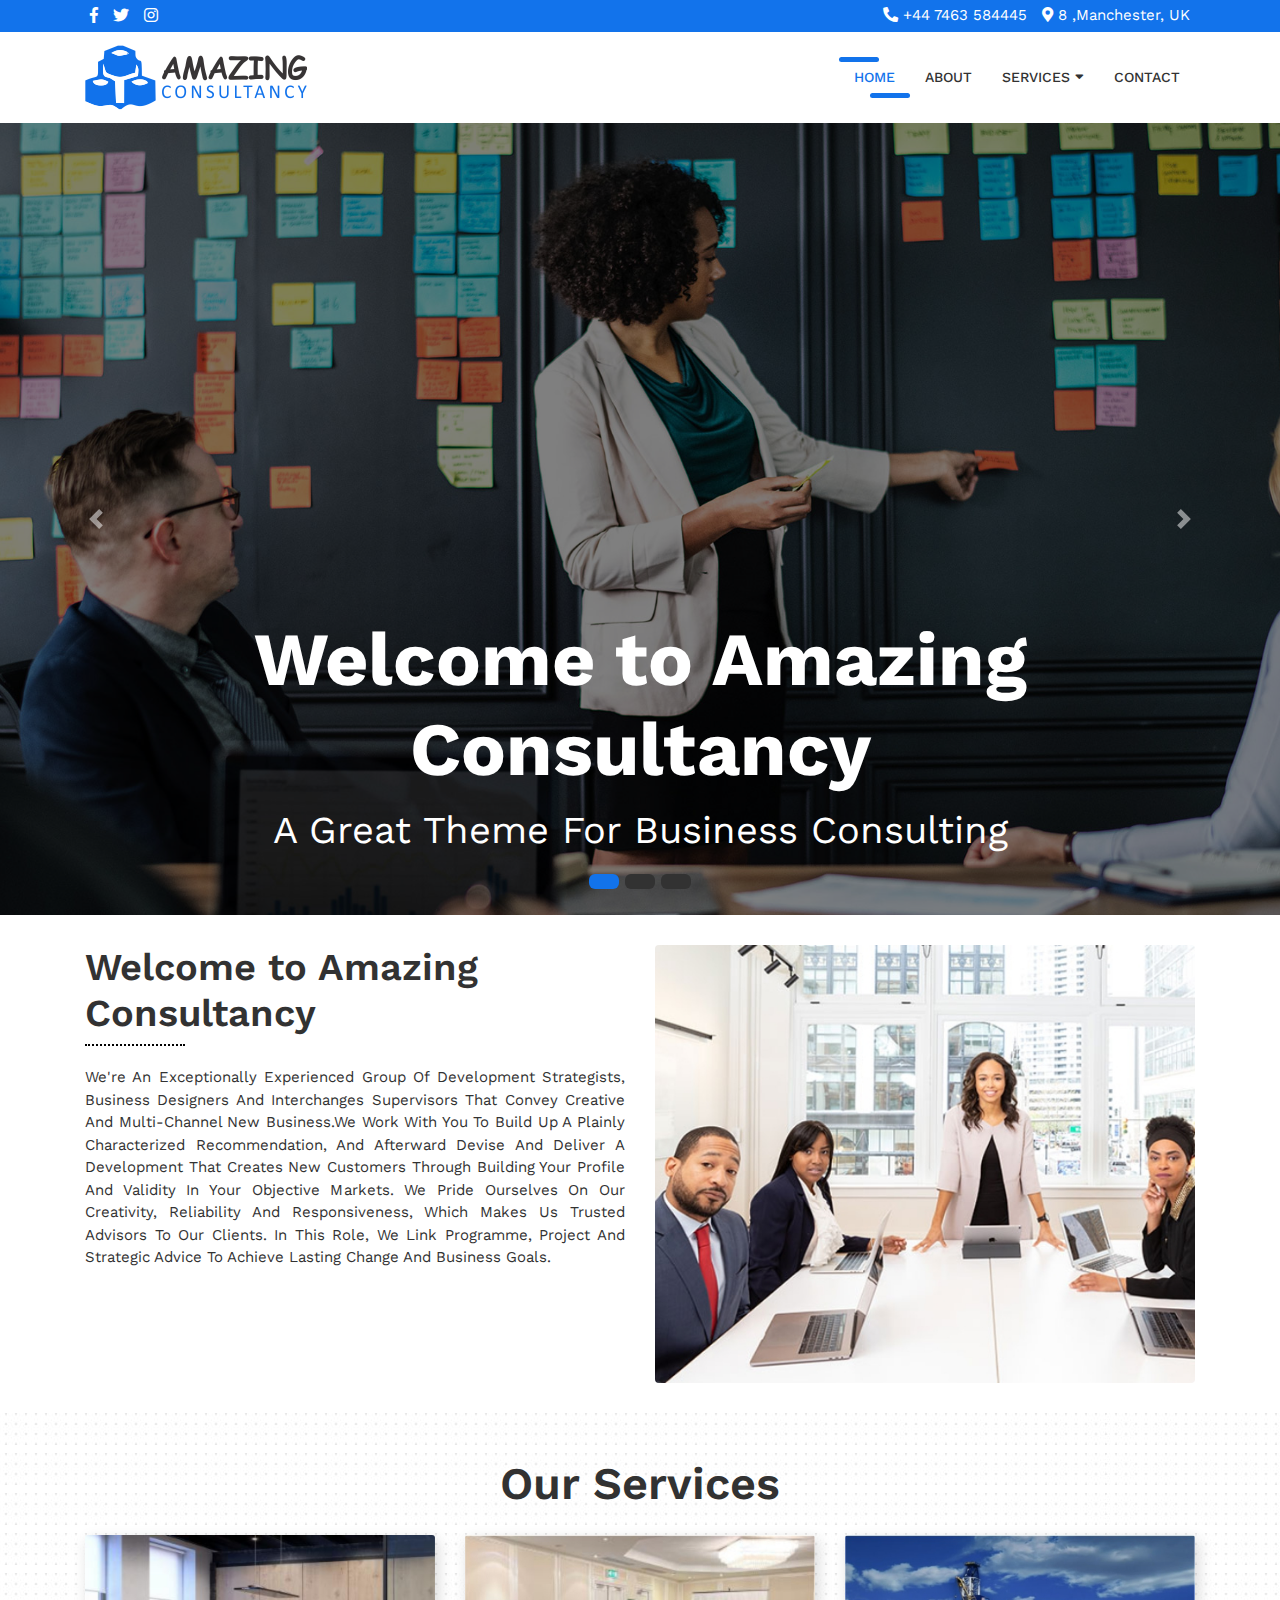
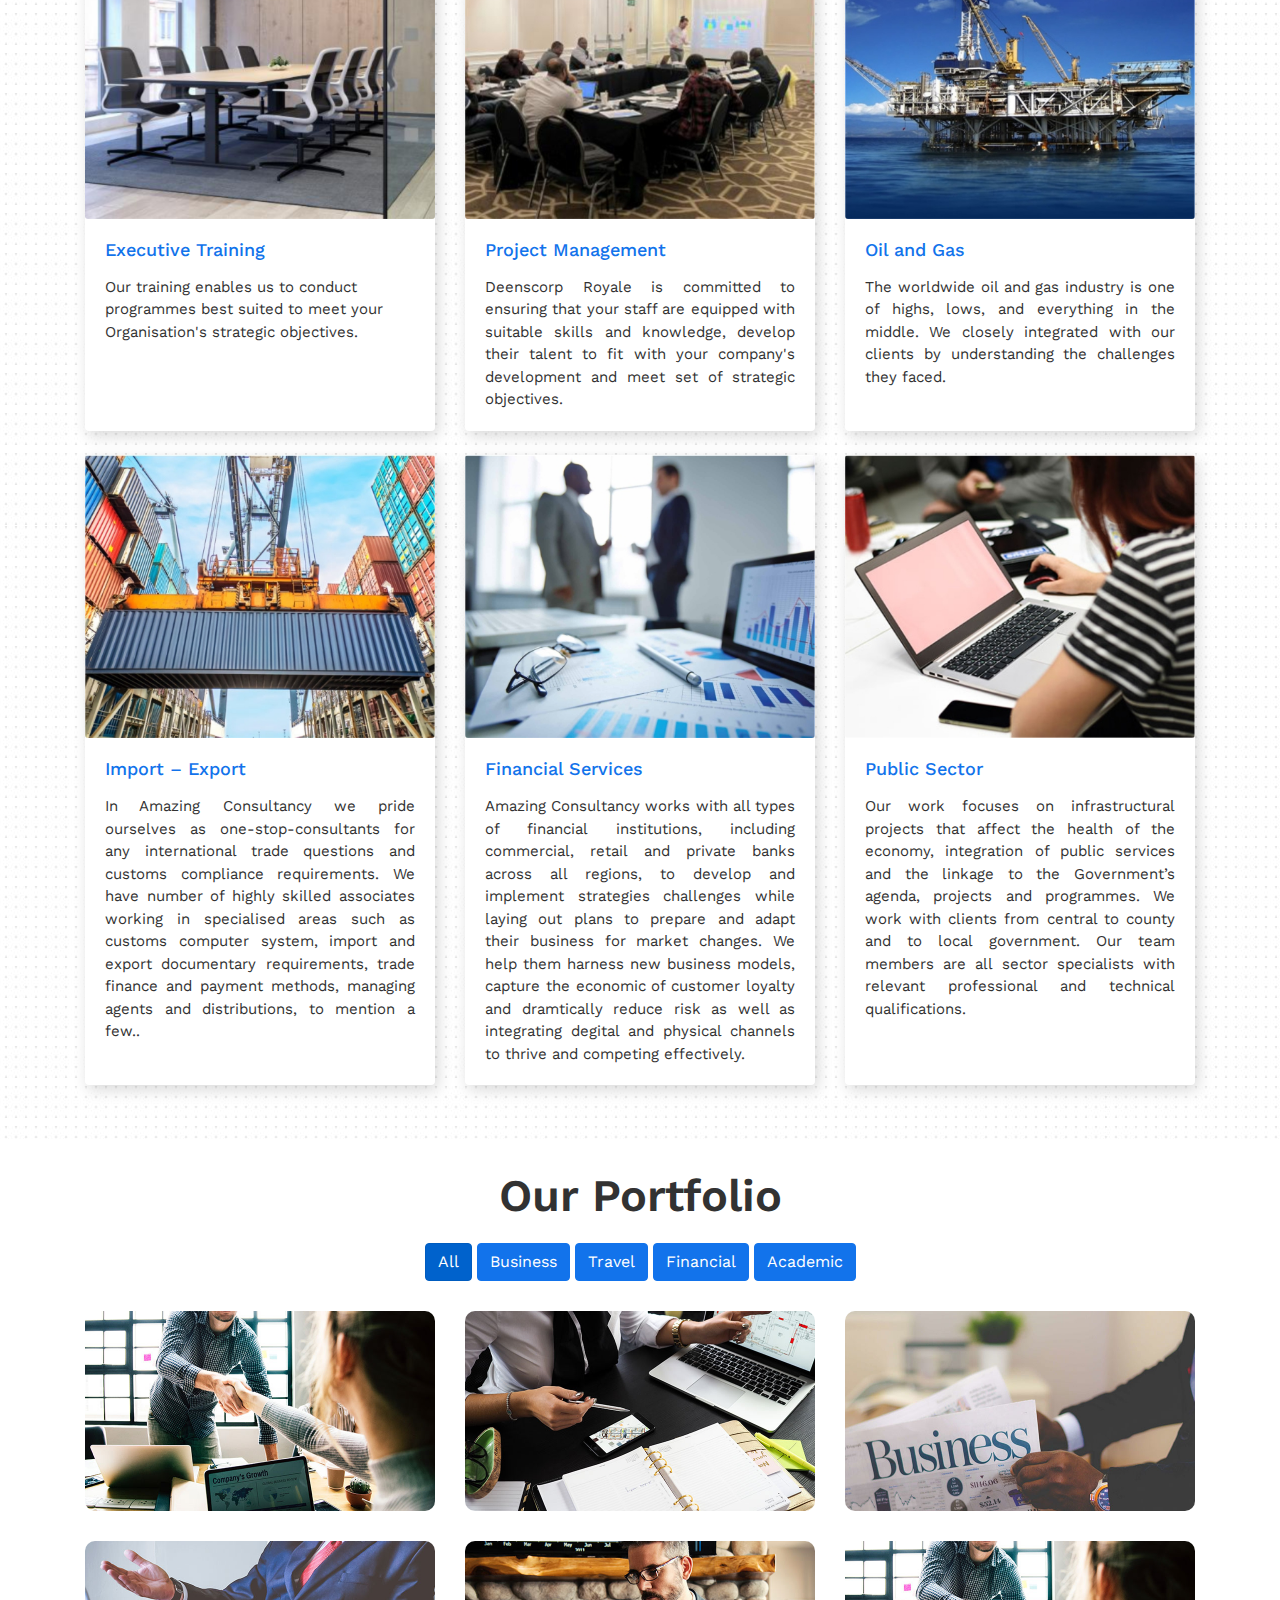
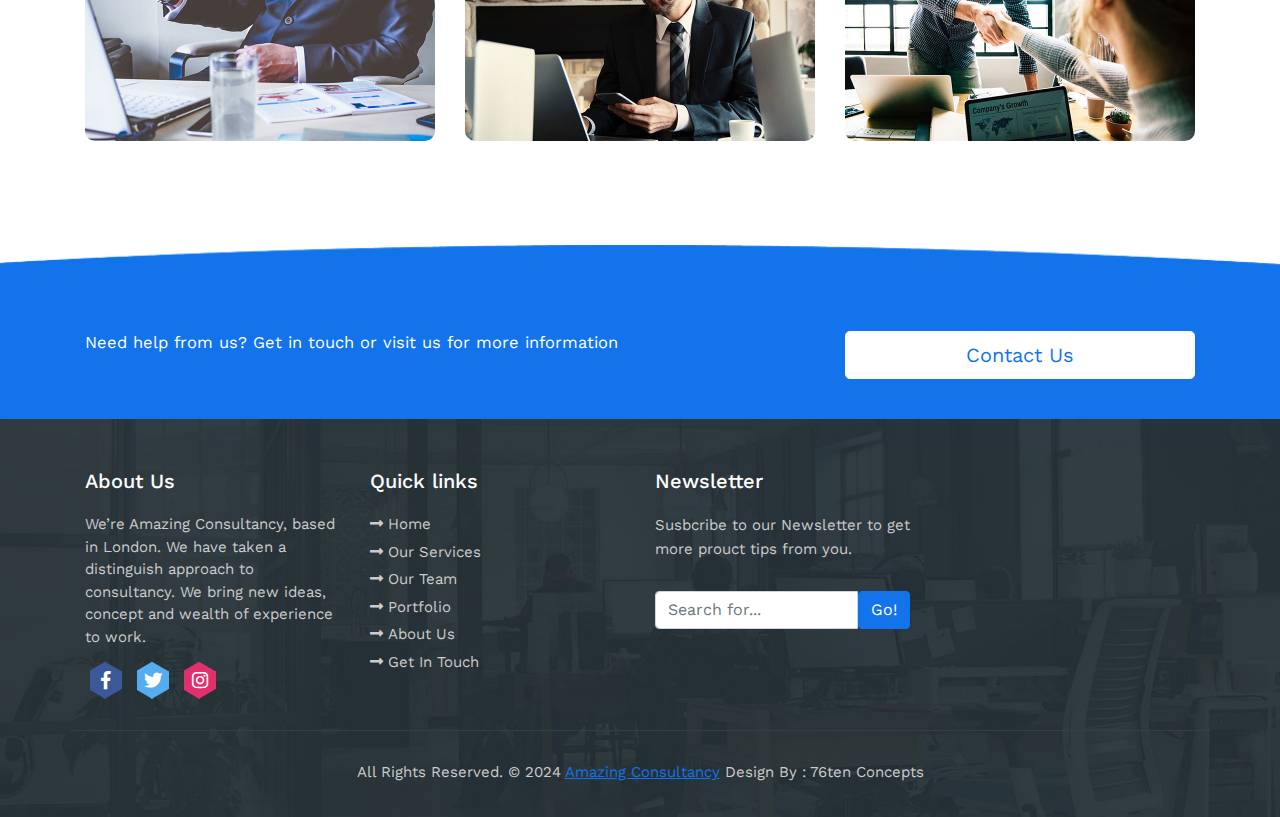
<file: index.html>
<!DOCTYPE html>
<html lang="en">
<head>
	<meta charset="utf-8">
	<meta name="viewport" content="width=device-width, initial-scale=1, shrink-to-fit=no">
	<meta name="description" content="">
	<meta name="author" content="">
	<title> Amazing Consultancy</title>
	<!-- Bootstrap core CSS -->
	<link href="vendor/bootstrap/css/bootstrap.min.css" rel="stylesheet">
	<!-- Fontawesome CSS -->
	<link href="css/all.css" rel="stylesheet">
	<!-- Owl Carousel CSS -->
	<link href="css/owl.carousel.min.css" rel="stylesheet">
	<!-- Owl Carousel CSS -->
	<link href="css/jquery.fancybox.min.css" rel="stylesheet">
	<!-- Custom styles for this template -->
	<link href="css/style.css" rel="stylesheet">
</head>
<body>
<div class="wrapper-main">
	<!-- Top Bar -->
	<div class="top-bar">
		<div class="container">
			<div class="row">
				<div class="col-lg-6">
					<div class="social-media">
						<ul>
							<li><a href="#"><i class="fab fa-facebook-f"></i></a></li>
							<li><a href="#"><i class="fab fa-twitter"></i></a></li>
							<li><a href="#"><i class="fab fa-instagram"></i></a></li>
						</ul>
					</div>
				</div>
				<div class="col-lg-6">
					<div class="contact-details">
						<ul>
							<li><i class="fas fa-phone fa-rotate-90"></i> +44 7463 584445</li>
							<li><i class="fas fa-map-marker-alt"></i> 8 ,Manchester, UK</li>
						</ul>
					</div>
				</div>
			</div>
		</div>
	</div>
    <!-- Navigation -->
    <nav class="navbar navbar-expand-lg navbar-dark bg-light top-nav">
        <div class="container">
            <a class="navbar-brand" href="index.html">
				<img src="images/logo.png" alt="logo" />
            </a>
            <button class="navbar-toggler navbar-toggler-right" type="button" data-toggle="collapse" data-target="#navbarResponsive" aria-controls="navbarResponsive" aria-expanded="false" aria-label="Toggle navigation">
				<span class="fas fa-bars"></span>
            </button>
            <div class="collapse navbar-collapse" id="navbarResponsive">
				<ul class="navbar-nav ml-auto">
					<li class="nav-item">
						<a class="nav-link active" href="index.html">Home</a>
					</li>
					<li class="nav-item">
						<a class="nav-link" href="about.html">About</a>
					</li>
					<li class="nav-item dropdown">
						<a class="nav-link"  id="navbarDropdownPortfolio" data-toggle="dropdown" aria-haspopup="true" aria-expanded="false"> Services <i class="fas fa-sort-down"></i></a>
						<div class="dropdown-menu dropdown-menu-right" aria-labelledby="navbarDropdownPortfolio">
							<a class="dropdown-item" href="executive.html">Executive Training</a>
							<a class="dropdown-item" href="project.html">Project Management</a>
							<a class="dropdown-item" href="oilandgas.html">Oil and Gas</a>
							<a class="dropdown-item" href="import.html">Import – Export</a>
							<a class="dropdown-item" href="finicialservice.html">Financial Services</a>
							<a class="dropdown-item" href="publicsector.html"> Public Sector </a>
						</div>
					</li>
					<li class="nav-item">
						<a class="nav-link" href="contact.html">Contact</a>
					</li>
				</ul>
            </div>
        </div>
    </nav>
	
    <header class="slider-main">
        <div id="carouselExampleIndicators" class="carousel slide carousel-fade" data-ride="carousel">
            <ol class="carousel-indicators">
               <li data-target="#carouselExampleIndicators" data-slide-to="0" class="active"></li>
               <li data-target="#carouselExampleIndicators" data-slide-to="1"></li>
               <li data-target="#carouselExampleIndicators" data-slide-to="2"></li>
            </ol>
            <div class="carousel-inner" role="listbox">
               <!-- Slide One - Set the background image for this slide in the line below -->
               <div class="carousel-item active" style="background-image: url('images/slider-01.jpg')">
                  <div class="carousel-caption d-none d-md-block">
                     <h3>Welcome to Amazing Consultancy</h3>
                     <p>A Great Theme For Business Consulting</p>
                  </div>
               </div>
               <!-- Slide Two - Set the background image for this slide in the line below -->
               <div class="carousel-item" style="background-image: url('images/slider-02.jpg')">
                  <div class="carousel-caption d-none d-md-block">
                     <h3>Best Consulting Services.</h3>
                     <p>A Great Theme For Business Consulting</p>
                  </div>
               </div>
               <!-- Slide Three - Set the background image for this slide in the line below -->
               <div class="carousel-item" style="background-image: url('images/slider-03.jpg')">
                  <div class="carousel-caption d-none d-md-block">
                     <h3>Welcome to Amazing Consultancy</h3>
                     <p>A Great Theme For Business Consulting</p>
                  </div>
               </div>
            </div>
            <a class="carousel-control-prev" href="#carouselExampleIndicators" role="button" data-slide="prev">
				<span class="carousel-control-prev-icon" aria-hidden="true"></span>
				<span class="sr-only">Previous</span>
            </a>
            <a class="carousel-control-next" href="#carouselExampleIndicators" role="button" data-slide="next">
				<span class="carousel-control-next-icon" aria-hidden="true"></span>
				<span class="sr-only">Next</span>
            </a>
        </div>
    </header>
	
    <!-- Page Content -->
    <div class="container">        
        <!-- About Section -->
        <div class="about-main">
            <div class="row">
               <div class="col-lg-6">
                  <h2>Welcome to Amazing Consultancy</h2>
                  <p style="text-align: justify;">We're an exceptionally experienced group of development strategists, business 
					designers and interchanges supervisors that convey creative and multi-channel 
					new business.We work with you to build up a plainly characterized recommendation, 
					and afterward devise and deliver a development that creates new customers through 
					building your profile and validity in your objective markets. We pride ourselves 
					on our creativity, reliability and responsiveness, which makes us trusted advisors 
					to our clients. In this role, we link programme, project and strategic advice to 
					achieve lasting change and business goals.</p>
               </div>
               <div class="col-lg-6">
                  <img class="img-fluid rounded" src="images/ab.jpg" alt="" />
               </div>
            </div>
            <!-- /.row -->
        </div>
	</div>	
	
	<div class="services-bar">
		<div class="container">
			<h1 class="py-4">Our Services </h1>
			<!-- Services Section -->
			<div class="row">
			   <div class="col-lg-4 mb-4">
					<div class="card h-100">
						<div class="card-img">
							<img class="img-fluid" src="images/services-img-01.jpg" alt="" />
						</div>
						<div class="card-body">
							<h4 class="card-header"> Executive Training</h4>
							<p class="card-text">Our training enables us to conduct
								programmes best suited to meet your 
								Organisation's strategic objectives.</p>
						</div>
					</div>
			   </div>
			   <div class="col-lg-4 mb-4">
					<div class="card h-100">
						<div class="card-img">
							<img class="img-fluid" src="images/services-img-02.jpg" alt="" />
						</div>
						<div class="card-body">
							<h4 class="card-header"> Project Management </h4>
							<p class="card-text" style="text-align: justify;" >Deenscorp Royale is committed to ensuring that your staff are equipped with suitable skills and knowledge, develop their talent to fit with your company's development and meet set of strategic objectives.</p>
						</div>
					</div>
			   </div>
			   <div class="col-lg-4 mb-4">
					<div class="card h-100">
						<div class="card-img">
							<img class="img-fluid" src="images/services-img-03.jpg" alt="" />
						</div>
						<div class="card-body">
							<h4 class="card-header"> Oil and Gas</h4>
							<p class="card-text" style="text-align: justify;"> The worldwide oil and gas industry is one of highs, lows, and everything in the middle. We closely integrated with our clients by understanding the challenges they faced.</p>
						</div>
					</div>
			   </div>
			   <div class="col-lg-4 mb-4">
					<div class="card h-100">
						<div class="card-img">
							<img class="img-fluid" src="images/services-img-04.jpg" alt="" />
						</div>
						<div class="card-body">
							<h4 class="card-header"> Import – Export </h4>
							<p class="card-text" style="text-align: justify;">In Amazing Consultancy we pride ourselves as one-stop-consultants for any international trade questions and customs compliance requirements. We have number of highly skilled associates working in specialised areas such as customs computer system, 
							import and export documentary requirements, trade finance and payment methods, managing agents and distributions, to mention a few..</p>
						</div>						
					</div>
			   </div>
			   <div class="col-lg-4 mb-4">
					<div class="card h-100">
						<div class="card-img">
							<img class="img-fluid" src="images/services-img-05.jpg" alt="" />
						</div>
						<div class="card-body">
							<h4 class="card-header"> Financial Services </h4>
							<p class="card-text" style="text-align: justify;"> Amazing Consultancy works with all types of financial institutions, including commercial, retail and private banks across all regions, to develop and implement strategies challenges while laying out plans to prepare and adapt their business for market changes. We help them harness new business models, capture the economic of customer loyalty and dramtically reduce risk as well as integrating degital and physical channels to thrive and competing effectively.</p>
						</div>						
					</div>
			   </div>
			   <div class="col-lg-4 mb-4">
					<div class="card h-100">
						<div class="card-img">
							<img class="img-fluid" src="images/services-img-06.jpg" alt="" />
						</div>
						<div class="card-body">
							<h4 class="card-header"> Public Sector</h4>
							<p class="card-text" style="text-align: justify;">Our work focuses on infrastructural projects that affect the health of the economy, integration of public services and the linkage to the Government’s agenda, projects and programmes. We work with clients from central to county and to local government. Our team members are all sector specialists with relevant professional and technical qualifications.</p>
						</div>
					</div>
			   </div>
			</div>
			<!-- /.row -->
		</div>
	</div>
		
	<div class="container">
        <!-- Portfolio Section -->
        <div class="portfolio-main">
            <h2>Our Portfolio</h2>
			<div class="col-lg-12">
				<div class="project-menu text-center">
					<button class="btn btn-primary active" data-filter="*">All</button>
					<button data-filter=".business" class="btn btn-primary">Business</button>
					<button data-filter=".travel" class="btn btn-primary">Travel</button>
					<button data-filter=".financial" class="btn btn-primary">Financial</button>
					<button data-filter=".academic" class="btn btn-primary">Academic</button>
				</div>
			</div>
            <div id="projects" class="projects-main row">
               <div class="col-lg-4 col-sm-6 pro-item portfolio-item financial">
                  <div class="card h-100">
                     <div class="card-img">
                        <a href="images/portfolio-img-01.jpg" data-fancybox="images">
                           <img class="card-img-top" src="images/portfolio-img-01.jpg" alt="" />
                           <div class="overlay"><i class="fas fa-arrows-alt"></i></div>
                        </a>
                     </div>
                     <div class="card-body">
                        <h4 class="card-title">
                           <a href="#">Financial Sustainability</a>
                        </h4>
                     </div>
                  </div>
               </div>
               <div class="col-lg-4 col-sm-6 pro-item portfolio-item business academic">
                  <div class="card h-100">
                     <div class="card-img">
                        <a href="images/portfolio-img-02.jpg" data-fancybox="images">
                           <img class="card-img-top" src="images/portfolio-img-02.jpg" alt="" />
                           <div class="overlay"><i class="fas fa-arrows-alt"></i></div>
                        </a>
                     </div>
                     <div class="card-body">
                        <h4 class="card-title">
                           <a href="#">Financial Sustainability</a>
                        </h4>
                     </div>
                  </div>
               </div>
               <div class="col-lg-4 col-sm-6 pro-item portfolio-item travel">
                  <div class="card h-100">
                     <div class="card-img">
                        <a href="images/portfolio-img-03.jpg" data-fancybox="images">
                           <img class="card-img-top" src="images/portfolio-img-03.jpg" alt="" />
                           <div class="overlay"><i class="fas fa-arrows-alt"></i></div>
                        </a>
                     </div>
                     <div class="card-body">
                        <h4 class="card-title">
                           <a href="#">Financial Sustainability</a>
                        </h4>
                     </div>
                  </div>
               </div>
               <div class="col-lg-4 col-sm-6 pro-item portfolio-item business">
                  <div class="card h-100">
                     <div class="card-img">
                        <a href="images/portfolio-img-04.jpg" data-fancybox="images">
                           <img class="card-img-top" src="images/portfolio-img-04.jpg" alt="" />
                           <div class="overlay"><i class="fas fa-arrows-alt"></i></div>
                        </a>
                     </div>
                     <div class="card-body">
                        <h4 class="card-title">
                           <a href="#">Financial Sustainability</a>
                        </h4>
                     </div>
                  </div>
               </div>
               <div class="col-lg-4 col-sm-6 pro-item portfolio-item travel">
                  <div class="card h-100">
                     <div class="card-img">
                        <a href="images/portfolio-img-05.jpg" data-fancybox="images">
                           <img class="card-img-top" src="images/portfolio-img-05.jpg" alt="" />
                           <div class="overlay"><i class="fas fa-arrows-alt"></i></div>
                        </a>
                     </div>
                     <div class="card-body">
                        <h4 class="card-title">
                           <a href="#">Financial Sustainability</a>
                        </h4>
                     </div>
                  </div>
               </div>
               <div class="col-lg-4 col-sm-6 pro-item portfolio-item financial academic">
                  <div class="card h-100">
                     <div class="card-img">
                        <a href="images/portfolio-img-01.jpg" data-fancybox="images">
                           <img class="card-img-top" src="images/portfolio-img-01.jpg" alt="" />
                           <div class="overlay"><i class="fas fa-arrows-alt"></i></div>
                        </a>
                     </div>
                     <div class="card-body">
                        <h4 class="card-title">
                           <a href="#">Financial Sustainability</a>
                        </h4>
                     </div>
                  </div>
               </div>
            </div>
            <!-- /.row -->
        </div>
    </div>
	<!-- Contact Us -->
	<div class="touch-line">
		<div class="container">
			<div class="row">
				<div class="col-md-8">
				   <p style="font-size: 110%;">Need help from us? Get in touch or visit us for more information</p>
				</div>
				<div class="col-md-4">
				   <a class="btn btn-lg btn-secondary btn-block" href="#"> Contact Us </a>
				</div>
			</div>
		</div>
	</div>
	
    <!-- /.container -->
    <!--footer starts from here-->
    <footer class="footer">
        <div class="container bottom_border">
            <div class="row">
				<div class="col-lg-3 col-md-6 col-sm-6 col">
					<h5 class="headin5_amrc col_white_amrc pt2">About Us</h5>
					<!--headin5_amrc-->
					<p class="mb10" style="text-align:left;">We’re Amazing Consultancy, based in London. We have taken a distinguish approach to consultancy. We bring new ideas, concept and wealth of experience to work.</p>
					<ul class="footer-social">
						<li><a class="facebook hb-xs-margin" href="#"><span class="hb hb-xs spin hb-facebook"><i class="fab fa-facebook-f"></i></span></a></li>
						<li><a class="twitter hb-xs-margin" href="#"><span class="hb hb-xs spin hb-twitter"><i class="fab fa-twitter"></i></span></a></li>
						<li><a class="instagram hb-xs-margin" href="#"><span class="hb hb-xs spin hb-instagram"><i class="fab fa-instagram"></i></span></a></li>
						</ul>
				</div>	
				<div class="col-lg-3 col-md-6 col-sm-6">
					<h5 class="headin5_amrc col_white_amrc pt2">Quick links</h5>
					<!--headin5_amrc-->
					<ul class="footer_ul_amrc">
						<li><a href="#"><i class="fas fa-long-arrow-alt-right"></i>Home</a></li>
						<li><a href="#"><i class="fas fa-long-arrow-alt-right"></i>Our Services</a></li>
						<li><a href="#"><i class="fas fa-long-arrow-alt-right"></i>Our Team </a></li>
						<li><a href="#"><i class="fas fa-long-arrow-alt-right"></i>Portfolio</a></li>
						<li><a href="#"><i class="fas fa-long-arrow-alt-right"></i>About Us</a></li>
						<li><a href="#"><i class="fas fa-long-arrow-alt-right"></i>Get In Touch</a></li>
					</ul>
					<!--footer_ul_amrc ends here-->
				</div>
				<div class="col-lg-3 col-md-6 col-sm-6 ">
					<div class="news-box">
						<h5 class="headin5_amrc col_white_amrc pt2">Newsletter</h5>
						<p>Susbcribe to our Newsletter to get more prouct tips from you.</p>
						<form action="#">
							<div class="input-group">
								<input class="form-control" placeholder="Search for..." type="text">
								<span class="input-group-btn">
								  <button class="btn btn-secondary" type="button">Go!</button>
								</span>
							</div>
						</form>
					</div>
				</div>
			</div>
		</div>
        <div class="container">
            <p class="copyright text-center">All Rights Reserved. &copy; 2024 <a href="#">Amazing Consultancy</a> Design By : 
				76ten Concepts</a>
            </p>
        </div>
    </footer>
</div>
	  
<!-- Bootstrap core JavaScript -->
<script src="vendor/jquery/jquery.min.js"></script>
<script src="vendor/bootstrap/js/bootstrap.bundle.min.js"></script>
<script src="js/imagesloaded.pkgd.min.js"></script>
<script src="js/isotope.pkgd.min.js"></script>
<script src="js/filter.js"></script>
<script src="js/jquery.appear.js"></script>
<script src="js/owl.carousel.min.js"></script>
<script src="js/jquery.fancybox.min.js"></script>
<script src="js/script.js"></script>
</body>
</html>
</file>
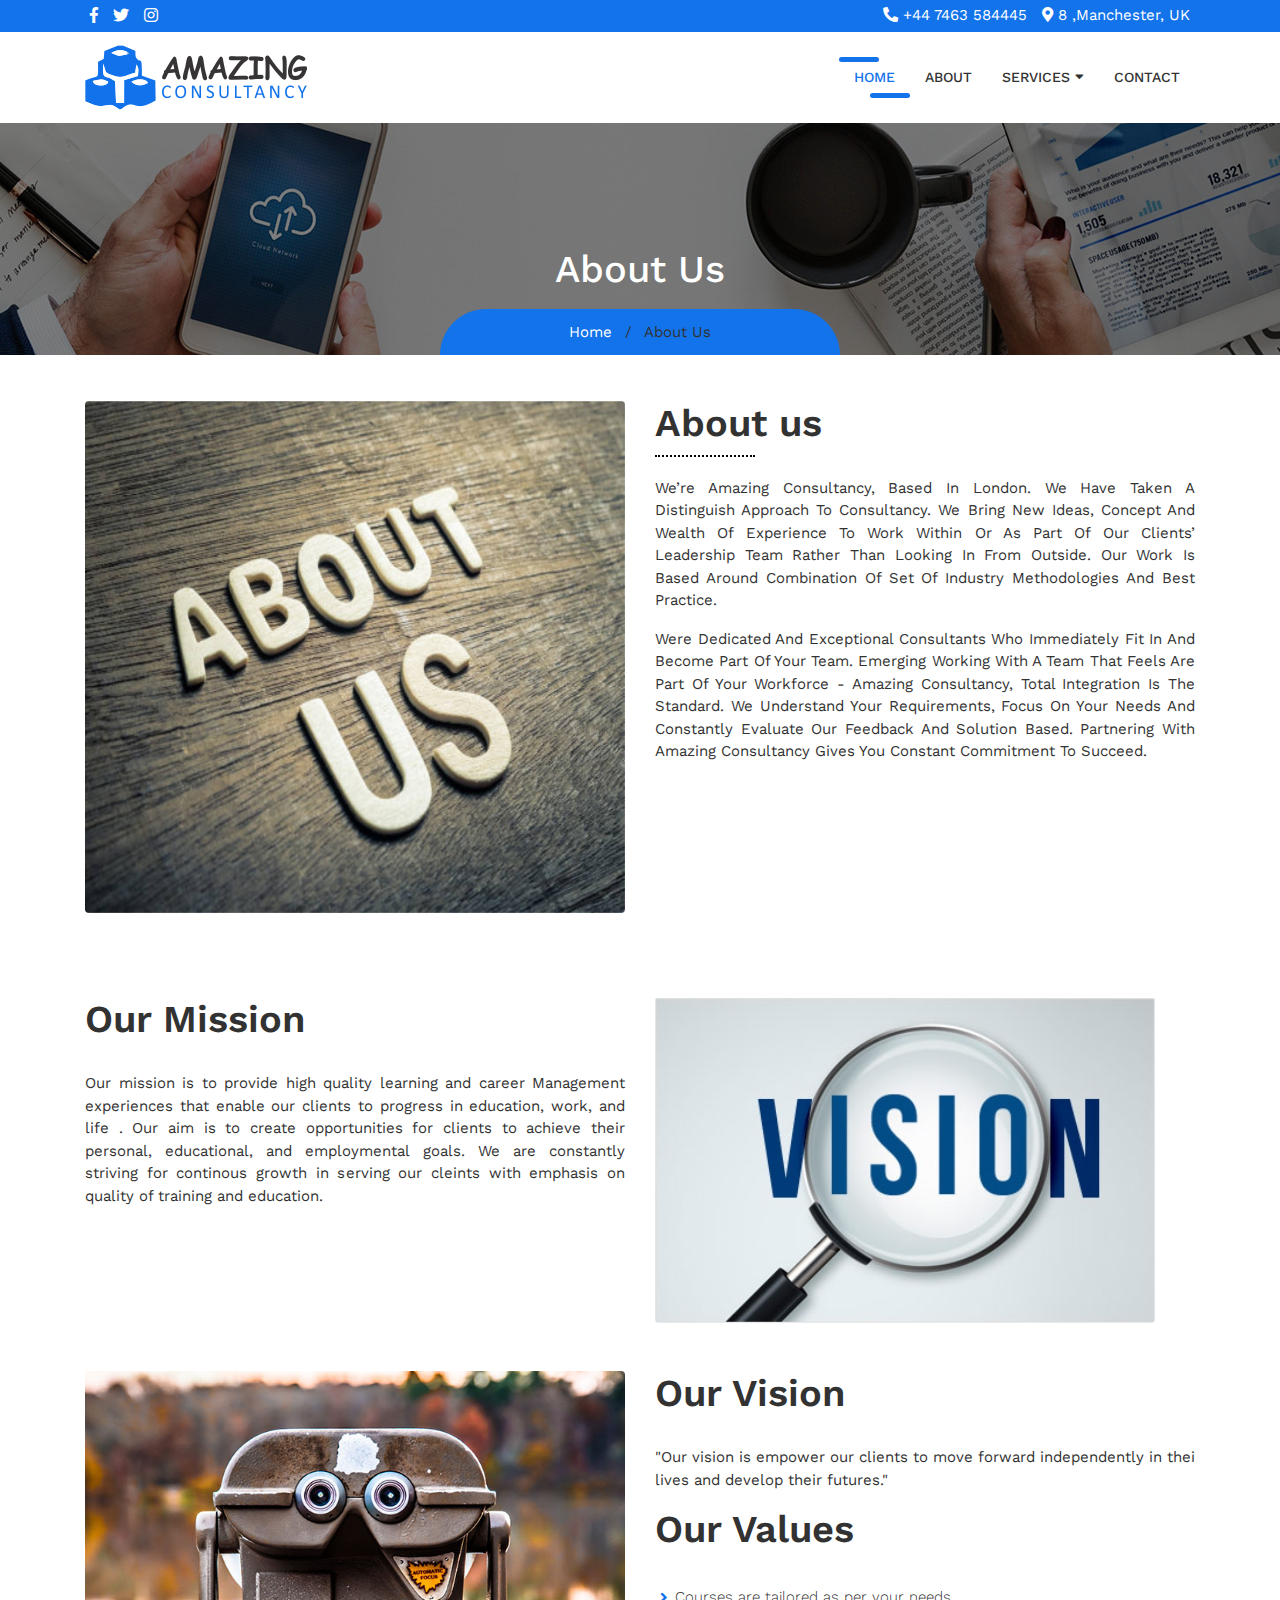
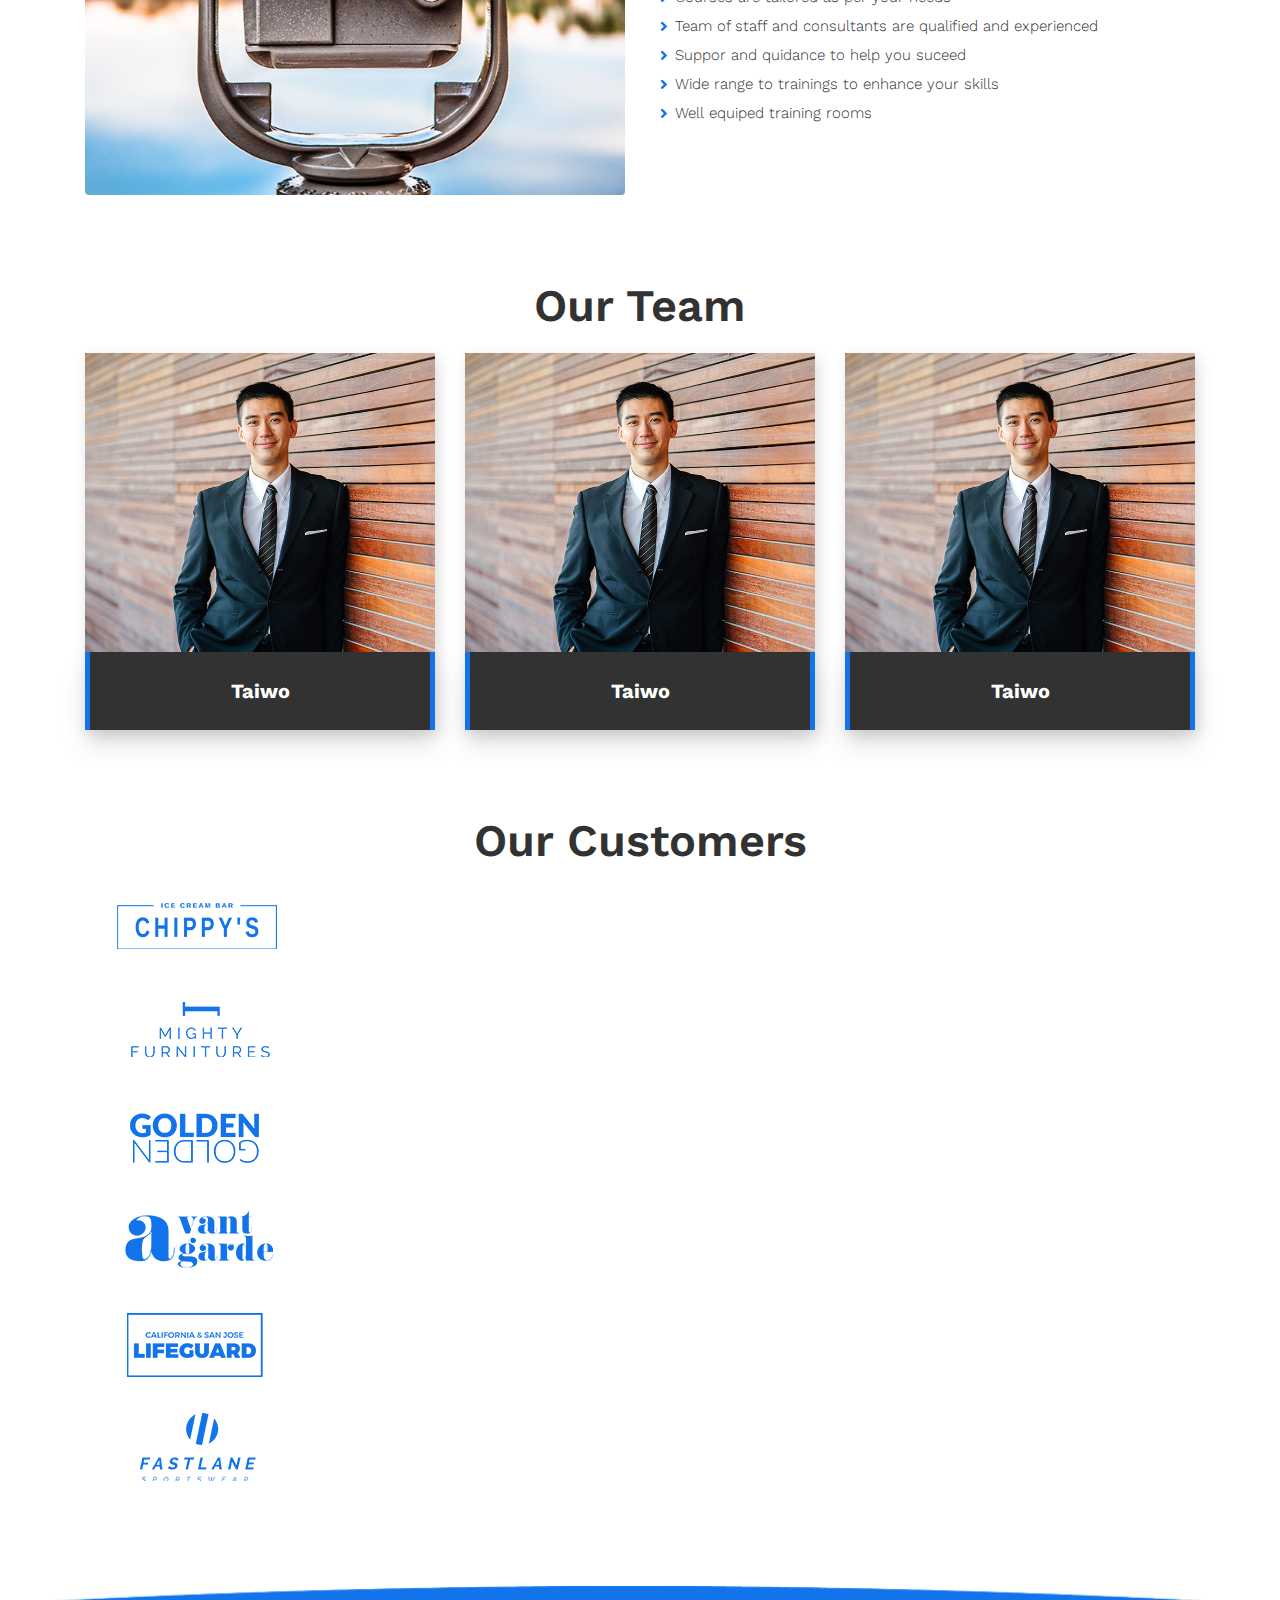
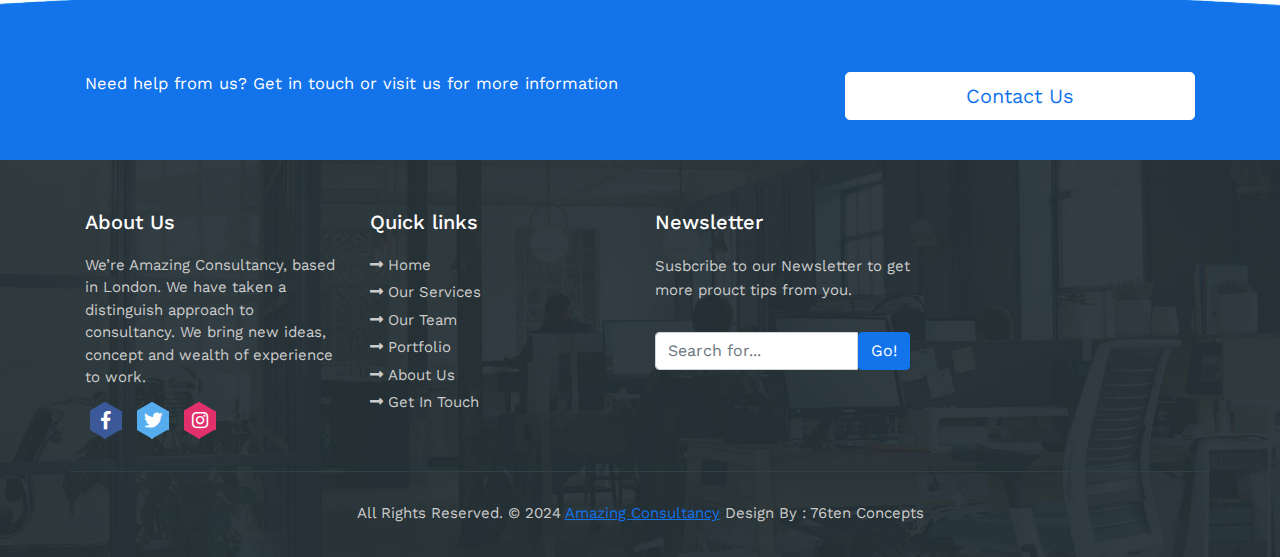
<file: about.html>
<!DOCTYPE html>
<html lang="en">
<head>
	<meta charset="utf-8">
	<meta name="viewport" content="width=device-width, initial-scale=1, shrink-to-fit=no">
	<meta name="description" content="">
	<meta name="author" content="">
	<title> About Us </title>
	<!-- Bootstrap core CSS -->
	<link href="vendor/bootstrap/css/bootstrap.min.css" rel="stylesheet">
	<!-- Fontawesome CSS -->
	<link href="css/all.css" rel="stylesheet">
	<!-- Owl Carousel CSS -->
	<link href="css/owl.carousel.min.css" rel="stylesheet">
	<!-- Custom styles for this template -->
	<link href="css/style.css" rel="stylesheet">
</head>
<body>
	<div class="wrapper-main">
		<!-- Top Bar -->
		<div class="top-bar">
			<div class="container">
				<div class="row">
					<div class="col-lg-6">
						<div class="social-media">
							<ul>
								<li><a href="#"><i class="fab fa-facebook-f"></i></a></li>
								<li><a href="#"><i class="fab fa-twitter"></i></a></li>
								<li><a href="#"><i class="fab fa-instagram"></i></a></li>
							</ul>
						</div>
					</div>
					<div class="col-lg-6">
						<div class="contact-details">
							<ul>
								<li><i class="fas fa-phone fa-rotate-90"></i> +44 7463 584445</li>
								<li><i class="fas fa-map-marker-alt"></i> 8 ,Manchester, UK</li>
							</ul>
						</div>
					</div>
				</div>
			</div>
		</div>
		<!-- Navigation -->
		<nav class="navbar navbar-expand-lg navbar-dark bg-light top-nav">
			<div class="container">
				<a class="navbar-brand" href="index.html">
					<img src="images/logo.png" alt="logo" />
				</a>
				<button class="navbar-toggler navbar-toggler-right" type="button" data-toggle="collapse" data-target="#navbarResponsive" aria-controls="navbarResponsive" aria-expanded="false" aria-label="Toggle navigation">
					<span class="fas fa-bars"></span>
				</button>
				<div class="collapse navbar-collapse" id="navbarResponsive">
					<ul class="navbar-nav ml-auto">
						<li class="nav-item">
							<a class="nav-link active" href="index.html">Home</a>
						</li>
						<li class="nav-item">
							<a class="nav-link" href="about.html">About</a>
						</li>
						<li class="nav-item dropdown">
							<a class="nav-link" href="#" id="navbarDropdownPortfolio" data-toggle="dropdown" aria-haspopup="true" aria-expanded="false"> Services <i class="fas fa-sort-down"></i></a>
							<div class="dropdown-menu dropdown-menu-right" aria-labelledby="navbarDropdownPortfolio">
								<a class="dropdown-item" href="executive.html">Executive Training</a>
								<a class="dropdown-item" href="project.html">Project Management</a>
								<a class="dropdown-item" href="oilandgas.html">Oil and Gas</a>
								<a class="dropdown-item" href="import.html">Import – Export</a>
								<a class="dropdown-item" href="finicialservice.html">Financial Services</a>
								<a class="dropdown-item" href="publicsector.html"> Public Sector </a>
							</div>
						</li>
						<li class="nav-item">
							<a class="nav-link" href="contact.html">Contact</a>
						</li>
					</ul>
				</div>
			</div>
		</nav>
	
	<!-- full Title -->
	<div class="full-title">
		<div class="container">
			<!-- Page Heading/Breadcrumbs -->
			<h1 class="mt-4 mb-3"> About Us</h1>
			<div class="breadcrumb-main">
				<ol class="breadcrumb">
					<li class="breadcrumb-item">
						<a href="index.html">Home</a>
					</li>
					<li class="breadcrumb-item active"> About Us </li>
				</ol>
			</div>
		</div>
	</div>

    <div class="container">
		<!-- About Content -->
		<div class="about-main">
			<div class="row">
				<div class="col-lg-6">
					<img class="img-fluid rounded mb-4" src="images/about.jpg" alt="" />
				</div>
				<div class="col-lg-6">
					<h2>About us</h2>
					<p style="text-align: justify;">We’re Amazing Consultancy, based in London. We have taken a distinguish approach to consultancy. We bring new ideas, concept and wealth of experience to work within or as part of our clients’ leadership team rather than looking in from outside. Our work is based around combination of set of industry methodologies and best practice.</p> 
					<p style="text-align: justify;">Were dedicated and exceptional consultants who immediately fit in and become part of your team. Emerging working with a team that feels are part of your workforce - Amazing consultancy, total integration is the standard. We understand your requirements, focus on your needs and constantly evaluate our feedback and solution based. Partnering with Amazing Consultancy gives you constant commitment to succeed.</p>
				</div>
			</div>
			<!-- /.row -->
		</div>
	</div>
	<div class="about-inner">
		<div class="container">
			<div class="row mb-4">
				<div class="col-lg-6">
					<div class="left-ab">
						<h3>Our Mission</h3>
						<p style="text-align: justify;">Our mission is to provide high quality learning and career Management experiences
							that enable our clients to progress in education, work, and life . Our aim is to
							create opportunities for clients to achieve their personal, educational, and 
							employmental goals. We are constantly striving for continous growth in serving
							our cleints with emphasis on quality of training and education.
						</p>
					</div>
				</div>
				<div class="col-lg-6">
					<div class="right-ab">
						<img class="img-fluid rounded mb-4" src="images/v.jpg" alt="" />
					</div>
				</div>
			</div>
			<div class="row">
				<div class="col-lg-6">
					<div class="right-ab">
						<img class="img-fluid rounded mb-4" src="images/vision-img.jpg" alt="" />
					</div>
				</div>
				<div class="col-lg-6">
					<div class="left-ab">
						<h3>Our Vision</h3>
						<p>"Our vision is empower our clients to move forward independently in thei lives and develop their futures."</p>
						<h3>Our Values </h3>
						<ul>
							<li>Courses are tailored as per your needs</li>
							<li>Team of staff and consultants are qualified and experienced</li>
							<li>Suppor and quidance to help you suceed</li>      
							<li>Wide range to trainings to enhance your skills</li>
							<li>Well equiped training rooms</li>							
					  </ul>
					</div>
				</div>
			</div>
		</div>
	</div>
	<div class="container">
		<!-- Team Members -->
		<div class="team-members-box">  
			<h2>Our Team</h2>
			<div class="row">
				<div class="col-lg-4 mb-4">
					<div class="card h-100 text-center">
						<div class="our-team">
							<img class="img-fluid" src="images/team_01.jpg" alt="" />
							<div class="team-content">
								<h3 class="title">Taiwo</h3>
								<span class="post">web developer</span>
								<ul class="social">
									<li><a href="#"><i class="fab fa-facebook"></i></a></li>
									<li><a href="#"><i class="fab fa-google-plus"></i></a></li>
									<li><a href="#"><i class="fab fa-twitter"></i></a></li>
									<li><a href="#"><i class="fab fa-linkedin"></i></a></li>
								</ul>
							</div>
						</div>
					</div>
				</div>
				<div class="col-lg-4 mb-4">
					<div class="card h-100 text-center">
						<div class="our-team">
							<img class="img-fluid" src="images/team_01.jpg" alt="" />
							<div class="team-content">
								<h3 class="title">Taiwo</h3>
								<span class="post">web developer</span>
								<ul class="social">
									<li><a href="#"><i class="fab fa-facebook"></i></a></li>
									<li><a href="#"><i class="fab fa-google-plus"></i></a></li>
									<li><a href="#"><i class="fab fa-twitter"></i></a></li>
									<li><a href="#"><i class="fab fa-linkedin"></i></a></li>
								</ul>
							</div>
						</div>
					</div>
				</div>
				<div class="col-lg-4 mb-4">
					<div class="card h-100 text-center">
						<div class="our-team">
							<img class="img-fluid" src="images/team_01.jpg" alt="" />
							<div class="team-content">
								<h3 class="title">Taiwo</h3>
								<span class="post">web developer</span>
								<ul class="social">
									<li><a href="#"><i class="fab fa-facebook"></i></a></li>
									<li><a href="#"><i class="fab fa-google-plus"></i></a></li>
									<li><a href="#"><i class="fab fa-twitter"></i></a></li>
									<li><a href="#"><i class="fab fa-linkedin"></i></a></li>
								</ul>
							</div>
						</div>
					</div>
				</div>
			</div>
			<!-- /.row -->
		</div>
	</div>
	
	<div class="customers-box"> 
		<div class="container">
			<!-- Our Customers -->
			<h2>Our Customers</h2>
			<div class="row">
				<div class="col-lg-12">
					<div id="customers-slider" class="owl-carousel">
						<div class="mb-4">
							<img class="img-fluid" src="images/logo_01.png" alt="" />
						</div>
						<div class="mb-4">
							<img class="img-fluid" src="images/logo_02.png" alt="" />
						</div>
						<div class="mb-4">
							<img class="img-fluid" src="images/logo_03.png" alt="" />
						</div>
						<div class="mb-4">
							<img class="img-fluid" src="images/logo_04.png" alt="" />
						</div>
						<div class="mb-4">
							<img class="img-fluid" src="images/logo_05.png" alt="" />
						</div>
						<div class="mb-4">
							<img class="img-fluid" src="images/logo_06.png" alt="" />
						</div>
					</div>
				</div>
			</div>
			<!-- /.row -->
		</div>
		<!-- /.container -->
	</div>
	
	<!-- Contact Us -->
	<div class="touch-line">
		<div class="container">
			<div class="row">
				<div class="col-md-8">
				   <p style="font-size: 110%;">Need help from us? Get in touch or visit us for more information</p>
				</div>
				<div class="col-md-4">
				   <a class="btn btn-lg btn-secondary btn-block" href="#"> Contact Us </a>
				</div>
			</div>
		</div>
	</div>
	
    <!-- /.container -->
    <!--footer starts from here-->
    <footer class="footer">
        <div class="container bottom_border">
            <div class="row">
				<div class="col-lg-3 col-md-6 col-sm-6 col">
					<h5 class="headin5_amrc col_white_amrc pt2">About Us</h5>
					<!--headin5_amrc-->
					<p class="mb10" style="text-align:left;">We’re Amazing Consultancy, based in London. We have taken a distinguish approach to consultancy. We bring new ideas, concept and wealth of experience to work.</p>
					<ul class="footer-social">
						<li><a class="facebook hb-xs-margin" href="#"><span class="hb hb-xs spin hb-facebook"><i class="fab fa-facebook-f"></i></span></a></li>
						<li><a class="twitter hb-xs-margin" href="#"><span class="hb hb-xs spin hb-twitter"><i class="fab fa-twitter"></i></span></a></li>
						<li><a class="instagram hb-xs-margin" href="#"><span class="hb hb-xs spin hb-instagram"><i class="fab fa-instagram"></i></span></a></li>
						</ul>
				</div>	
				<div class="col-lg-3 col-md-6 col-sm-6">
					<h5 class="headin5_amrc col_white_amrc pt2">Quick links</h5>
					<!--headin5_amrc-->
					<ul class="footer_ul_amrc">
						<li><a href="#"><i class="fas fa-long-arrow-alt-right"></i>Home</a></li>
						<li><a href="#"><i class="fas fa-long-arrow-alt-right"></i>Our Services</a></li>
						<li><a href="#"><i class="fas fa-long-arrow-alt-right"></i>Our Team </a></li>
						<li><a href="#"><i class="fas fa-long-arrow-alt-right"></i>Portfolio</a></li>
						<li><a href="#"><i class="fas fa-long-arrow-alt-right"></i>About Us</a></li>
						<li><a href="#"><i class="fas fa-long-arrow-alt-right"></i>Get In Touch</a></li>
					</ul>
					<!--footer_ul_amrc ends here-->
				</div>
				<div class="col-lg-3 col-md-6 col-sm-6 ">
					<div class="news-box">
						<h5 class="headin5_amrc col_white_amrc pt2">Newsletter</h5>
						<p>Susbcribe to our Newsletter to get more prouct tips from you.</p>
						<form action="#">
							<div class="input-group">
								<input class="form-control" placeholder="Search for..." type="text">
								<span class="input-group-btn">
								  <button class="btn btn-secondary" type="button">Go!</button>
								</span>
							</div>
						</form>
					</div>
				</div>
			</div>
		</div>
        <div class="container">
            <p class="copyright text-center">All Rights Reserved. &copy; 2024 <a href="#">Amazing Consultancy</a> Design By : 
				76ten Concepts</a>
            </p>
        </div>
    </footer>
</div>
<!-- Bootstrap core JavaScript -->
<script src="vendor/jquery/jquery.min.js"></script>
<script src="vendor/bootstrap/js/bootstrap.bundle.min.js"></script>
<script src="js/jquery.appear.js"></script>
<script src="js/owl.carousel.min.js"></script>
<script src="js/script.js"></script>
</body>
</html>
</file>
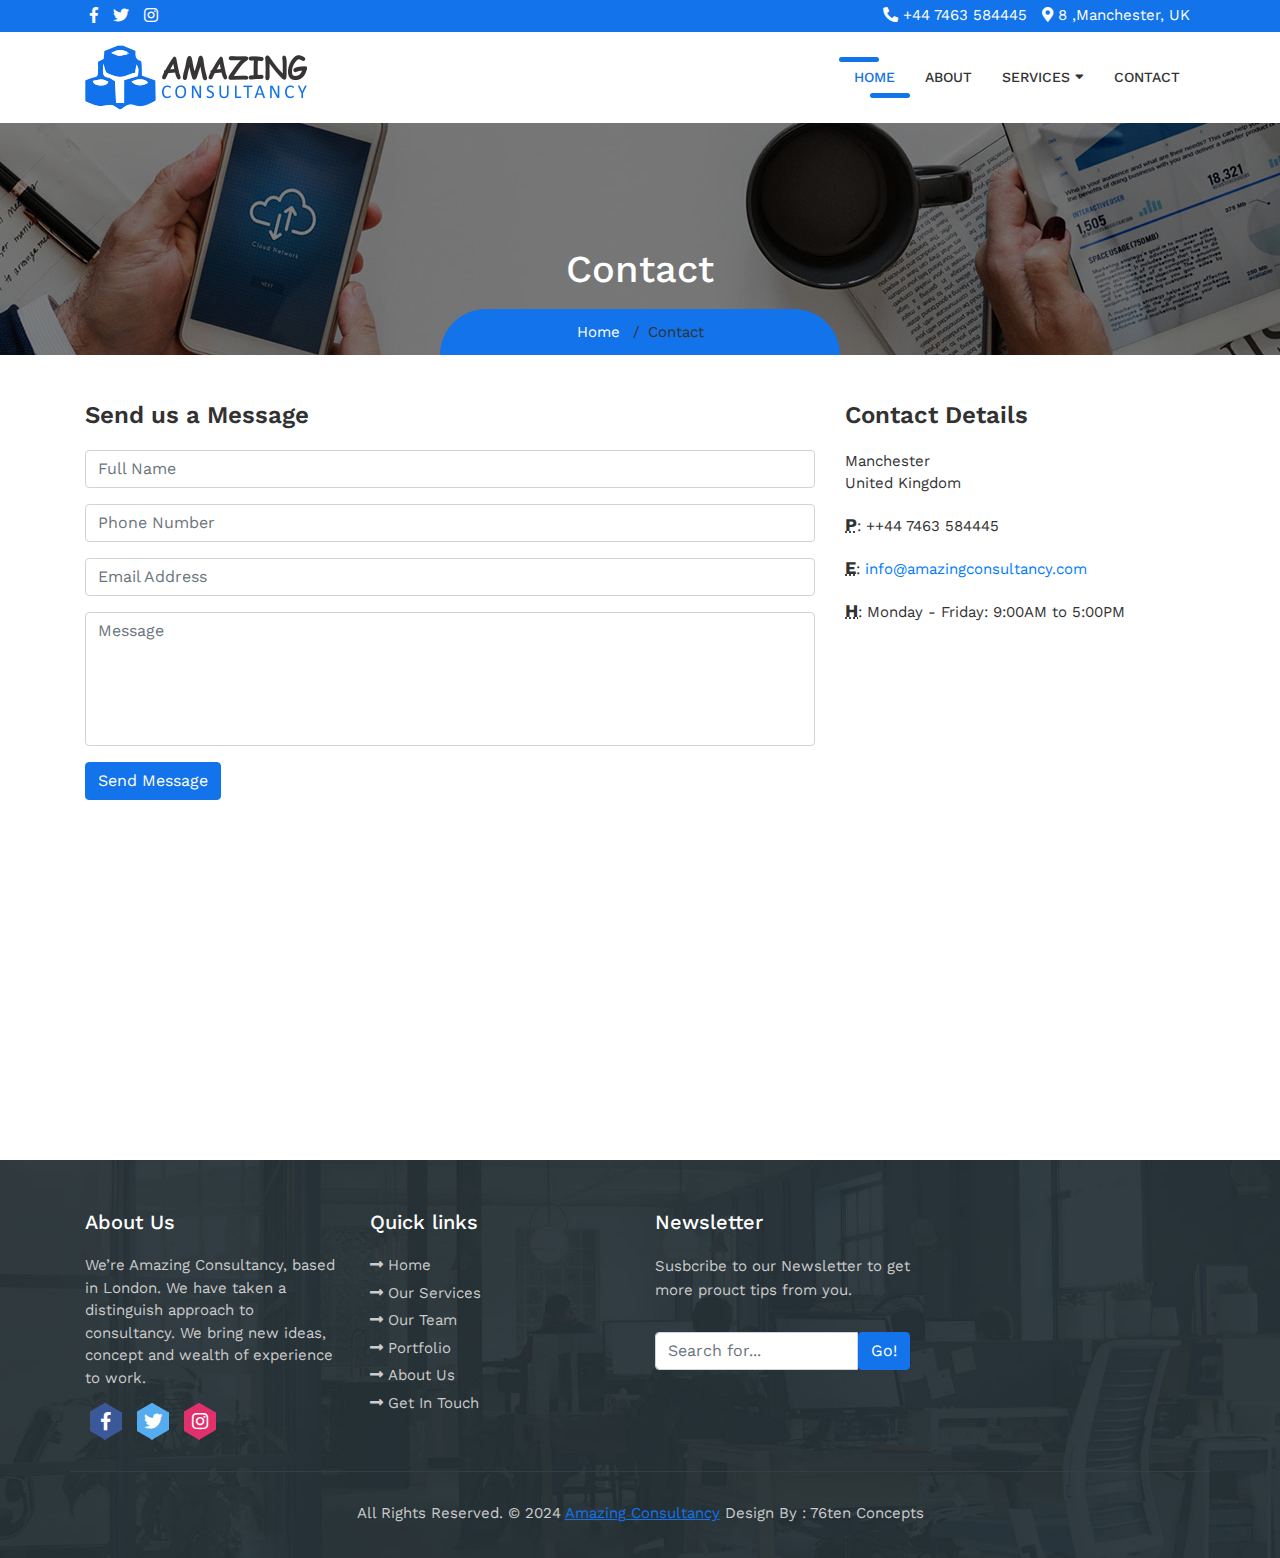
<file: contact.html>
<!DOCTYPE html>
<html lang="en">
<head>
	<meta charset="utf-8">
	<meta name="viewport" content="width=device-width, initial-scale=1, shrink-to-fit=no">
	<meta name="description" content="">
	<meta name="author" content="">
	<title> Contact </title>
	<!-- Bootstrap core CSS -->
	<link href="vendor/bootstrap/css/bootstrap.min.css" rel="stylesheet">
	<!-- Fontawesome CSS -->
	<link href="css/all.css" rel="stylesheet">
	<!-- Custom styles for this template -->
	<link href="css/style.css" rel="stylesheet">
</head>
<body>
	<div class="wrapper-main">
		<!-- Top Bar -->
		<div class="top-bar">
			<div class="container">
				<div class="row"                                                                                                               >
					<div class="col-lg-6">
						<div class="social-media">
							<ul>
								<li><a href="#"><i class="fab fa-facebook-f"></i></a></li>
								<li><a href="#"><i class="fab fa-twitter"></i></a></li>
								<li><a href="#"><i class="fab fa-instagram"></i></a></li>
							</ul>
						</div>
					</div>
					<div class="col-lg-6">
						<div class="contact-details">
							<ul>
								<li><i class="fas fa-phone fa-rotate-90"></i> +44 7463 584445</li>
								<li><i class="fas fa-map-marker-alt"></i> 8 ,Manchester, UK</li>
							</ul>
						</div>
					</div>
				</div>
			</div>
		</div>
		<!-- Navigation -->
		<nav class="navbar navbar-expand-lg navbar-dark bg-light top-nav">
			<div class="container">
				<a class="navbar-brand" href="index.html">
					<img src="images/logo.png" alt="logo" />
				</a>
				<button class="navbar-toggler navbar-toggler-right" type="button" data-toggle="collapse" data-target="#navbarResponsive" aria-controls="navbarResponsive" aria-expanded="false" aria-label="Toggle navigation">
					<span class="fas fa-bars"></span>
				</button>
				<div class="collapse navbar-collapse" id="navbarResponsive">
					<ul class="navbar-nav ml-auto">
						<li class="nav-item">
							<a class="nav-link active" href="index.html">Home</a>
						</li>
						<li class="nav-item">
							<a class="nav-link" href="about.html">About</a>
						</li>
						<li class="nav-item dropdown">
							<a class="nav-link" href="#" id="navbarDropdownPortfolio" data-toggle="dropdown" aria-haspopup="true" aria-expanded="false"> Services <i class="fas fa-sort-down"></i></a>
							<div class="dropdown-menu dropdown-menu-right" aria-labelledby="navbarDropdownPortfolio">
								<a class="dropdown-item" href="executive.html">Executive Training</a>
								<a class="dropdown-item" href="project.html">Project Management</a>
								<a class="dropdown-item" href="oilandgas.html">Oil and Gas</a>
								<a class="dropdown-item" href="import.html">Import – Export</a>
								<a class="dropdown-item" href="finicialservice.html">Financial Services</a>
								<a class="dropdown-item" href="publicsector.html"> Public Sector </a>
							</div>
						</li>
						<li class="nav-item">
							<a class="nav-link" href="contact.html">Contact</a>
						</li>
					</ul>
				</div>
			</div>
		</nav>
		
		<!-- full Title -->
	<div class="full-title">
		<div class="container">
			<!-- Page Heading/Breadcrumbs -->
			<h1 class="mt-4 mb-3"> Contact </h1>
			<div class="breadcrumb-main">
				<ol class="breadcrumb">
					<li class="breadcrumb-item">
						<a href="index.html">Home</a>
					</li>
					<li class="breadcrumb-item active">Contact</li>
				</ol>
			</div>
		</div>
	</div>

    <div class="contact-main">
		<div class="container">
			<!-- Content Row -->
		  <div class="row">
			<!-- Map Column -->
				<div class="col-lg-8 mb-4 contact-left">
					<h3>Send us a Message</h3>
					<form name="sentMessage" id="contactForm" novalidate>
						<div class="control-group form-group">
							<div class="controls">
								<input type="text" placeholder="Full Name" class="form-control" id="name" required data-validation-required-message="Please enter your name.">
								<p class="help-block"></p>
							</div>
						</div>
						<div class="control-group form-group">
							<div class="controls">
								<input type="tel" placeholder="Phone Number" class="form-control" id="phone" required data-validation-required-message="Please enter your phone number.">
							</div>
						</div>
						<div class="control-group form-group">
							<div class="controls">
								<input type="email" placeholder="Email Address" class="form-control" id="email" required data-validation-required-message="Please enter your email address.">
							</div>
						</div>
						<div class="control-group form-group">
							<div class="controls">
								<textarea rows="5" cols="100" placeholder="Message" class="form-control" id="message" required data-validation-required-message="Please enter your message" maxlength="999" style="resize:none"></textarea>
							</div>
						</div>
						<div id="success"></div>
						<!-- For success/fail messages -->
						<button type="submit" class="btn btn-primary" id="sendMessageButton">Send Message</button>
					</form>
				</div>
				<!-- Contact Details Column -->
				<div class="col-lg-4 mb-4 contact-right">
					<h3>Contact Details</h3>
					<p>
						Manchester
						<br>United Kingdom
						<br>
					</p>
					<p>
						<abbr title="Phone">P</abbr>: ++44 7463 584445
					</p>
					<p>
						<abbr title="Email">E</abbr>:
						<a href="mailto:name@example.com"> info@amazingconsultancy.com </a>
					</p>
					<p>
						<abbr title="Hours">H</abbr>: Monday - Friday: 9:00AM to 5:00PM
					</p>
				</div>
			</div>
			<!-- /.row -->
		</div>
		<!-- /.container -->
	</div>
	
	<div class="map-main">
		<!-- Embedded Google Map -->
		<iframe width="100%" height="300px" frameborder="0" scrolling="no" marginheight="0" marginwidth="0" src="http://maps.google.com/maps?hl=en&amp;ie=UTF8&amp;ll=37.0625,-95.677068&amp;spn=56.506174,79.013672&amp;t=m&amp;z=4&amp;output=embed"></iframe>
	</div>

    <!-- /.container -->
    <!--footer starts from here-->
    <footer class="footer">
        <div class="container bottom_border">
            <div class="row">
				<div class="col-lg-3 col-md-6 col-sm-6 col">
					<h5 class="headin5_amrc col_white_amrc pt2">About Us</h5>
					<!--headin5_amrc-->
					<p class="mb10" style="text-align:left;">We’re Amazing Consultancy, based in London. We have taken a distinguish approach to consultancy. We bring new ideas, concept and wealth of experience to work.</p>
					<ul class="footer-social">
						<li><a class="facebook hb-xs-margin" href="#"><span class="hb hb-xs spin hb-facebook"><i class="fab fa-facebook-f"></i></span></a></li>
						<li><a class="twitter hb-xs-margin" href="#"><span class="hb hb-xs spin hb-twitter"><i class="fab fa-twitter"></i></span></a></li>
						<li><a class="instagram hb-xs-margin" href="#"><span class="hb hb-xs spin hb-instagram"><i class="fab fa-instagram"></i></span></a></li>
						</ul>
				</div>	
				<div class="col-lg-3 col-md-6 col-sm-6">
					<h5 class="headin5_amrc col_white_amrc pt2">Quick links</h5>
					<!--headin5_amrc-->
					<ul class="footer_ul_amrc">
						<li><a href="#"><i class="fas fa-long-arrow-alt-right"></i>Home</a></li>
						<li><a href="#"><i class="fas fa-long-arrow-alt-right"></i>Our Services</a></li>
						<li><a href="#"><i class="fas fa-long-arrow-alt-right"></i>Our Team </a></li>
						<li><a href="#"><i class="fas fa-long-arrow-alt-right"></i>Portfolio</a></li>
						<li><a href="#"><i class="fas fa-long-arrow-alt-right"></i>About Us</a></li>
						<li><a href="#"><i class="fas fa-long-arrow-alt-right"></i>Get In Touch</a></li>
					</ul>
					<!--footer_ul_amrc ends here-->
				</div>
				<div class="col-lg-3 col-md-6 col-sm-6 ">
					<div class="news-box">
						<h5 class="headin5_amrc col_white_amrc pt2">Newsletter</h5>
						<p>Susbcribe to our Newsletter to get more prouct tips from you.</p>
						<form action="#">
							<div class="input-group">
								<input class="form-control" placeholder="Search for..." type="text">
								<span class="input-group-btn">
								  <button class="btn btn-secondary" type="button">Go!</button>
								</span>
							</div>
						</form>
					</div>
				</div>
			</div>
		</div>
        <div class="container">
            <p class="copyright text-center">All Rights Reserved. &copy; 2024 <a href="#">Amazing Consultancy</a> Design By : 
				76ten Concepts</a>
            </p>
        </div>
    </footer>
</div>
<!-- Bootstrap core JavaScript -->
<script src="vendor/jquery/jquery.min.js"></script>
<script src="vendor/bootstrap/js/bootstrap.bundle.min.js"></script>
<!-- Contact form JavaScript -->
<script src="js/jqBootstrapValidation.js"></script>
<script src="js/contact_me.js"></script>
<script src="js/jquery.appear.js"></script>
<script src="js/script.js"></script>
</body>
</html>
</file>
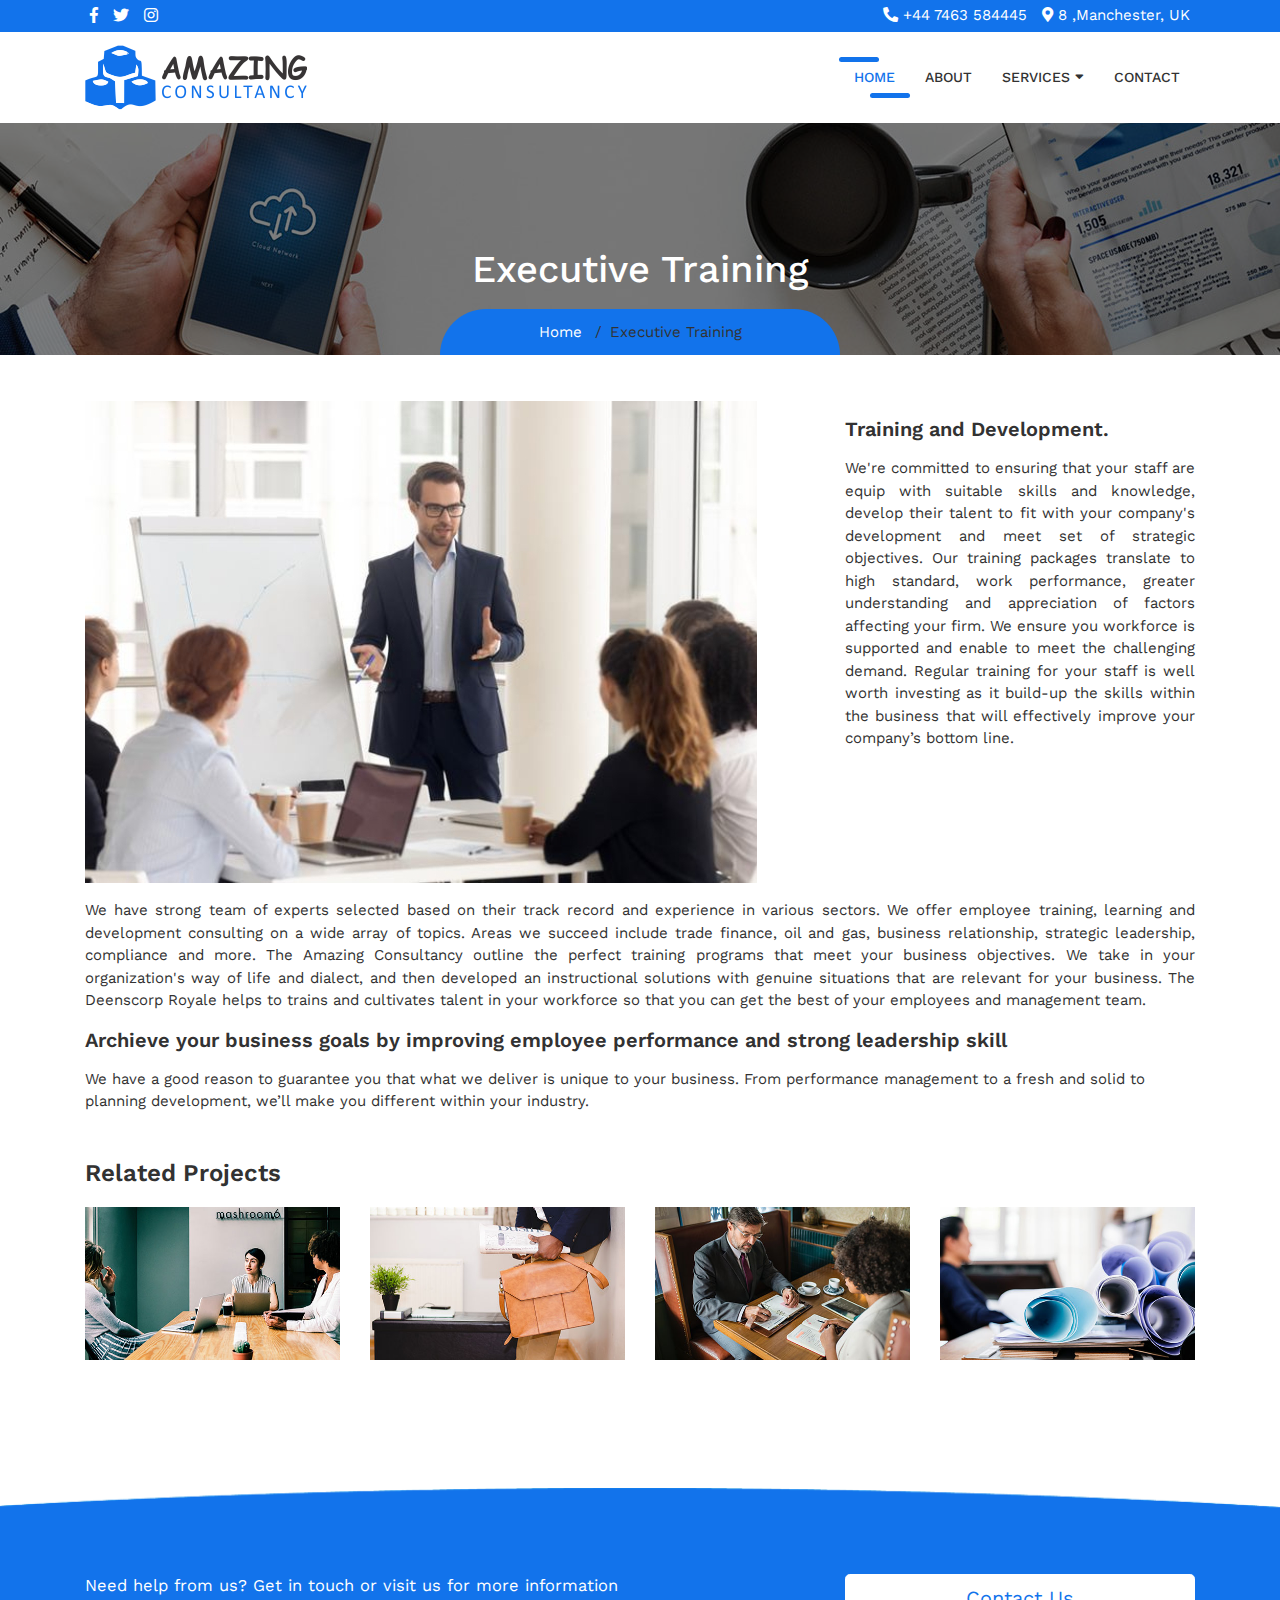
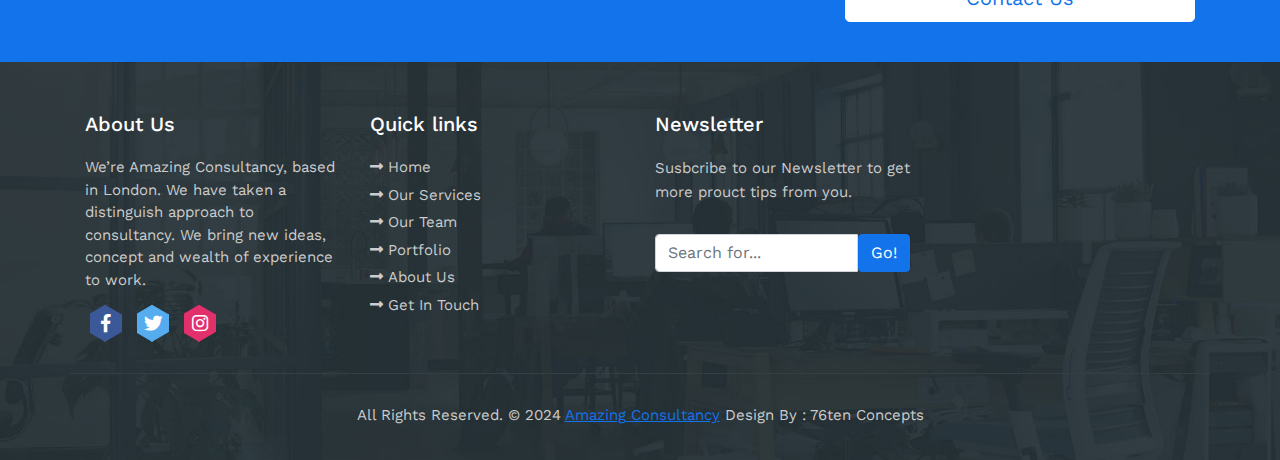
<file: executive.html>
<!DOCTYPE html>
<html lang="en">
<head>
	<meta charset="utf-8">
	<meta name="viewport" content="width=device-width, initial-scale=1, shrink-to-fit=no">
	<meta name="description" content="">
	<meta name="author" content="">
	<title>Executive Training</title>
	<!-- Bootstrap core CSS -->
	<link href="vendor/bootstrap/css/bootstrap.min.css" rel="stylesheet">
	<!-- Fontawesome CSS -->
	<link href="css/all.css" rel="stylesheet">
	<!-- Custom styles for this template -->
	<link href="css/style.css" rel="stylesheet">
</head>
<body>
	<div class="wrapper-main">
		<!-- Top Bar -->
		<div class="top-bar">
			<div class="container">
				<div class="row">
					<div class="col-lg-6">
						<div class="social-media">
							<ul>
								<li><a href="#"><i class="fab fa-facebook-f"></i></a></li>
								<li><a href="#"><i class="fab fa-twitter"></i></a></li>
								<li><a href="#"><i class="fab fa-instagram"></i></a></li>
							</ul>
						</div>
					</div>
					<div class="col-lg-6">
						<div class="contact-details">
							<ul>
								<li><i class="fas fa-phone fa-rotate-90"></i> +44 7463 584445</li>
								<li><i class="fas fa-map-marker-alt"></i> 8 ,Manchester, UK</li>
							</ul>
						</div>
					</div>
				</div>
			</div>
		</div>
		<!-- Navigation -->
		<nav class="navbar navbar-expand-lg navbar-dark bg-light top-nav">
			<div class="container">
				<a class="navbar-brand" href="index.html">
					<img src="images/logo.png" alt="logo" />
				</a>
				<button class="navbar-toggler navbar-toggler-right" type="button" data-toggle="collapse" data-target="#navbarResponsive" aria-controls="navbarResponsive" aria-expanded="false" aria-label="Toggle navigation">
					<span class="fas fa-bars"></span>
				</button>
				<div class="collapse navbar-collapse" id="navbarResponsive">
					<ul class="navbar-nav ml-auto">
						<li class="nav-item">
							<a class="nav-link active" href="index.html">Home</a>
						</li>
						<li class="nav-item">
							<a class="nav-link" href="about.html">About</a>
						</li>
						<li class="nav-item dropdown">
							<a class="nav-link" href="#" id="navbarDropdownPortfolio" data-toggle="dropdown" aria-haspopup="true" aria-expanded="false"> Services <i class="fas fa-sort-down"></i></a>
							<div class="dropdown-menu dropdown-menu-right" aria-labelledby="navbarDropdownPortfolio">
								<a class="dropdown-item" href="executive.html">Executive Training</a>
								<a class="dropdown-item" href="project.html">Project Management</a>
								<a class="dropdown-item" href="oilandgas.html">Oil and Gas</a>
								<a class="dropdown-item" href="import.html">Import – Export</a>
								<a class="dropdown-item" href="finicialservice.html">Financial Services</a>
								<a class="dropdown-item" href="publicsector.html"> Public Sector </a>
							</div>
						</li>
						<li class="nav-item">
							<a class="nav-link" href="contact.html">Contact</a>
						</li>
					</ul>
				</div>
			</div>
		</nav>	
	<!-- full Title -->
	<div class="full-title">
		<div class="container">
			<!-- Page Heading/Breadcrumbs -->
			<h1 class="mt-4 mb-3"> Executive Training </h1>
			<div class="breadcrumb-main">
				<ol class="breadcrumb">
					<li class="breadcrumb-item">
						<a href="index.html">Home</a>
					</li>
					<li class="breadcrumb-item active">Executive Training</li>
				</ol>
			</div>
		</div>
	</div>

    <div class="item-pro">
		<div class="container">
			<!-- Portfolio Item Row -->
			<div class="row">
				<div class="col-md-8">
					<img class="img-fluid" src="images/exec.jpg" alt="" />
				</div>
				<div class="col-md-4">
					<h3 class="my-3">Training and Development.</h3>
					<p style="text-align: justify;">We're committed to ensuring that your staff are equip with suitable skills and knowledge, develop their talent to fit with your company's development and meet set of strategic objectives. Our training packages translate to high standard, work performance, greater understanding and appreciation of factors affecting your firm. We ensure you workforce is supported and enable to meet the challenging demand. Regular training for your staff is well worth investing as it build-up the skills within the business that will effectively improve your company’s bottom line.</p>
				</div>
			</div>
			<div class="row">
				<div class="col-lg-12">
					<p class="mt-3" style="text-align: justify;">We have strong team of experts selected based on their track record and experience in various sectors. We offer employee training, learning and development consulting on a wide array of topics. Areas we succeed include trade finance, oil and gas, business relationship, strategic leadership, compliance and more.
						The Amazing Consultancy outline the perfect training programs that meet your business objectives. We take in your organization's way of life and dialect, and then developed an instructional solutions with genuine situations that are relevant for your business. The Deenscorp Royale helps to trains and cultivates talent in your workforce so that you can get the best of your employees and management team.
					</p>
					<h3>Archieve your business goals by improving employee performance and strong leadership skill</h3>
					<p class="mt-3">We have a good reason to guarantee you that what we deliver is unique to your business. From performance management to a fresh and solid to planning development, we’ll make you different within your industry.</p>
				</div>
			</div>
			
			<!-- /.row -->
			<div class="related-projects">
				<!-- Related Projects Row -->
				<h3>Related Projects</h3>
				<div class="row">
					<div class="col-md-3 col-sm-6 mb-4">
						<a href="#">
							<img class="img-fluid" src="images/related-pro-01.jpg" alt="" />
						</a>
					</div>
					<div class="col-md-3 col-sm-6 mb-4">
						<a href="#">
							<img class="img-fluid" src="images/related-pro-02.jpg" alt="" />
						</a>
					</div>
					<div class="col-md-3 col-sm-6 mb-4">
						<a href="#">
							<img class="img-fluid" src="images/related-pro-03.jpg" alt="" />
						</a>
					</div>
					<div class="col-md-3 col-sm-6 mb-4">
						<a href="#">
							<img class="img-fluid" src="images/related-pro-04.jpg" alt="" />
						</a>
					</div>
				</div>
				<!-- /.row -->
			</div>
		</div>
		<!-- /.container -->
	</div>
	
	<!-- Contact Us -->
	<div class="touch-line">
		<div class="container">
			<div class="row">
				<div class="col-md-8">
				   <p style="font-size: 110%;">Need help from us? Get in touch or visit us for more information</p>
				</div>
				<div class="col-md-4">
				   <a class="btn btn-lg btn-secondary btn-block" href="#"> Contact Us </a>
				</div>
			</div>
		</div>
	</div>
	
    <!-- /.container -->
    <!--footer starts from here-->
    <footer class="footer">
        <div class="container bottom_border">
            <div class="row">
				<div class="col-lg-3 col-md-6 col-sm-6 col">
					<h5 class="headin5_amrc col_white_amrc pt2">About Us</h5>
					<!--headin5_amrc-->
					<p class="mb10" style="text-align:left;">We’re Amazing Consultancy, based in London. We have taken a distinguish approach to consultancy. We bring new ideas, concept and wealth of experience to work.</p>
					<ul class="footer-social">
						<li><a class="facebook hb-xs-margin" href="#"><span class="hb hb-xs spin hb-facebook"><i class="fab fa-facebook-f"></i></span></a></li>
						<li><a class="twitter hb-xs-margin" href="#"><span class="hb hb-xs spin hb-twitter"><i class="fab fa-twitter"></i></span></a></li>
						<li><a class="instagram hb-xs-margin" href="#"><span class="hb hb-xs spin hb-instagram"><i class="fab fa-instagram"></i></span></a></li>
						</ul>
				</div>	
				<div class="col-lg-3 col-md-6 col-sm-6">
					<h5 class="headin5_amrc col_white_amrc pt2">Quick links</h5>
					<!--headin5_amrc-->
					<ul class="footer_ul_amrc">
						<li><a href="#"><i class="fas fa-long-arrow-alt-right"></i>Home</a></li>
						<li><a href="#"><i class="fas fa-long-arrow-alt-right"></i>Our Services</a></li>
						<li><a href="#"><i class="fas fa-long-arrow-alt-right"></i>Our Team </a></li>
						<li><a href="#"><i class="fas fa-long-arrow-alt-right"></i>Portfolio</a></li>
						<li><a href="#"><i class="fas fa-long-arrow-alt-right"></i>About Us</a></li>
						<li><a href="#"><i class="fas fa-long-arrow-alt-right"></i>Get In Touch</a></li>
					</ul>
					<!--footer_ul_amrc ends here-->
				</div>
				<div class="col-lg-3 col-md-6 col-sm-6 ">
					<div class="news-box">
						<h5 class="headin5_amrc col_white_amrc pt2">Newsletter</h5>
						<p>Susbcribe to our Newsletter to get more prouct tips from you.</p>
						<form action="#">
							<div class="input-group">
								<input class="form-control" placeholder="Search for..." type="text">
								<span class="input-group-btn">
								  <button class="btn btn-secondary" type="button">Go!</button>
								</span>
							</div>
						</form>
					</div>
				</div>
			</div>
		</div>
        <div class="container">
            <p class="copyright text-center">All Rights Reserved. &copy; 2024 <a href="#">Amazing Consultancy</a> Design By : 
				76ten Concepts</a>
            </p>
        </div>
    </footer>
</div>

<!-- Bootstrap core JavaScript -->
<script src="vendor/jquery/jquery.min.js"></script>
<script src="vendor/bootstrap/js/bootstrap.bundle.min.js"></script>
<script src="js/jquery.appear.js"></script>
<script src="js/script.js"></script>
</body>
</html>
</file>
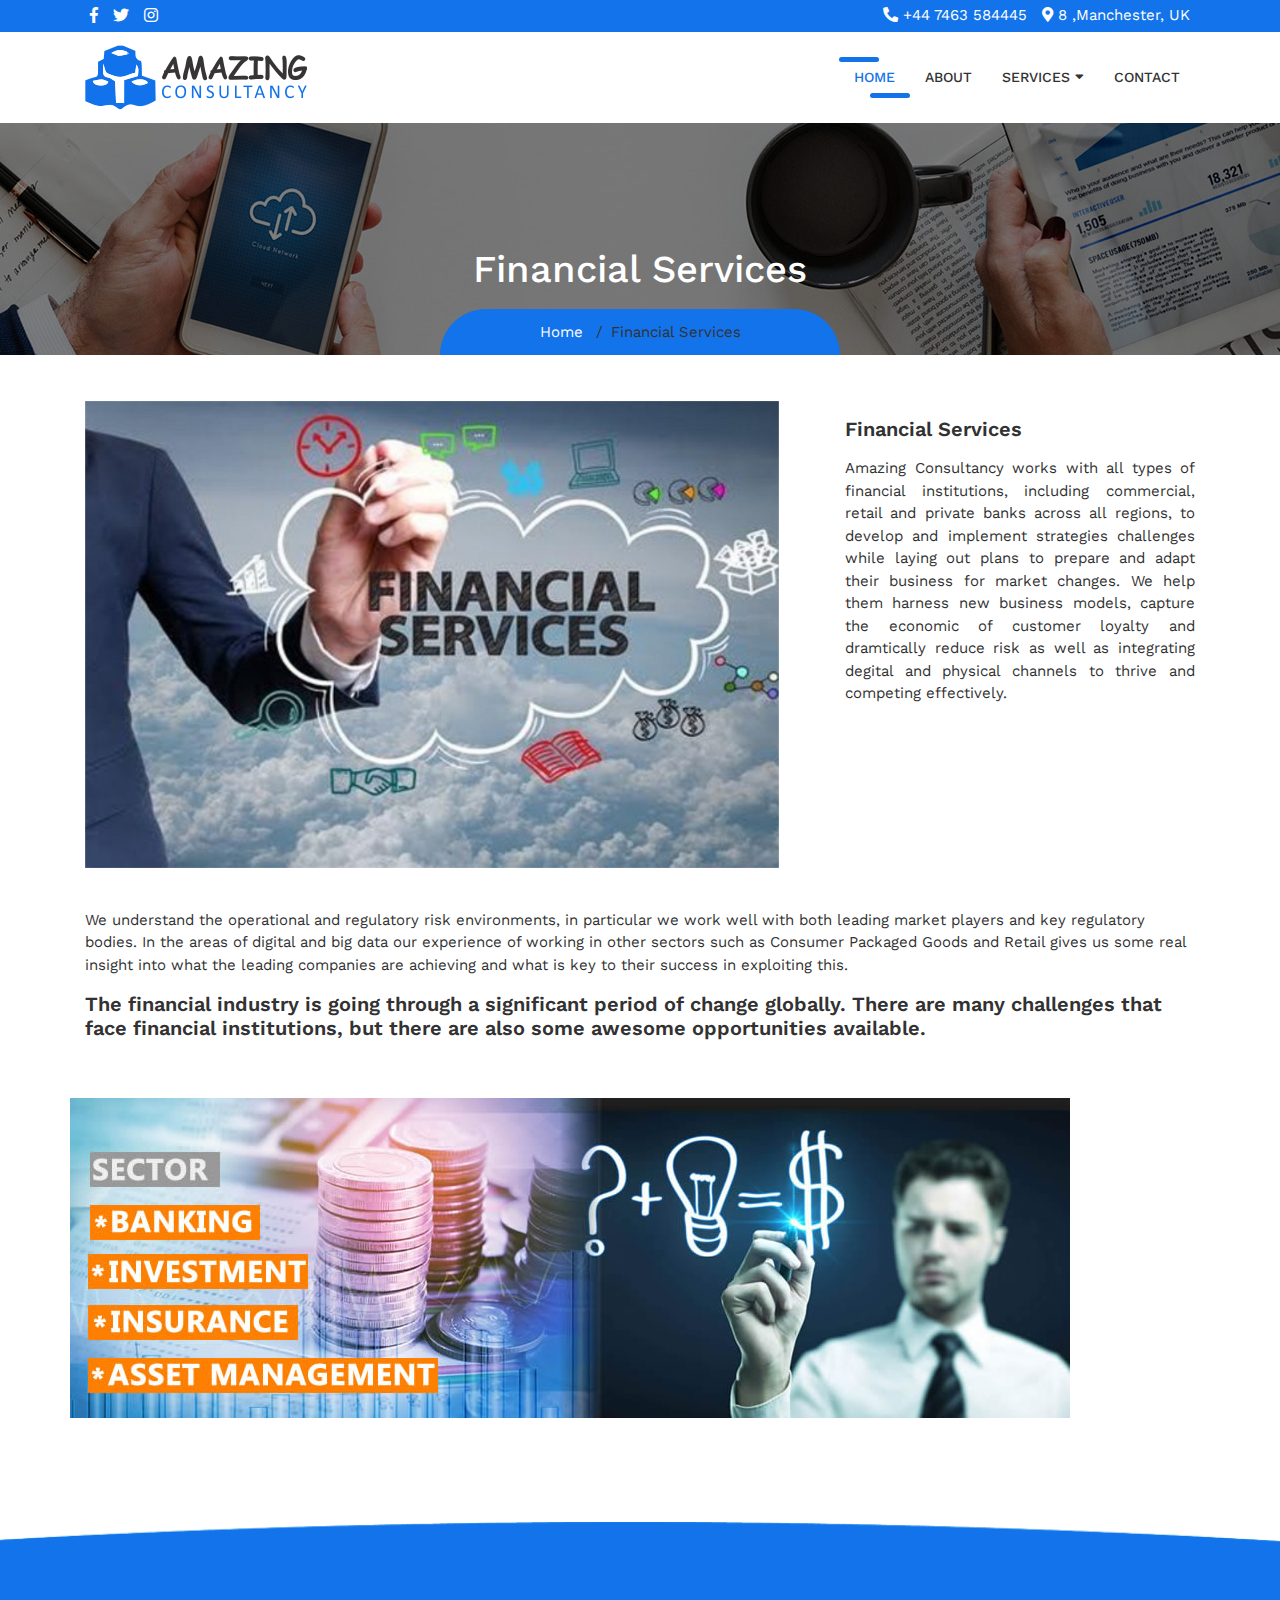
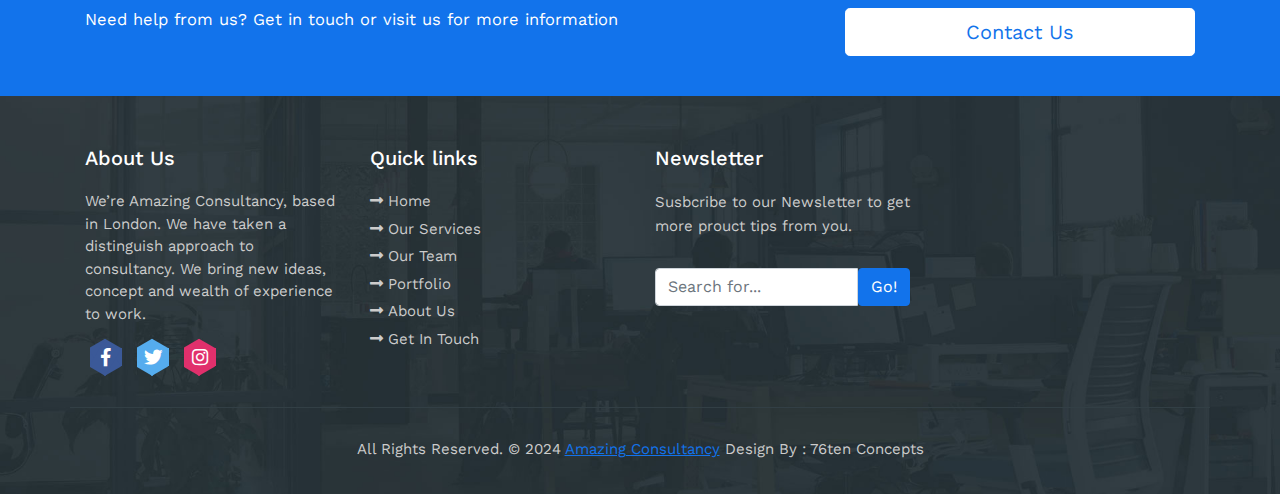
<file: finicialservice.html>
<!DOCTYPE html>
<html lang="en">
<head>
	<meta charset="utf-8">
	<meta name="viewport" content="width=device-width, initial-scale=1, shrink-to-fit=no">
	<meta name="description" content="">
	<meta name="author" content="">
	<title> Financial service </title>
	<!-- Bootstrap core CSS -->
	<link href="vendor/bootstrap/css/bootstrap.min.css" rel="stylesheet">
	<!-- Fontawesome CSS -->
	<link href="css/all.css" rel="stylesheet">
	<!-- Custom styles for this template -->
	<link href="css/style.css" rel="stylesheet">
</head>
<body>
	<div class="wrapper-main">
		<!-- Top Bar -->
		<div class="top-bar">
			<div class="container">
				<div class="row">
					<div class="col-lg-6">
						<div class="social-media">
							<ul>
								<li><a href="#"><i class="fab fa-facebook-f"></i></a></li>
								<li><a href="#"><i class="fab fa-twitter"></i></a></li>
								<li><a href="#"><i class="fab fa-instagram"></i></a></li>
							</ul>
						</div>
					</div>
					<div class="col-lg-6">
						<div class="contact-details">
							<ul>
								<li><i class="fas fa-phone fa-rotate-90"></i> +44 7463 584445</li>
								<li><i class="fas fa-map-marker-alt"></i> 8 ,Manchester, UK</li>
							</ul>
						</div>
					</div>
				</div>
			</div>
		</div>
		<!-- Navigation -->
		<nav class="navbar navbar-expand-lg navbar-dark bg-light top-nav">
			<div class="container">
				<a class="navbar-brand" href="index.html">
					<img src="images/logo.png" alt="logo" />
				</a>
				<button class="navbar-toggler navbar-toggler-right" type="button" data-toggle="collapse" data-target="#navbarResponsive" aria-controls="navbarResponsive" aria-expanded="false" aria-label="Toggle navigation">
					<span class="fas fa-bars"></span>
				</button>
				<div class="collapse navbar-collapse" id="navbarResponsive">
					<ul class="navbar-nav ml-auto">
						<li class="nav-item">
							<a class="nav-link active" href="index.html">Home</a>
						</li>
						<li class="nav-item">
							<a class="nav-link" href="about.html">About</a>
						</li>
						<li class="nav-item dropdown">
							<a class="nav-link" href="#" id="navbarDropdownPortfolio" data-toggle="dropdown" aria-haspopup="true" aria-expanded="false"> Services <i class="fas fa-sort-down"></i></a>
							<div class="dropdown-menu dropdown-menu-right" aria-labelledby="navbarDropdownPortfolio">
								<a class="dropdown-item" href="executive.html">Executive Training</a>
								<a class="dropdown-item" href="project.html">Project Management</a>
								<a class="dropdown-item" href="oilandgas.html">Oil and Gas</a>
								<a class="dropdown-item" href="import.html">Import – Export</a>
								<a class="dropdown-item" href="finicialservice.html">Financial Services</a>
								<a class="dropdown-item" href="publicsector.html"> Public Sector </a>
							</div>
						</li>
						<li class="nav-item">
							<a class="nav-link" href="contact.html">Contact</a>
						</li>
					</ul>
				</div>
			</div>
		</nav>
	
	<!-- full Title -->
	<div class="full-title">
		<div class="container">
			<!-- Page Heading/Breadcrumbs -->
			<h1 class="mt-4 mb-3"> Financial Services </h1>
			<div class="breadcrumb-main">
				<ol class="breadcrumb">
					<li class="breadcrumb-item">
						<a href="index.html">Home</a>
					</li>
					<li class="breadcrumb-item active">Financial Services</li>
				</ol>
			</div>
		</div>
	</div>

    <div class="item-pro">
		<div class="container">
			<!-- Portfolio Item Row -->
			<div class="row">
				<div class="col-md-8">
					<img class="img-fluid" src="images/f1.jpg" alt="" style="width: 95%; height: 95%;" />
				</div>
				<div class="col-md-4">
					<h3 class="my-3">Financial Services</h3>
					<p style="text-align: justify;"> Amazing Consultancy works with all types of financial institutions, including commercial, retail and private banks across all regions, to develop and implement strategies challenges while laying out plans to prepare and adapt their business for market changes. We help them harness new business models, capture the economic of customer loyalty and dramtically reduce risk as well as integrating degital and physical channels to thrive and competing effectively.</p>
					<h3 class="my-3"></h3>
				</div>
			</div>
			<div class="row">
				<div class="col-lg-12">
					<p class="mt-3"> We understand the operational and regulatory risk environments, in particular we work well with both leading market players and key regulatory bodies. In the areas of digital and big data our experience of working in other sectors such as Consumer Packaged Goods and Retail gives us some real insight into what the leading companies are achieving and what is key to their success in exploiting this. </p>
				<h3>The financial industry is going through a significant period of change globally. There are many challenges that face financial institutions, but there are also some awesome opportunities available.</h3>
				</div>
			</div>
			
			<!-- /.row -->
			<div class="related-projects">
				<!-- Related Projects Row -->
				<h3></h3>
				<div class="row">
					<div>
						<a href="#">
							<img class="img-fluid" src="images/fs.jpg" alt=""/>
						</a>
					</div>
					
					</div>
				</div>
				<!-- /.row -->
			</div>
		</div>
		<!-- /.container -->
	</div>
	
<!-- Contact Us -->
<div class="touch-line">
	<div class="container">
		<div class="row">
			<div class="col-md-8">
			   <p style="font-size: 110%;">Need help from us? Get in touch or visit us for more information</p>
			</div>
			<div class="col-md-4">
			   <a class="btn btn-lg btn-secondary btn-block" href="#"> Contact Us </a>
			</div>
		</div>
	</div>
</div>

<!-- /.container -->
<!--footer starts from here-->
<footer class="footer">
	<div class="container bottom_border">
		<div class="row">
			<div class="col-lg-3 col-md-6 col-sm-6 col">
				<h5 class="headin5_amrc col_white_amrc pt2">About Us</h5>
				<!--headin5_amrc-->
				<p class="mb10" style="text-align:left;">We’re Amazing Consultancy, based in London. We have taken a distinguish approach to consultancy. We bring new ideas, concept and wealth of experience to work.</p>
				<ul class="footer-social">
					<li><a class="facebook hb-xs-margin" href="#"><span class="hb hb-xs spin hb-facebook"><i class="fab fa-facebook-f"></i></span></a></li>
					<li><a class="twitter hb-xs-margin" href="#"><span class="hb hb-xs spin hb-twitter"><i class="fab fa-twitter"></i></span></a></li>
					<li><a class="instagram hb-xs-margin" href="#"><span class="hb hb-xs spin hb-instagram"><i class="fab fa-instagram"></i></span></a></li>
					</ul>
			</div>	
			<div class="col-lg-3 col-md-6 col-sm-6">
				<h5 class="headin5_amrc col_white_amrc pt2">Quick links</h5>
				<!--headin5_amrc-->
				<ul class="footer_ul_amrc">
					<li><a href="#"><i class="fas fa-long-arrow-alt-right"></i>Home</a></li>
					<li><a href="#"><i class="fas fa-long-arrow-alt-right"></i>Our Services</a></li>
					<li><a href="#"><i class="fas fa-long-arrow-alt-right"></i>Our Team </a></li>
					<li><a href="#"><i class="fas fa-long-arrow-alt-right"></i>Portfolio</a></li>
					<li><a href="#"><i class="fas fa-long-arrow-alt-right"></i>About Us</a></li>
					<li><a href="#"><i class="fas fa-long-arrow-alt-right"></i>Get In Touch</a></li>
				</ul>
				<!--footer_ul_amrc ends here-->
			</div>
			<div class="col-lg-3 col-md-6 col-sm-6 ">
				<div class="news-box">
					<h5 class="headin5_amrc col_white_amrc pt2">Newsletter</h5>
					<p>Susbcribe to our Newsletter to get more prouct tips from you.</p>
					<form action="#">
						<div class="input-group">
							<input class="form-control" placeholder="Search for..." type="text">
							<span class="input-group-btn">
							  <button class="btn btn-secondary" type="button">Go!</button>
							</span>
						</div>
					</form>
				</div>
			</div>
		</div>
	</div>
	<div class="container">
		<p class="copyright text-center">All Rights Reserved. &copy; 2024 <a href="#">Amazing Consultancy</a> Design By : 
			76ten Concepts</a>
		</p>
	</div>
</footer>
</div>
<!-- Bootstrap core JavaScript -->
<script src="vendor/jquery/jquery.min.js"></script>
<script src="vendor/bootstrap/js/bootstrap.bundle.min.js"></script>
<script src="js/jquery.appear.js"></script>
<script src="js/script.js"></script>
</body>
</html>
</file>
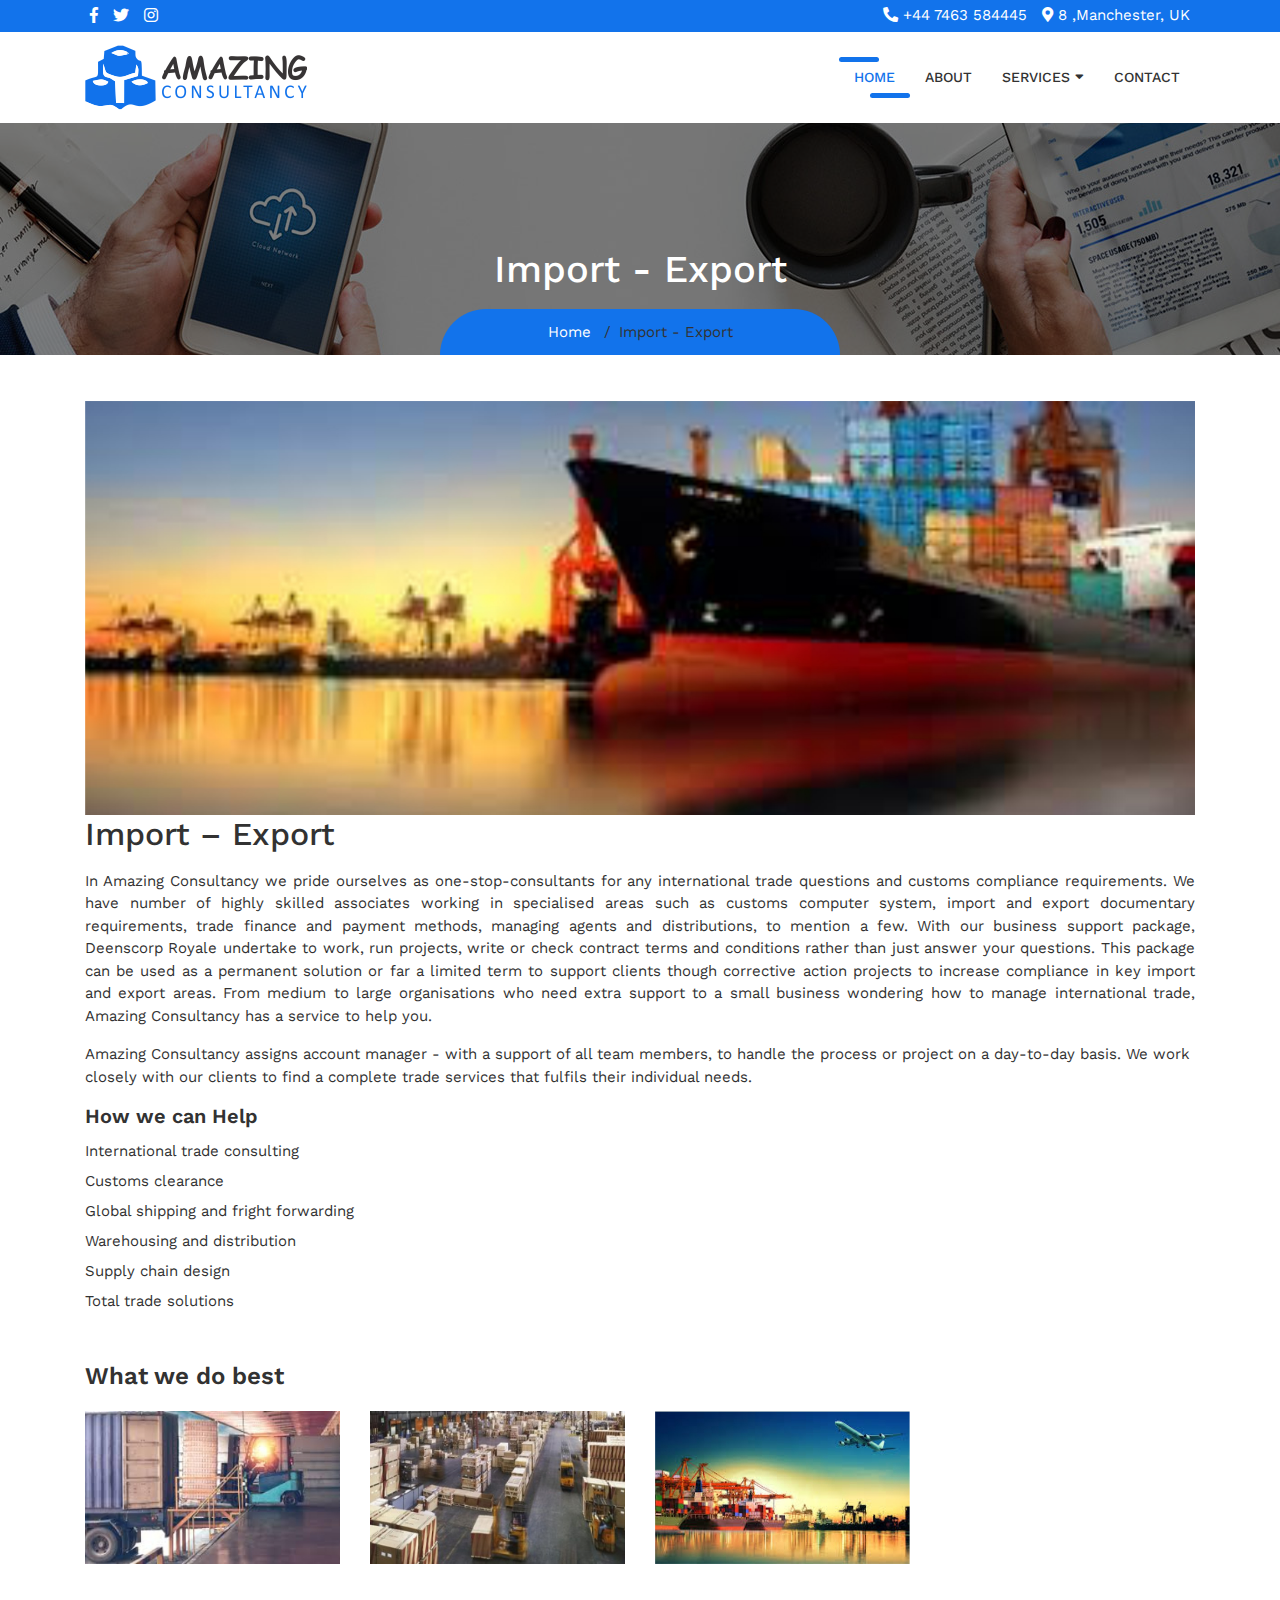
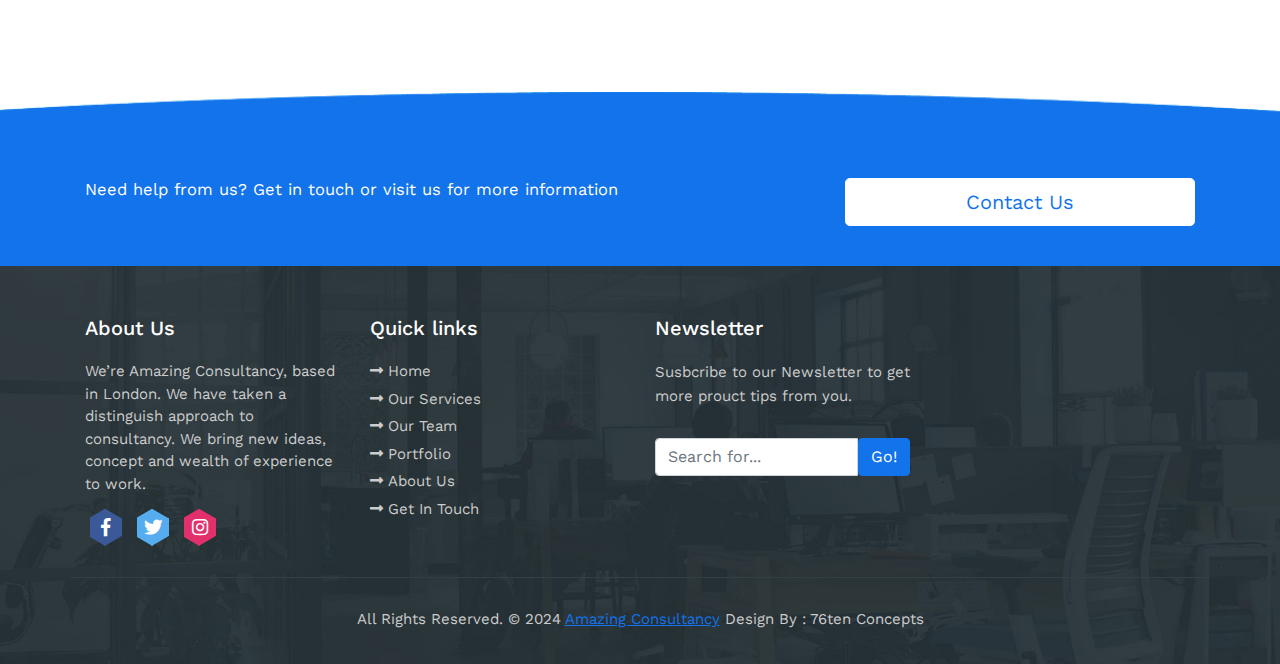
<file: import.html>
<!DOCTYPE html>
<html lang="en">
<head>
	<meta charset="utf-8">
	<meta name="viewport" content="width=device-width, initial-scale=1, shrink-to-fit=no">
	<meta name="description" content="">
	<meta name="author" content="">
	<title> Import - Export </title>
	<!-- Bootstrap core CSS -->
	<link href="vendor/bootstrap/css/bootstrap.min.css" rel="stylesheet">
	<!-- Fontawesome CSS -->
	<link href="css/all.css" rel="stylesheet">
	<!-- Custom styles for this template -->
	<link href="css/style.css" rel="stylesheet">
</head>
<body>
	<div class="wrapper-main">
		<!-- Top Bar -->
		<div class="top-bar">
			<div class="container">
				<div class="row">
					<div class="col-lg-6">
						<div class="social-media">
							<ul>
								<li><a href="#"><i class="fab fa-facebook-f"></i></a></li>
								<li><a href="#"><i class="fab fa-twitter"></i></a></li>
								<li><a href="#"><i class="fab fa-instagram"></i></a></li>
							</ul>
						</div>
					</div>
					<div class="col-lg-6">
						<div class="contact-details">
							<ul>
								<li><i class="fas fa-phone fa-rotate-90"></i> +44 7463 584445</li>
								<li><i class="fas fa-map-marker-alt"></i> 8 ,Manchester, UK</li>
							</ul>
						</div>
					</div>
				</div>
			</div>
		</div>
		<!-- Navigation -->
		<nav class="navbar navbar-expand-lg navbar-dark bg-light top-nav">
			<div class="container">
				<a class="navbar-brand" href="index.html">
					<img src="images/logo.png" alt="logo" />
				</a>
				<button class="navbar-toggler navbar-toggler-right" type="button" data-toggle="collapse" data-target="#navbarResponsive" aria-controls="navbarResponsive" aria-expanded="false" aria-label="Toggle navigation">
					<span class="fas fa-bars"></span>
				</button>
				<div class="collapse navbar-collapse" id="navbarResponsive">
					<ul class="navbar-nav ml-auto">
						<li class="nav-item">
							<a class="nav-link active" href="index.html">Home</a>
						</li>
						<li class="nav-item">
							<a class="nav-link" href="about.html">About</a>
						</li>
						<li class="nav-item dropdown">
							<a class="nav-link" href="#" id="navbarDropdownPortfolio" data-toggle="dropdown" aria-haspopup="true" aria-expanded="false"> Services <i class="fas fa-sort-down"></i></a>
							<div class="dropdown-menu dropdown-menu-right" aria-labelledby="navbarDropdownPortfolio">
								<a class="dropdown-item" href="executive.html">Executive Training</a>
								<a class="dropdown-item" href="project.html">Project Management</a>
								<a class="dropdown-item" href="oilandgas.html">Oil and Gas</a>
								<a class="dropdown-item" href="import.html">Import – Export</a>
								<a class="dropdown-item" href="finicialservice.html">Financial Services</a>
								<a class="dropdown-item" href="publicsector.html"> Public Sector </a>
							</div>
						</li>
						<li class="nav-item">
							<a class="nav-link" href="contact.html">Contact</a>
						</li>
					</ul>
				</div>
			</div>
		</nav>
			
	<!-- full Title -->
	<div class="full-title">
		<div class="container">
			<!-- Page Heading/Breadcrumbs -->
			<h1 class="mt-4 mb-3"> Import - Export</h1>
			<div class="breadcrumb-main">
				<ol class="breadcrumb">
					<li class="breadcrumb-item">
						<a href="index.html">Home</a>
					</li>
					<li class="breadcrumb-item active">Import - Export</li>
				</ol>
			</div>
		</div>
	</div>

    <div class="item-pro">
		<div class="container">
			<!-- Portfolio Item Row -->
			<div>
					<img class="img-fluid" src="images/impp.jpg" alt=""  />
			</div>
			<div class="row">
				<div class="col-lg-12">
					<h2>Import – Export</h2>
					<p class="mt-3" style="text-align: justify;"> In Amazing Consultancy we pride ourselves as one-stop-consultants for any international trade questions and customs compliance requirements. We have number of highly skilled associates working in specialised areas such as customs computer system, import and export documentary requirements, trade finance and payment methods, managing agents and distributions, to mention a few. With our business support package, Deenscorp Royale undertake to work, run projects, write or check contract terms and conditions rather than just answer your questions. This package can be used as a permanent solution or far a limited term to support clients though corrective action projects to increase compliance in key import and export areas. From medium to large organisations who need extra support to a small business wondering how to manage international trade, Amazing Consultancy has a service to help you.</p>
					<p class="mt-3">Amazing Consultancy assigns account manager - with a support of all team members, to handle the process or project on a day-to-day basis. We work closely with our clients to find a complete trade services that fulfils their individual needs.</p>
					<h3>How we can Help</h3>
					<ul>
						<li> International trade consulting</li>
						<li>Customs clearance</li>
						<li>Global shipping and fright forwarding</li>
						<li>Warehousing and distribution</li>
						<li>Supply chain design</li>
						<li>Total trade solutions</li>
					</ul>
				
				</div>
			</div>
			
			<!-- /.row -->
			<div class="related-projects">
				<!-- Related Projects Row -->
				<h3>What we do best</h3>
				<div class="row">
					<div class="col-md-3 col-sm-6 mb-4">
						<a href="#">
							<img class="img-fluid" src="images/i11.jpg" alt="" />
						</a>
					</div>
					<div class="col-md-3 col-sm-6 mb-4">
						<a href="#">
							<img class="img-fluid" src="images/i2.jpg" alt="" />
						</a>
					</div>
					<div class="col-md-3 col-sm-6 mb-4">
						<a href="#">
							<img class="img-fluid" src="images/i3.jpg" alt="" />
						</a>
					</div>
				</div>
				<!-- /.row -->
			</div>
		</div>
		<!-- /.container -->
	</div>
	
	<!-- Contact Us -->
	<!-- Contact Us -->
	<div class="touch-line">
		<div class="container">
			<div class="row">
				<div class="col-md-8">
				   <p style="font-size: 110%;">Need help from us? Get in touch or visit us for more information</p>
				</div>
				<div class="col-md-4">
				   <a class="btn btn-lg btn-secondary btn-block" href="#"> Contact Us </a>
				</div>
			</div>
		</div>
	</div>
	
    <!-- /.container -->
    <!--footer starts from here-->
    <footer class="footer">
        <div class="container bottom_border">
            <div class="row">
				<div class="col-lg-3 col-md-6 col-sm-6 col">
					<h5 class="headin5_amrc col_white_amrc pt2">About Us</h5>
					<!--headin5_amrc-->
					<p class="mb10" style="text-align:left;">We’re Amazing Consultancy, based in London. We have taken a distinguish approach to consultancy. We bring new ideas, concept and wealth of experience to work.</p>
					<ul class="footer-social">
						<li><a class="facebook hb-xs-margin" href="#"><span class="hb hb-xs spin hb-facebook"><i class="fab fa-facebook-f"></i></span></a></li>
						<li><a class="twitter hb-xs-margin" href="#"><span class="hb hb-xs spin hb-twitter"><i class="fab fa-twitter"></i></span></a></li>
						<li><a class="instagram hb-xs-margin" href="#"><span class="hb hb-xs spin hb-instagram"><i class="fab fa-instagram"></i></span></a></li>
						</ul>
				</div>	
				<div class="col-lg-3 col-md-6 col-sm-6">
					<h5 class="headin5_amrc col_white_amrc pt2">Quick links</h5>
					<!--headin5_amrc-->
					<ul class="footer_ul_amrc">
						<li><a href="#"><i class="fas fa-long-arrow-alt-right"></i>Home</a></li>
						<li><a href="#"><i class="fas fa-long-arrow-alt-right"></i>Our Services</a></li>
						<li><a href="#"><i class="fas fa-long-arrow-alt-right"></i>Our Team </a></li>
						<li><a href="#"><i class="fas fa-long-arrow-alt-right"></i>Portfolio</a></li>
						<li><a href="#"><i class="fas fa-long-arrow-alt-right"></i>About Us</a></li>
						<li><a href="#"><i class="fas fa-long-arrow-alt-right"></i>Get In Touch</a></li>
					</ul>
					<!--footer_ul_amrc ends here-->
				</div>
				<div class="col-lg-3 col-md-6 col-sm-6 ">
					<div class="news-box">
						<h5 class="headin5_amrc col_white_amrc pt2">Newsletter</h5>
						<p>Susbcribe to our Newsletter to get more prouct tips from you.</p>
						<form action="#">
							<div class="input-group">
								<input class="form-control" placeholder="Search for..." type="text">
								<span class="input-group-btn">
								  <button class="btn btn-secondary" type="button">Go!</button>
								</span>
							</div>
						</form>
					</div>
				</div>
			</div>
		</div>
        <div class="container">
            <p class="copyright text-center">All Rights Reserved. &copy; 2024 <a href="#">Amazing Consultancy</a> Design By : 
				76ten Concepts</a>
            </p>
        </div>
    </footer>
</div>
<!-- Bootstrap core JavaScript -->
<script src="vendor/jquery/jquery.min.js"></script>
<script src="vendor/bootstrap/js/bootstrap.bundle.min.js"></script>
<script src="js/jquery.appear.js"></script>
<script src="js/script.js"></script>
</body>
</html>
</file>
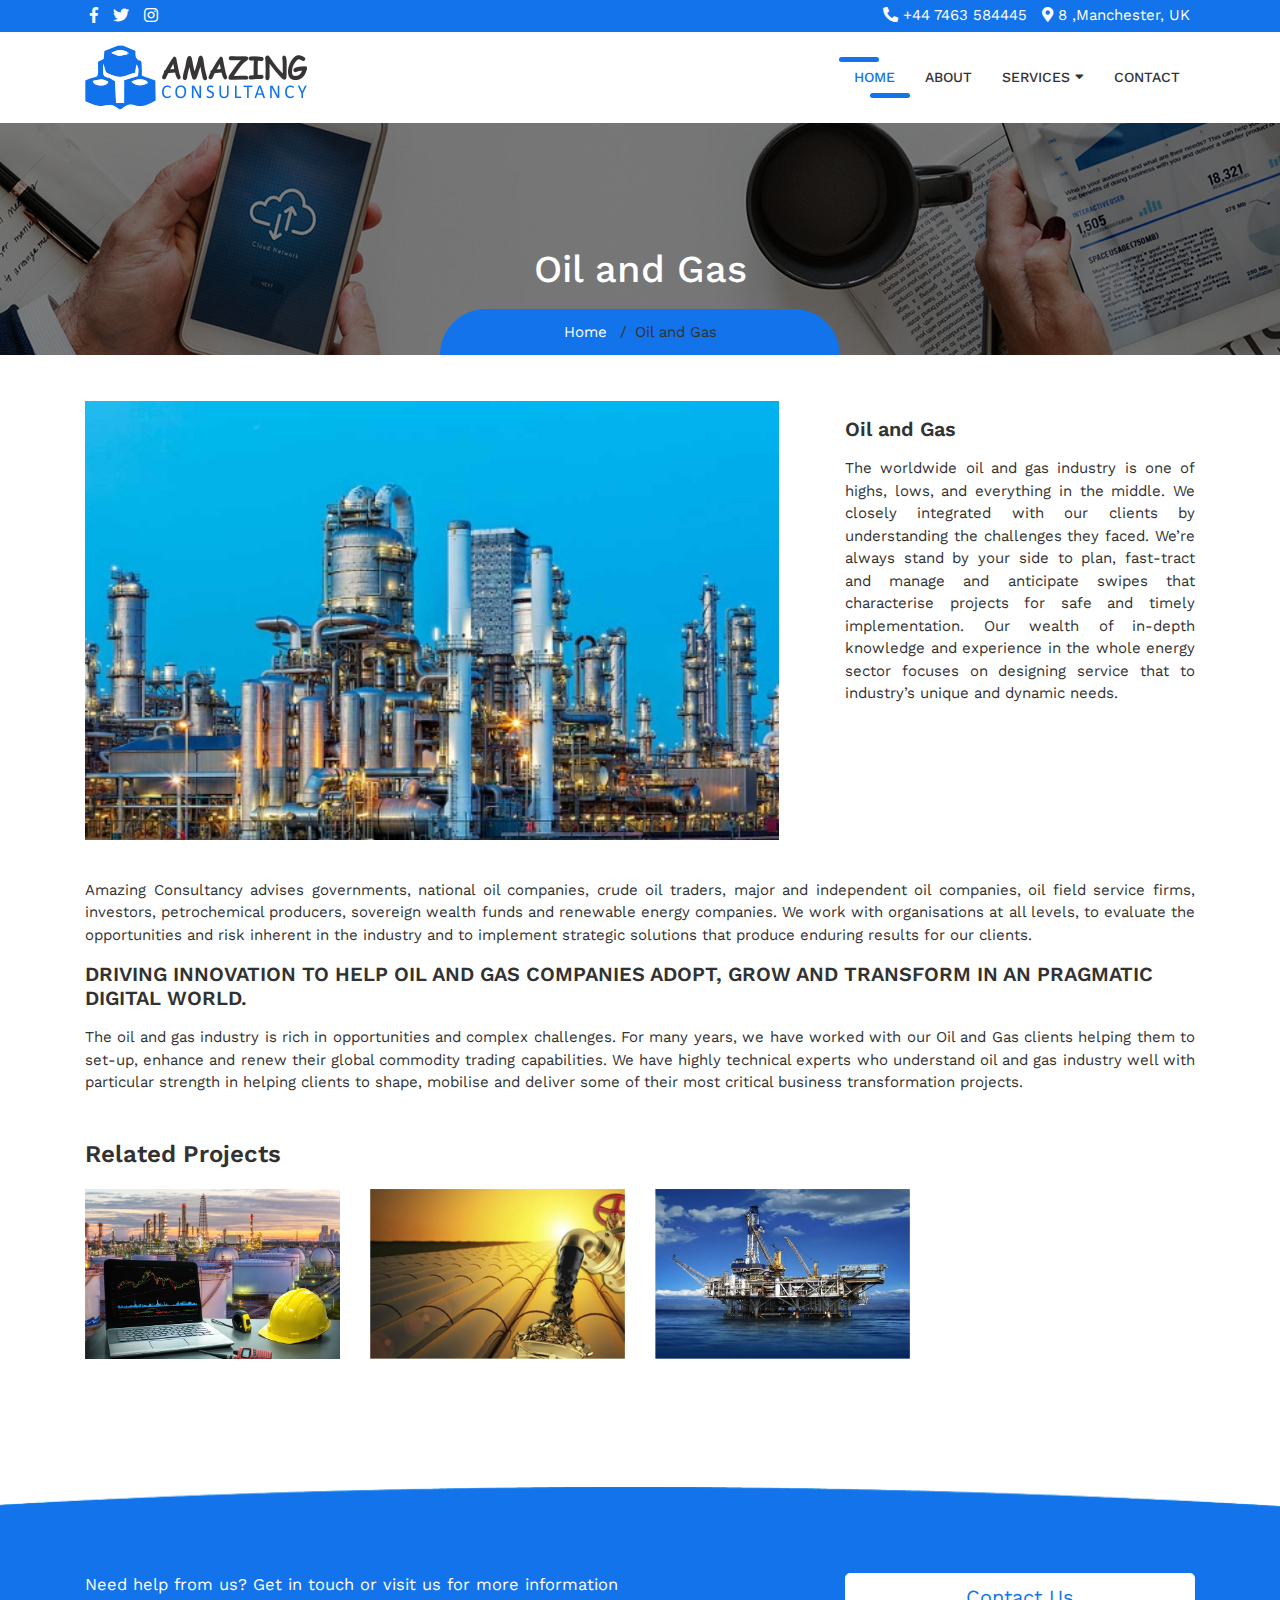
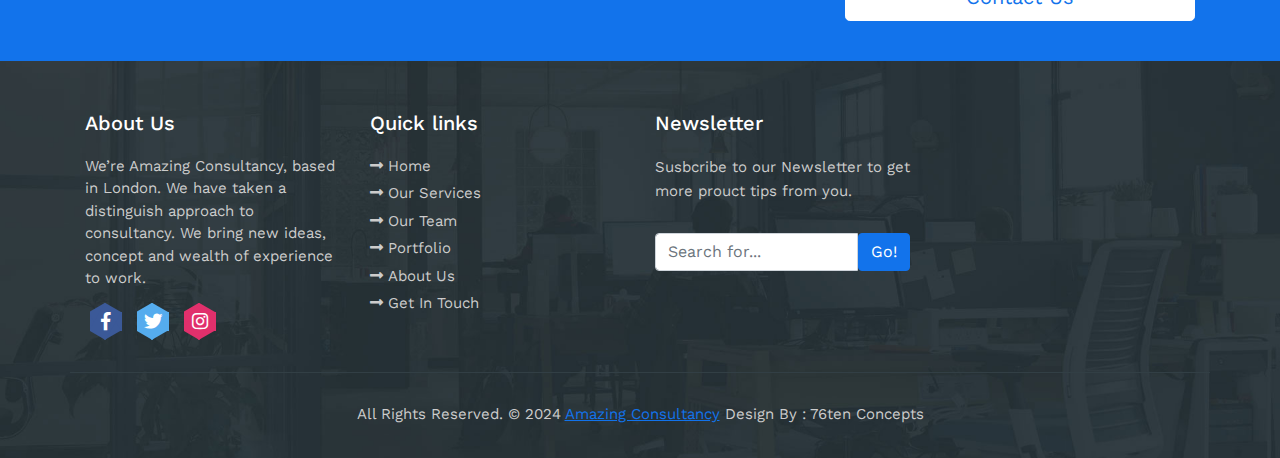
<file: oilandgas.html>
<!DOCTYPE html>
<html lang="en">
<head>
	<meta charset="utf-8">
	<meta name="viewport" content="width=device-width, initial-scale=1, shrink-to-fit=no">
	<meta name="description" content="">
	<meta name="author" content="">
	<title> Oil and Gas </title>
	<!-- Bootstrap core CSS -->
	<link href="vendor/bootstrap/css/bootstrap.min.css" rel="stylesheet">
	<!-- Fontawesome CSS -->
	<link href="css/all.css" rel="stylesheet">
	<!-- Custom styles for this template -->
	<link href="css/style.css" rel="stylesheet">
</head>
<body>
	<div class="wrapper-main">
		<!-- Top Bar -->
		<div class="top-bar">
			<div class="container">
				<div class="row">
					<div class="col-lg-6">
						<div class="social-media">
							<ul>
								<li><a href="#"><i class="fab fa-facebook-f"></i></a></li>
								<li><a href="#"><i class="fab fa-twitter"></i></a></li>
								<li><a href="#"><i class="fab fa-instagram"></i></a></li>
							</ul>
						</div>
					</div>
					<div class="col-lg-6">
						<div class="contact-details">
							<ul>
								<li><i class="fas fa-phone fa-rotate-90"></i> +44 7463 584445</li>
								<li><i class="fas fa-map-marker-alt"></i> 8 ,Manchester, UK</li>
							</ul>
						</div>
					</div>
				</div>
			</div>
		</div>
		<!-- Navigation -->
		<nav class="navbar navbar-expand-lg navbar-dark bg-light top-nav">
			<div class="container">
				<a class="navbar-brand" href="index.html">
					<img src="images/logo.png" alt="logo" />
				</a>
				<button class="navbar-toggler navbar-toggler-right" type="button" data-toggle="collapse" data-target="#navbarResponsive" aria-controls="navbarResponsive" aria-expanded="false" aria-label="Toggle navigation">
					<span class="fas fa-bars"></span>
				</button>
				<div class="collapse navbar-collapse" id="navbarResponsive">
					<ul class="navbar-nav ml-auto">
						<li class="nav-item">
							<a class="nav-link active" href="index.html">Home</a>
						</li>
						<li class="nav-item">
							<a class="nav-link" href="about.html">About</a>
						</li>
						<li class="nav-item dropdown">
							<a class="nav-link" href="#" id="navbarDropdownPortfolio" data-toggle="dropdown" aria-haspopup="true" aria-expanded="false"> Services <i class="fas fa-sort-down"></i></a>
							<div class="dropdown-menu dropdown-menu-right" aria-labelledby="navbarDropdownPortfolio">
								<a class="dropdown-item" href="executive.html">Executive Training</a>
								<a class="dropdown-item" href="project.html">Project Management</a>
								<a class="dropdown-item" href="oilandgas.html">Oil and Gas</a>
								<a class="dropdown-item" href="import.html">Import – Export</a>
								<a class="dropdown-item" href="finicialservice.html">Financial Services</a>
								<a class="dropdown-item" href="publicsector.html"> Public Sector </a>
							</div>
						</li>
						<li class="nav-item">
							<a class="nav-link" href="contact.html">Contact</a>
						</li>
					</ul>
				</div>
			</div>
		</nav>	
	<!-- full Title -->
	<div class="full-title">
		<div class="container">
			<!-- Page Heading/Breadcrumbs -->
			<h1 class="mt-4 mb-3"> Oil and Gas </h1>
			<div class="breadcrumb-main">
				<ol class="breadcrumb">
					<li class="breadcrumb-item">
						<a href="index.html">Home</a>
					</li>
					<li class="breadcrumb-item active">Oil and Gas</li>
				</ol>
			</div>
		</div>
	</div>

    <div class="item-pro">
		<div class="container">
			<!-- Portfolio Item Row -->
			<div class="row">
				<div class="col-md-8">
					<img class="img-fluid" src="images/o.jpg" alt="" style="width: 95%; height: 95%;"/>
				</div>
				<div class="col-md-4">
					<h3 class="my-3">Oil and Gas</h3>
					<p style="text-align: justify;">The worldwide oil and gas industry is one of highs, lows, and everything in the middle. We closely integrated with our clients by understanding the challenges they faced. We’re always stand by your side to plan, fast-tract and manage and anticipate swipes that characterise projects for safe and timely implementation. Our wealth of in-depth knowledge and experience in the whole energy sector focuses on designing service that to industry’s unique and dynamic needs.</p>	
				</div>
			</div>
			<div class="row">
				<div class="col-lg-12">
					<p class="mt-3" style="text-align: justify;"> Amazing Consultancy advises governments, national oil companies, crude oil traders, major and independent oil companies, oil field service firms, investors, petrochemical producers, sovereign wealth funds and renewable energy companies. We work with organisations at all levels, to evaluate the opportunities and risk inherent in the industry and to implement strategic solutions that produce enduring results for our clients.</p>
					<h3>DRIVING INNOVATION TO HELP OIL AND GAS COMPANIES ADOPT, GROW AND TRANSFORM IN AN PRAGMATIC DIGITAL WORLD.</h3>
					<p class="mt-3" style="text-align: justify;">The oil and gas industry is rich in opportunities and complex challenges. For many years, we have worked with our Oil and Gas clients helping them to set-up, enhance and renew their global commodity trading capabilities. We have highly technical experts who understand oil and gas industry well with particular strength in helping clients to shape, mobilise and deliver some of their most critical business transformation projects.</p>
				</div>
			</div>
			
			<!-- /.row -->
			<div class="related-projects">
				<!-- Related Projects Row -->
				<h3>Related Projects</h3>
				<div class="row">
					<div class="col-md-3 col-sm-6 mb-4">
						<a href="#">
							<img class="img-fluid" src="images/OG2.jpg" alt="" />
						</a>
					</div>
					<div class="col-md-3 col-sm-6 mb-4">
						<a href="#">
							<img class="img-fluid" src="images/OG4.jpg" alt="" />
						</a>
					</div>
					<div class="col-md-3 col-sm-6 mb-4">
						<a href="#">
							<img class="img-fluid" src="images/OG5.jpg" alt="" />
						</a>
					</div>
				</div>
				<!-- /.row -->
			</div>
		</div>
		<!-- /.container -->
	</div>
	
	<!-- Contact Us -->
	<div class="touch-line">
		<div class="container">
			<div class="row">
				<div class="col-md-8">
				   <p style="font-size: 110%;">Need help from us? Get in touch or visit us for more information</p>
				</div>
				<div class="col-md-4">
				   <a class="btn btn-lg btn-secondary btn-block" href="#"> Contact Us </a>
				</div>
			</div>
		</div>
	</div>
	
    <!-- /.container -->
    <!--footer starts from here-->
    <footer class="footer">
        <div class="container bottom_border">
            <div class="row">
				<div class="col-lg-3 col-md-6 col-sm-6 col">
					<h5 class="headin5_amrc col_white_amrc pt2">About Us</h5>
					<!--headin5_amrc-->
					<p class="mb10" style="text-align:left;">We’re Amazing Consultancy, based in London. We have taken a distinguish approach to consultancy. We bring new ideas, concept and wealth of experience to work.</p>
					<ul class="footer-social">
						<li><a class="facebook hb-xs-margin" href="#"><span class="hb hb-xs spin hb-facebook"><i class="fab fa-facebook-f"></i></span></a></li>
						<li><a class="twitter hb-xs-margin" href="#"><span class="hb hb-xs spin hb-twitter"><i class="fab fa-twitter"></i></span></a></li>
						<li><a class="instagram hb-xs-margin" href="#"><span class="hb hb-xs spin hb-instagram"><i class="fab fa-instagram"></i></span></a></li>
						</ul>
				</div>	
				<div class="col-lg-3 col-md-6 col-sm-6">
					<h5 class="headin5_amrc col_white_amrc pt2">Quick links</h5>
					<!--headin5_amrc-->
					<ul class="footer_ul_amrc">
						<li><a href="#"><i class="fas fa-long-arrow-alt-right"></i>Home</a></li>
						<li><a href="#"><i class="fas fa-long-arrow-alt-right"></i>Our Services</a></li>
						<li><a href="#"><i class="fas fa-long-arrow-alt-right"></i>Our Team </a></li>
						<li><a href="#"><i class="fas fa-long-arrow-alt-right"></i>Portfolio</a></li>
						<li><a href="#"><i class="fas fa-long-arrow-alt-right"></i>About Us</a></li>
						<li><a href="#"><i class="fas fa-long-arrow-alt-right"></i>Get In Touch</a></li>
					</ul>
					<!--footer_ul_amrc ends here-->
				</div>
				<div class="col-lg-3 col-md-6 col-sm-6 ">
					<div class="news-box">
						<h5 class="headin5_amrc col_white_amrc pt2">Newsletter</h5>
						<p>Susbcribe to our Newsletter to get more prouct tips from you.</p>
						<form action="#">
							<div class="input-group">
								<input class="form-control" placeholder="Search for..." type="text">
								<span class="input-group-btn">
								  <button class="btn btn-secondary" type="button">Go!</button>
								</span>
							</div>
						</form>
					</div>
				</div>
			</div>
		</div>
        <div class="container">
            <p class="copyright text-center">All Rights Reserved. &copy; 2024 <a href="#">Amazing Consultancy</a> Design By : 
				76ten Concepts</a>
            </p>
        </div>
    </footer>
</div><!-- Bootstrap core JavaScript -->
<script src="vendor/jquery/jquery.min.js"></script>
<script src="vendor/bootstrap/js/bootstrap.bundle.min.js"></script>
<script src="js/jquery.appear.js"></script>
<script src="js/script.js"></script>
</body>
</html>
</file>
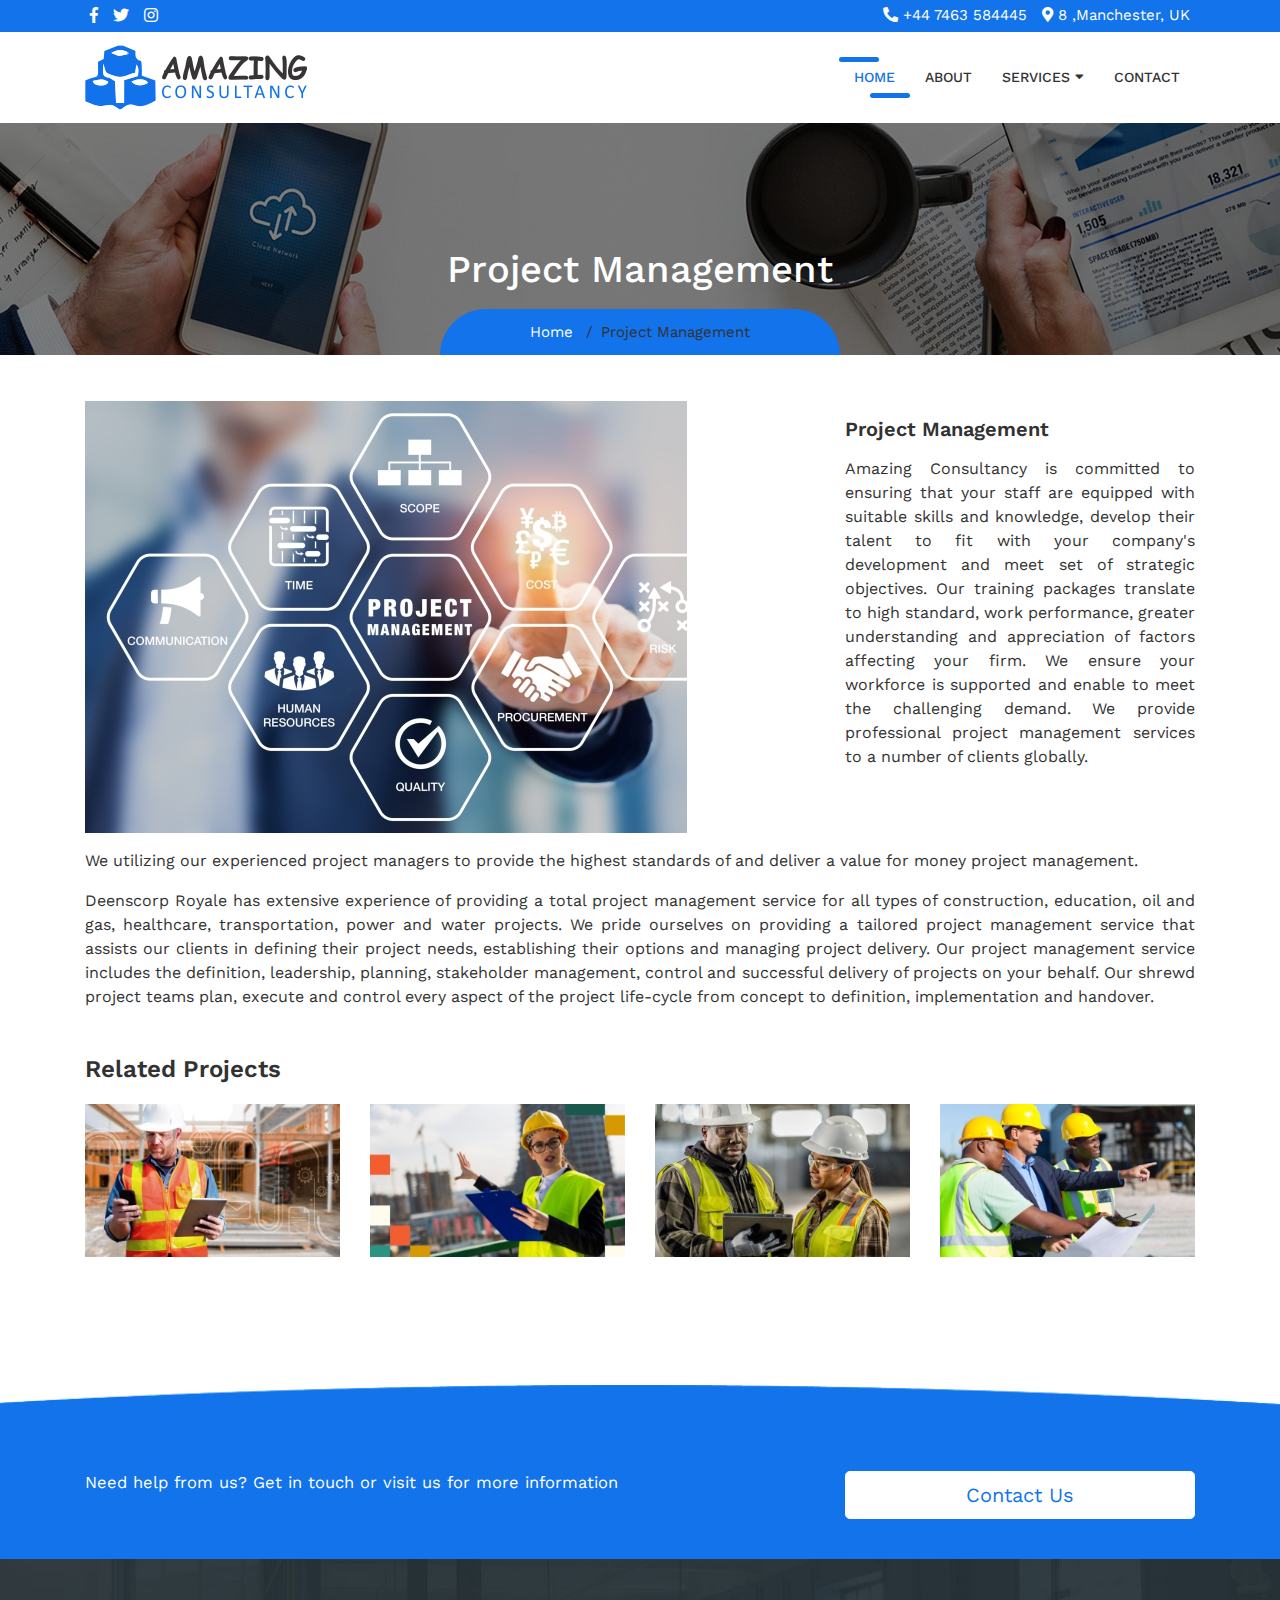
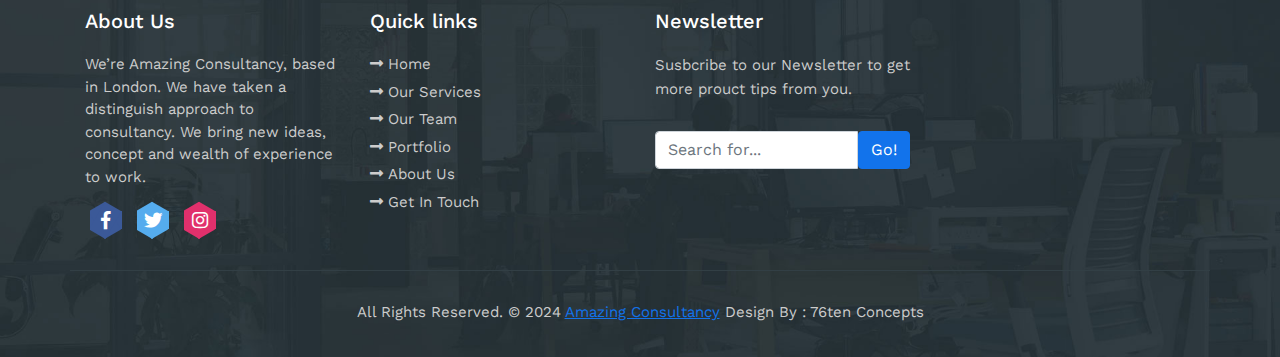
<file: project.html>
<!DOCTYPE html>
<html lang="en">
<head>
	<meta charset="utf-8">
	<meta name="viewport" content="width=device-width, initial-scale=1, shrink-to-fit=no">
	<meta name="description" content="">
	<meta name="author" content="">
	<title> Project Management </title>
	<!-- Bootstrap core CSS -->
	<link href="vendor/bootstrap/css/bootstrap.min.css" rel="stylesheet">
	<!-- Fontawesome CSS -->
	<link href="css/all.css" rel="stylesheet">
	<!-- Custom styles for this template -->
	<link href="css/style.css" rel="stylesheet">
</head>
<body>
	<div class="wrapper-main">
		<!-- Top Bar -->
		<div class="top-bar">
			<div class="container">
				<div class="row">
					<div class="col-lg-6">
						<div class="social-media">
							<ul>
								<li><a href="#"><i class="fab fa-facebook-f"></i></a></li>
								<li><a href="#"><i class="fab fa-twitter"></i></a></li>
								<li><a href="#"><i class="fab fa-instagram"></i></a></li>
							</ul>
						</div>
					</div>
					<div class="col-lg-6">
						<div class="contact-details">
							<ul>
								<li><i class="fas fa-phone fa-rotate-90"></i> +44 7463 584445</li>
								<li><i class="fas fa-map-marker-alt"></i> 8 ,Manchester, UK</li>
							</ul>
						</div>
					</div>
				</div>
			</div>
		</div>
		<!-- Navigation -->
		<nav class="navbar navbar-expand-lg navbar-dark bg-light top-nav">
			<div class="container">
				<a class="navbar-brand" href="index.html">
					<img src="images/logo.png" alt="logo" />
				</a>
				<button class="navbar-toggler navbar-toggler-right" type="button" data-toggle="collapse" data-target="#navbarResponsive" aria-controls="navbarResponsive" aria-expanded="false" aria-label="Toggle navigation">
					<span class="fas fa-bars"></span>
				</button>
				<div class="collapse navbar-collapse" id="navbarResponsive">
					<ul class="navbar-nav ml-auto">
						<li class="nav-item">
							<a class="nav-link active" href="index.html">Home</a>
						</li>
						<li class="nav-item">
							<a class="nav-link" href="about.html">About</a>
						</li>
						<li class="nav-item dropdown">
							<a class="nav-link" href="#" id="navbarDropdownPortfolio" data-toggle="dropdown" aria-haspopup="true" aria-expanded="false"> Services <i class="fas fa-sort-down"></i></a>
							<div class="dropdown-menu dropdown-menu-right" aria-labelledby="navbarDropdownPortfolio">
								<a class="dropdown-item" href="executive.html">Executive Training</a>
								<a class="dropdown-item" href="project.html">Project Management</a>
								<a class="dropdown-item" href="oilandgas.html">Oil and Gas</a>
								<a class="dropdown-item" href="import.html">Import – Export</a>
								<a class="dropdown-item" href="finicialservice.html">Financial Services</a>
								<a class="dropdown-item" href="publicsector.html"> Public Sector </a>
							</div>
						</li>
						<li class="nav-item">
							<a class="nav-link" href="contact.html">Contact</a>
						</li>
					</ul>
				</div>
			</div>
		</nav>

		<!-- Navigation -->
    	<!-- full Title -->
	<div class="full-title">
		<div class="container">
			<!-- Page Heading/Breadcrumbs -->
			<h1 class="mt-4 mb-3"> Project Management </h1>
			<div class="breadcrumb-main">
				<ol class="breadcrumb">
					<li class="breadcrumb-item">
						<a href="index.html">Home</a>
					</li>
					<li class="breadcrumb-item active">Project Management</li>
				</ol>
			</div>
		</div>
	</div>

    <div class="item-pro">
		<div class="container">
			<!-- Portfolio Item Row -->
			<div class="row">
				<div class="col-md-8">
					<img class="img-fluid" src="images/p1.jpg" alt="" />
				</div>
				<div class="col-md-4">
					<h3 class="my-3">Project Management</h3>
					<p style="text-align: justify;font-size: medium;">Amazing Consultancy is committed to ensuring that your staff are equipped with suitable skills and knowledge, develop their
						 talent to fit with your company's development and meet set of strategic objectives. 
						 Our training packages translate to high standard, work performance, greater 
						 understanding and appreciation of factors affecting your firm. We ensure your 
						 workforce is supported and enable to meet the challenging demand. We provide
						  professional project management services to a number of clients globally.
					</p>
					
					
				</div>
			</div>
			<div class="row">
				<div class="col-lg-12">
					<p class="mt-3" style="text-align: justify; font-size: medium;">We utilizing our experienced project managers to provide the 
						highest standards of and deliver a value for money project management.</p>
					<p class="mt-3" style="text-align: justify;font-size: medium;"> Deenscorp Royale has extensive experience of providing a total project management 
						service for all types of construction, education, oil and gas, healthcare, transportation, power
						 and water projects. We pride ourselves on providing a tailored project management service that 
						 assists our clients in defining their project needs, establishing their options and managing 
						 project delivery. Our project management service includes the definition, leadership, planning,
						  stakeholder management, control and successful delivery of projects on your behalf. 
						  Our shrewd project teams plan, execute and control every aspect of the project life-cycle 
						  from concept to definition, implementation and handover.</p>
				</div>
			</div>
			
			<!-- /.row -->
			<div class="related-projects">
				<!-- Related Projects Row -->
				<h3>Related Projects</h3>
				<div class="row">
					<div class="col-md-3 col-sm-6 mb-4">
						<a href="#">
							<img class="img-fluid" src="images/p2.jpg" alt="" />
						</a>
					</div>
					<div class="col-md-3 col-sm-6 mb-4">
						<a href="#">
							<img class="img-fluid" src="images/p3.jpg" alt="" />
						</a>
					</div>
					<div class="col-md-3 col-sm-6 mb-4">
						<a href="#">
							<img class="img-fluid" src="images/p4.jpg" alt="" />
						</a>
					</div>
					<div class="col-md-3 col-sm-6 mb-4">
						<a href="#">
							<img class="img-fluid" src="images/p5.jpg" alt="" />
						</a>
					</div>
				</div>
				<!-- /.row -->
			</div>
		</div>
		<!-- /.container -->
	</div>
	
	<!-- Contact Us -->
	<div class="touch-line">
		<div class="container">
			<div class="row">
				<div class="col-md-8">
				   <p style="font-size: 110%;">Need help from us? Get in touch or visit us for more information</p>
				</div>
				<div class="col-md-4">
				   <a class="btn btn-lg btn-secondary btn-block" href="#"> Contact Us </a>
				</div>
			</div>
		</div>
	</div>
	
    <!-- /.container -->
    <!--footer starts from here-->
    <footer class="footer">
        <div class="container bottom_border">
            <div class="row">
				<div class="col-lg-3 col-md-6 col-sm-6 col">
					<h5 class="headin5_amrc col_white_amrc pt2">About Us</h5>
					<!--headin5_amrc-->
					<p class="mb10" style="text-align:left;">We’re Amazing Consultancy, based in London. We have taken a distinguish approach to consultancy. We bring new ideas, concept and wealth of experience to work.</p>
					<ul class="footer-social">
						<li><a class="facebook hb-xs-margin" href="#"><span class="hb hb-xs spin hb-facebook"><i class="fab fa-facebook-f"></i></span></a></li>
						<li><a class="twitter hb-xs-margin" href="#"><span class="hb hb-xs spin hb-twitter"><i class="fab fa-twitter"></i></span></a></li>
						<li><a class="instagram hb-xs-margin" href="#"><span class="hb hb-xs spin hb-instagram"><i class="fab fa-instagram"></i></span></a></li>
						</ul>
				</div>	
				<div class="col-lg-3 col-md-6 col-sm-6">
					<h5 class="headin5_amrc col_white_amrc pt2">Quick links</h5>
					<!--headin5_amrc-->
					<ul class="footer_ul_amrc">
						<li><a href="#"><i class="fas fa-long-arrow-alt-right"></i>Home</a></li>
						<li><a href="#"><i class="fas fa-long-arrow-alt-right"></i>Our Services</a></li>
						<li><a href="#"><i class="fas fa-long-arrow-alt-right"></i>Our Team </a></li>
						<li><a href="#"><i class="fas fa-long-arrow-alt-right"></i>Portfolio</a></li>
						<li><a href="#"><i class="fas fa-long-arrow-alt-right"></i>About Us</a></li>
						<li><a href="#"><i class="fas fa-long-arrow-alt-right"></i>Get In Touch</a></li>
					</ul>
					<!--footer_ul_amrc ends here-->
				</div>
				<div class="col-lg-3 col-md-6 col-sm-6 ">
					<div class="news-box">
						<h5 class="headin5_amrc col_white_amrc pt2">Newsletter</h5>
						<p>Susbcribe to our Newsletter to get more prouct tips from you.</p>
						<form action="#">
							<div class="input-group">
								<input class="form-control" placeholder="Search for..." type="text">
								<span class="input-group-btn">
								  <button class="btn btn-secondary" type="button">Go!</button>
								</span>
							</div>
						</form>
					</div>
				</div>
			</div>
		</div>
        <div class="container">
            <p class="copyright text-center">All Rights Reserved. &copy; 2024 <a href="#">Amazing Consultancy</a> Design By : 
				76ten Concepts</a>
            </p>
        </div>

    </footer>
</div>
<!-- Bootstrap core JavaScript -->
<script src="vendor/jquery/jquery.min.js"></script>
<script src="vendor/bootstrap/js/bootstrap.bundle.min.js"></script>
<script src="js/jquery.appear.js"></script>
<script src="js/script.js"></script>
</body>
</html>
</file>
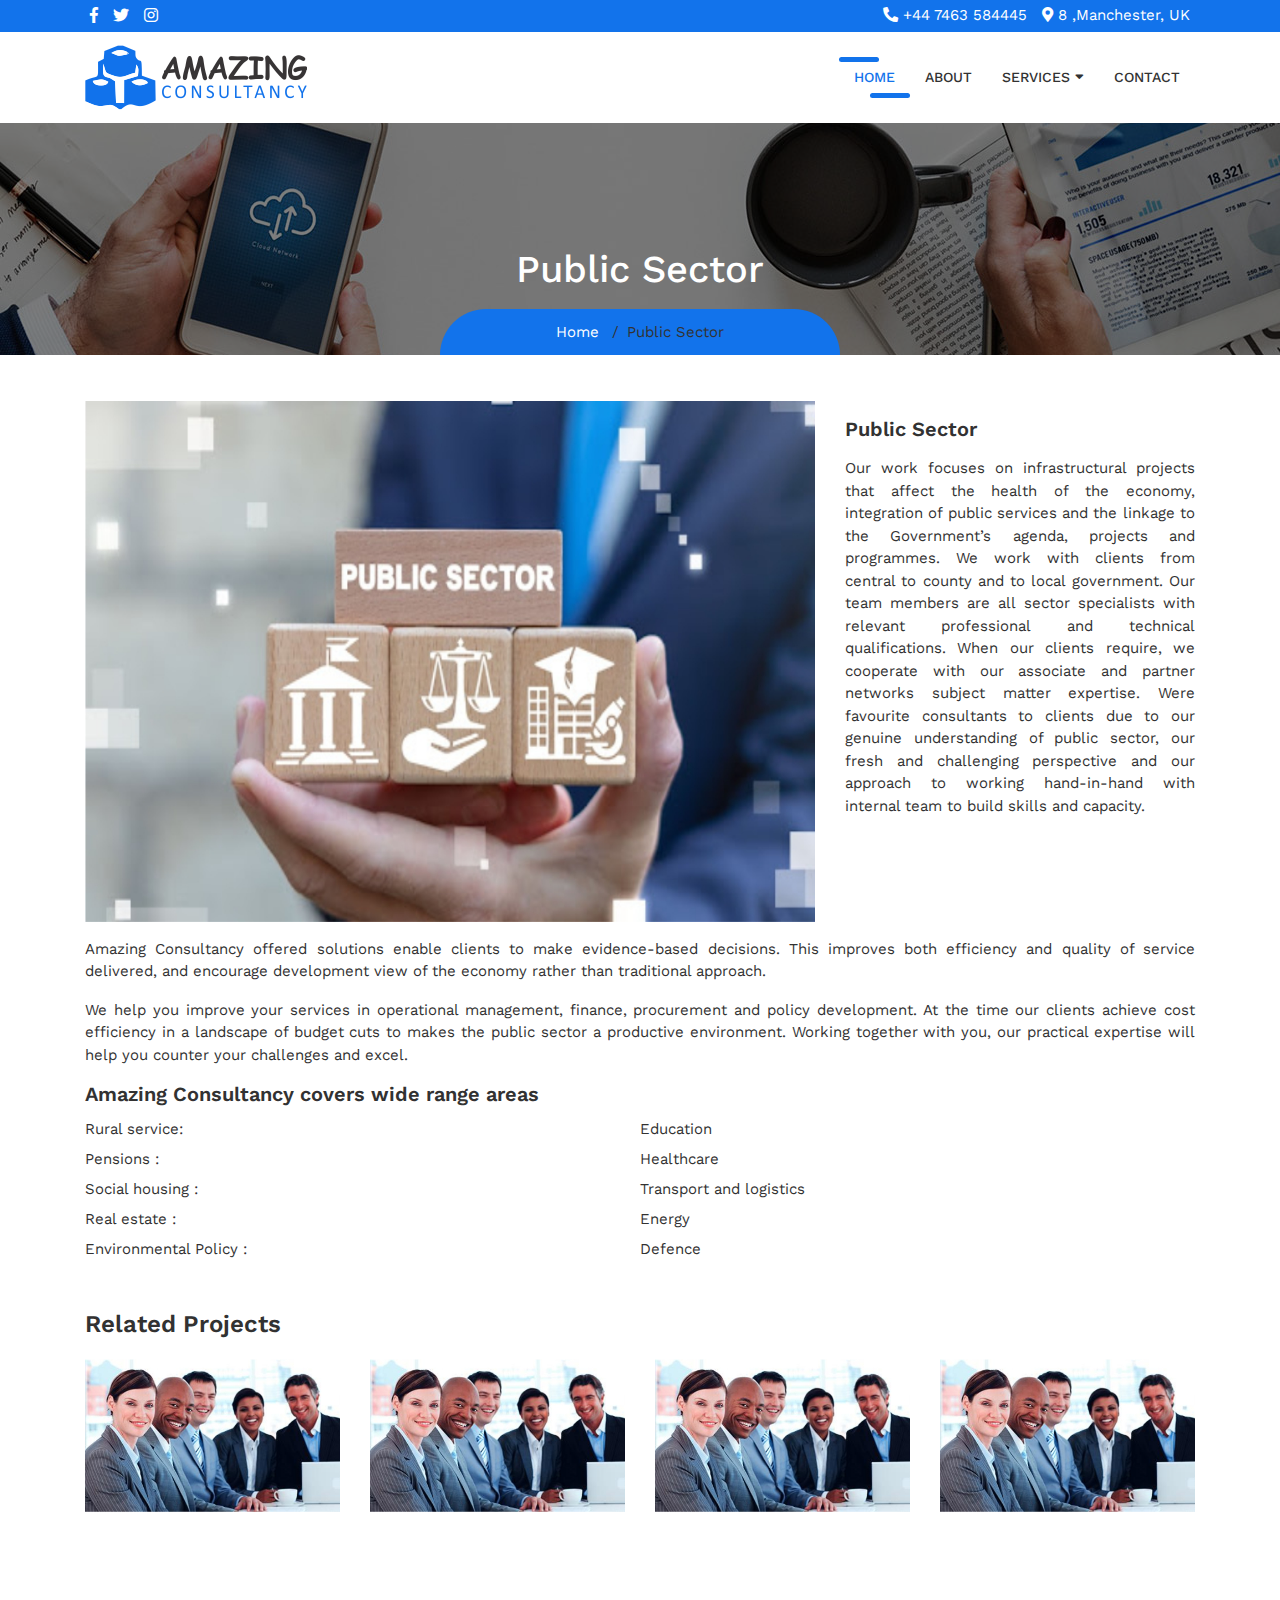
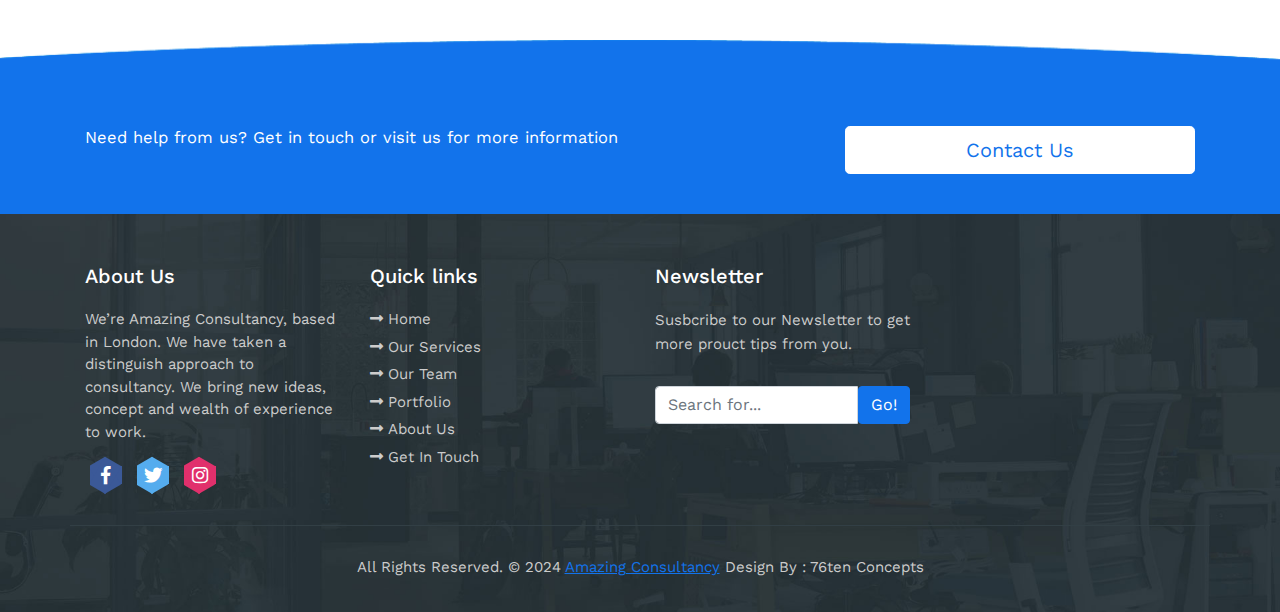
<file: publicsector.html>
<!DOCTYPE html>
<html lang="en">
<head>
	<meta charset="utf-8">
	<meta name="viewport" content="width=device-width, initial-scale=1, shrink-to-fit=no">
	<meta name="description" content="">
	<meta name="author" content="">
	<title> Public Sector </title>
	<!-- Bootstrap core CSS -->
	<link href="vendor/bootstrap/css/bootstrap.min.css" rel="stylesheet">
	<!-- Fontawesome CSS -->
	<link href="css/all.css" rel="stylesheet">
	<!-- Custom styles for this template -->
	<link href="css/style.css" rel="stylesheet">
</head>
<body>
	<div class="wrapper-main">
		<!-- Top Bar -->
		<div class="top-bar">
			<div class="container">
				<div class="row">
					<div class="col-lg-6">
						<div class="social-media">
							<ul>
								<li><a href="#"><i class="fab fa-facebook-f"></i></a></li>
								<li><a href="#"><i class="fab fa-twitter"></i></a></li>
								<li><a href="#"><i class="fab fa-instagram"></i></a></li>
							</ul>
						</div>
					</div>
					<div class="col-lg-6">
						<div class="contact-details">
							<ul>
								<li><i class="fas fa-phone fa-rotate-90"></i> +44 7463 584445</li>
								<li><i class="fas fa-map-marker-alt"></i> 8 ,Manchester, UK</li>
							</ul>
						</div>
					</div>
				</div>
			</div>
		</div>
		<!-- Navigation -->
		<nav class="navbar navbar-expand-lg navbar-dark bg-light top-nav">
			<div class="container">
				<a class="navbar-brand" href="index.html">
					<img src="images/logo.png" alt="logo" />
				</a>
				<button class="navbar-toggler navbar-toggler-right" type="button" data-toggle="collapse" data-target="#navbarResponsive" aria-controls="navbarResponsive" aria-expanded="false" aria-label="Toggle navigation">
					<span class="fas fa-bars"></span>
				</button>
				<div class="collapse navbar-collapse" id="navbarResponsive">
					<ul class="navbar-nav ml-auto">
						<li class="nav-item">
							<a class="nav-link active" href="index.html">Home</a>
						</li>
						<li class="nav-item">
							<a class="nav-link" href="about.html">About</a>
						</li>
						<li class="nav-item dropdown">
							<a class="nav-link" href="#" id="navbarDropdownPortfolio" data-toggle="dropdown" aria-haspopup="true" aria-expanded="false"> Services <i class="fas fa-sort-down"></i></a>
							<div class="dropdown-menu dropdown-menu-right" aria-labelledby="navbarDropdownPortfolio">
								<a class="dropdown-item" href="executive.html">Executive Training</a>
								<a class="dropdown-item" href="project.html">Project Management</a>
								<a class="dropdown-item" href="oilandgas.html">Oil and Gas</a>
								<a class="dropdown-item" href="import.html">Import – Export</a>
								<a class="dropdown-item" href="finicialservice.html">Financial Services</a>
								<a class="dropdown-item" href="publicsector.html"> Public Sector </a>
							</div>
						</li>
						<li class="nav-item">
							<a class="nav-link" href="contact.html">Contact</a>
						</li>
					</ul>
				</div>
			</div>
		</nav>
			
	<!-- full Title -->
	<div class="full-title">
		<div class="container">
			<!-- Page Heading/Breadcrumbs -->
			<h1 class="mt-4 mb-3"> Public Sector </h1>
			<div class="breadcrumb-main">
				<ol class="breadcrumb">
					<li class="breadcrumb-item">
						<a href="index.html">Home</a>
					</li>
					<li class="breadcrumb-item active">Public Sector</li>
				</ol>
			</div>
		</div>
	</div>

    <div class="item-pro">
		<div class="container">
			<!-- Portfolio Item Row -->
			<div class="row">
				<div class="col-md-8">
					<img class="img-fluid" src="images/p12.jpg" alt="" />
				</div>
				<div class="col-md-4">
					<h3 class="my-3">Public Sector</h3>
					<p style="text-align: justify;">Our work focuses on infrastructural projects that affect the health of the economy, integration of public services and the linkage to the Government’s agenda, projects and programmes. We work with clients from central to county and to local government. 
					Our team members are all sector specialists with relevant professional and technical qualifications. When our clients require, we cooperate with our associate and partner networks subject matter expertise. Were favourite consultants to clients due to our genuine understanding of public sector, our fresh and challenging perspective and our approach to working hand-in-hand with internal team to build skills and capacity.</p>
				</div>
			</div>
			<div class="row">
				<div class="col-lg-12">
					<p class="mt-3" style="text-align: justify;">Amazing Consultancy offered solutions enable clients to make evidence-based decisions. This improves both efficiency and quality of service delivered, and encourage development view of the economy rather than traditional approach.</p>
					<p class="mt-3" style="text-align: justify;">We help you improve your services in operational management, finance, procurement and policy development. At the time our clients achieve cost efficiency in a landscape of budget cuts to makes the public sector a productive environment. Working together with you, our practical expertise will help you counter your challenges and excel.</p>
					<h3>Amazing Consultancy covers wide range areas</h3>
					<ul>
						<li><span>Rural service:</span><span>Education</span></li>
						<li><span>Pensions :</span><span>Healthcare</span></li>
						<li><span>Social housing :</span><span>Transport and logistics </span></li>
						<li><span>Real estate :</span><span>Energy</span></li>
						<li><span>Environmental Policy :</span><span>Defence</span></li>
					</ul>
				</div>
			</div>
			
			<!-- /.row -->
			<div class="related-projects">
				<!-- Related Projects Row -->
				<h3>Related Projects</h3>
				<div class="row">
					<div class="col-md-3 col-sm-6 mb-4">
						<a href="#">
							<img class="img-fluid" src="images/p13.jpg" alt="" />
						</a>
					</div>
					<div class="col-md-3 col-sm-6 mb-4">
						<a href="#">
							<img class="img-fluid" src="images/p13.jpg" alt="" />
						</a>
					</div>
					<div class="col-md-3 col-sm-6 mb-4">
						<a href="#">
							<img class="img-fluid" src="images/p13.jpg" alt="" />
						</a>
					</div>
					<div class="col-md-3 col-sm-6 mb-4">
						<a href="#">
							<img class="img-fluid" src="images/p13.jpg" alt="" />
						</a>
					</div>
				</div>
				<!-- /.row -->
			</div>
		</div>
		<!-- /.container -->
	</div>
	
	<!-- Contact Us -->
	<div class="touch-line">
		<div class="container">
			<div class="row">
				<div class="col-md-8">
				   <p style="font-size: 110%;">Need help from us? Get in touch or visit us for more information</p>
				</div>
				<div class="col-md-4">
				   <a class="btn btn-lg btn-secondary btn-block" href="#"> Contact Us </a>
				</div>
			</div>
		</div>
	</div>
	
    <!-- /.container -->
    <!--footer starts from here-->
    <footer class="footer">
        <div class="container bottom_border">
            <div class="row">
				<div class="col-lg-3 col-md-6 col-sm-6 col">
					<h5 class="headin5_amrc col_white_amrc pt2">About Us</h5>
					<!--headin5_amrc-->
					<p class="mb10" style="text-align:left;">We’re Amazing Consultancy, based in London. We have taken a distinguish approach to consultancy. We bring new ideas, concept and wealth of experience to work.</p>
					<ul class="footer-social">
						<li><a class="facebook hb-xs-margin" href="#"><span class="hb hb-xs spin hb-facebook"><i class="fab fa-facebook-f"></i></span></a></li>
						<li><a class="twitter hb-xs-margin" href="#"><span class="hb hb-xs spin hb-twitter"><i class="fab fa-twitter"></i></span></a></li>
						<li><a class="instagram hb-xs-margin" href="#"><span class="hb hb-xs spin hb-instagram"><i class="fab fa-instagram"></i></span></a></li>
						</ul>
				</div>	
				<div class="col-lg-3 col-md-6 col-sm-6">
					<h5 class="headin5_amrc col_white_amrc pt2">Quick links</h5>
					<!--headin5_amrc-->
					<ul class="footer_ul_amrc">
						<li><a href="#"><i class="fas fa-long-arrow-alt-right"></i>Home</a></li>
						<li><a href="#"><i class="fas fa-long-arrow-alt-right"></i>Our Services</a></li>
						<li><a href="#"><i class="fas fa-long-arrow-alt-right"></i>Our Team </a></li>
						<li><a href="#"><i class="fas fa-long-arrow-alt-right"></i>Portfolio</a></li>
						<li><a href="#"><i class="fas fa-long-arrow-alt-right"></i>About Us</a></li>
						<li><a href="#"><i class="fas fa-long-arrow-alt-right"></i>Get In Touch</a></li>
					</ul>
					<!--footer_ul_amrc ends here-->
				</div>
				<div class="col-lg-3 col-md-6 col-sm-6 ">
					<div class="news-box">
						<h5 class="headin5_amrc col_white_amrc pt2">Newsletter</h5>
						<p>Susbcribe to our Newsletter to get more prouct tips from you.</p>
						<form action="#">
							<div class="input-group">
								<input class="form-control" placeholder="Search for..." type="text">
								<span class="input-group-btn">
								  <button class="btn btn-secondary" type="button">Go!</button>
								</span>
							</div>
						</form>
					</div>
				</div>
			</div>
		</div>
        <div class="container">
            <p class="copyright text-center">All Rights Reserved. &copy; 2024 <a href="#">Amazing Consultancy</a> Design By : 
				76ten Concepts</a>
            </p>
        </div>
    </footer>
</div>
<!-- Bootstrap core JavaScript -->
<script src="vendor/jquery/jquery.min.js"></script>
<script src="vendor/bootstrap/js/bootstrap.bundle.min.js"></script>
<script src="js/jquery.appear.js"></script>
<script src="js/script.js"></script>
</body>
</html>
</file>
<file: css/style.css>
/*!
 *  Zonebiz - Business Consulting Bootstrap4 Responsive Template
 */

 
@import url('https://fonts.googleapis.com/css?family=Work+Sans:100,200,300,400,500,600,700,800,900');
 
body {
  padding: 0px;
  font-family: 'Work Sans', sans-serif;
  font-size: 15px;
  color: #323232;
}

@media (min-width: 992px) {
  body {
    padding-top: 0px;
  }
}

a.btn-primary{
	background-color: #1273eb;
	border-color: #1273eb;
}
a.btn-primary:hover{
	background-color: #323232;
	border-color: #323232;
}
button.btn-primary{
	background-color: #1273eb;
	border-color: #1273eb;
}
button.btn-primary:hover{
	background-color: #323232;
	border-color: #323232;
}

a.btn-secondary{
	background-color: #1273eb;
	border-color: #1273eb;
}
a.btn-secondary:hover{
	background-color: #323232;
	border-color: #323232;
}
button.btn-secondary{
	background-color: #1273eb;
	border-color: #1273eb;
}
button.btn-secondary:hover{
	background-color: #323232;
	border-color: #323232;
}
/* .mouse-pointer{
	background-color: #323232;
	position: absolute;
	color: white;
	width: 25px;
	height: 25px;
	border: 3px solid #1273eb;
	border-radius: 25px 50px 50px 50px/25px 50px 50px 50px;
	z-index: 999999;
	pointer-events: none;
	-webkit-transition: all 0.1s;
	-moz-transition: all 0.1s;
	-o-transition: all 0.1s;
	-ms-transition: all 0.1s;
	transition: all 0.1s;
} */

.top-bar{
	background: #1273eb;
	padding: 4px 0px;
}
.social-media ul{
	list-style: none;
	margin: 0px;
	padding: 0px;
}
.social-media ul li{
	display: inline-block;
	padding: 0px 5px;
}
.social-media ul li a{
	font-size: 16px;
	color: #ffffff;
}
.social-media ul li a:hover{
	color: #323232;
}

.contact-details ul{
	list-style: none;
	margin: 0px;
	padding: 0px;
	float: right;
}
.contact-details ul li{
	display: inline-block;
	padding: 0px 5px;
	color: #ffffff;
}
.wrapper-main{
	position: relative;
	overflow: hidden;
}

.top-nav{
	background-color: #ffffff !important;
}
.navbar-expand-lg.top-nav .navbar-nav .nav-link{
	padding: 10px 15px;
	color: #323232;
	font-size: 14px;
	font-weight: 500;
	text-transform: uppercase;
	position: relative;
}
.navbar-expand-lg.top-nav .navbar-nav .nav-link i{
	font-size: 14px;
	float: right;
	margin-left: 5px;
}
.navbar-expand-lg.top-nav .navbar-nav .nav-link:hover{
	color: #1273eb;
	border-radius: 4.8px;
}
.navbar-expand-lg.top-nav .navbar-nav .nav-link.active{
	color: #1273eb;
}
.navbar-expand-lg.top-nav .navbar-nav .nav-link.active:before{
	content: "";
	position: absolute;
	width: 40px;
	background: #1273eb;
	height: 5px;
	top: 0px;
	left: 0px;
	border-radius: 6px;
}
.navbar-expand-lg.top-nav .navbar-nav .nav-link.active:after{
	content: "";
	position: absolute;
	width: 40px;
	background: #1273eb;
	height: 5px;
	bottom: 0px;
	right: 0px;
	border-radius: 6px;
}
.navbar-expand-lg.top-nav .navbar-nav .nav-link:before{
	content: "";
	position: absolute;
	width: 0px;
	background: #1273eb;
	height: 5px;
	top: 0px;
	left: 0px;
	border-radius: 6px;
	-webkit-transition: all 500ms ease;
	-ms-transition: all 500ms ease;
	-o-transition: all 500ms ease;
	-moz-transition: all 500ms ease;
	transition: all 500ms ease;
}
.navbar-expand-lg.top-nav .navbar-nav .nav-link:after{
	content: "";
	position: absolute;
	width: 0px;
	background: #1273eb;
	height: 5px;
	bottom: 0px;
	right: 0px;
	border-radius: 6px;
	-webkit-transition: all 500ms ease;
	-ms-transition: all 500ms ease;
	-o-transition: all 500ms ease;
	-moz-transition: all 500ms ease;
	transition: all 500ms ease;
}
.navbar-expand-lg.top-nav .navbar-nav .nav-link:hover:before{
	width: 40px;
	-webkit-transition: all 500ms ease;
	-ms-transition: all 500ms ease;
	-o-transition: all 500ms ease;
	-moz-transition: all 500ms ease;
	transition: all 500ms ease;
}
.navbar-expand-lg.top-nav .navbar-nav .nav-link:hover:after{
	width: 40px;
	-webkit-transition: all 500ms ease;
	-ms-transition: all 500ms ease;
	-o-transition: all 500ms ease;
	-moz-transition: all 500ms ease;
	transition: all 500ms ease;
}
.fixed-menu {
  position: fixed;
  opacity: 0;
  visibility: hidden;
  left: 0px;
  top: 0px;
  min-height: auto;
  width: 100%;
  padding: 0px 0px;
  background: #ffffff;
  z-index: 0;
  -webkit-box-shadow: 0px 13px 15px -12px rgba(35,35,35,0.15);
  box-shadow: 0px 13px 15px -12px rgba(35,35,35,0.15);
  transition: all 500ms ease;
  -moz-transition: all 500ms ease;
  -webkit-transition: all 500ms ease;
  -ms-transition: all 500ms ease;
  -o-transition: all 500ms ease;
  z-index: 999;
  opacity: 1;
  visibility: visible;
  -ms-animation-name: fadeInDown;
  -moz-animation-name: fadeInDown;
  -op-animation-name: fadeInDown;
  -webkit-animation-name: fadeInDown;
  animation-name: fadeInDown;
  -ms-animation-duration: 500ms;
  -moz-animation-duration: 500ms;
  -op-animation-duration: 500ms;
  -webkit-animation-duration: 500ms;
  animation-duration: 500ms;
  -ms-animation-timing-function: linear;
  -moz-animation-timing-function: linear;
  -op-animation-timing-function: linear;
  -webkit-animation-timing-function: linear;
  animation-timing-function: linear;
  -ms-animation-iteration-count: 1;
  -moz-animation-iteration-count: 1;
  -op-animation-iteration-count: 1;
  -webkit-animation-iteration-count: 1;
  animation-iteration-count: 1;
}
.dropdown-toggle::after{
	display: none;
}

.navbar-expand-lg.top-nav .navbar-nav .dropdown-menu{
	margin: 0px;
	box-shadow: 3px 5px 15px rgba(0,0,0, .15);
	border: none;
	padding: 20px;
}
.navbar-expand-lg.top-nav .navbar-nav .dropdown-menu .dropdown-item{
	font-size: 14px;
	padding: 0px;
	margin-bottom: 15px;
	font-weight: 300;
}
.navbar-expand-lg.top-nav .navbar-nav .dropdown-menu .dropdown-item:last-child{
	padding: 0px;
	margin: 0px;
}
.navbar-expand-lg.top-nav .navbar-nav .dropdown-menu .dropdown-item:hover{
	background: none;
	color: #1273eb;
}
.top-nav .navbar-toggler{
	color: #323232;
	border-color: #323232;
}
.top-nav .navbar-toggler:hover{
	color: #1273eb;
	border-color: #1273eb;
}


.slider-main .carousel ol li{
	height: 15px;
	border-radius: 6px;
	background: #323232;
}
.slider-main .carousel .carousel-indicators .active{
	background: #1273eb;
}
.slider-main .carousel .carousel-item .carousel-caption h3{
	font-size: 75px;
	font-weight: 700;
}
.slider-main .carousel .carousel-item .carousel-caption p{
	font-size: 38px;
}
.slider-main .carousel .carousel-inner .carousel-item:before{
	content: "";
	position: absolute;
	background: rgba(0,0,0,0.5);
	top: 0px;
	left: 0px;
	width: 100%;
	height: 100%;
}
.carousel-item {
  height: 88vh;
  min-height: 300px;
  background: no-repeat center center scroll;
  -webkit-background-size: cover;
  -moz-background-size: cover;
  -o-background-size: cover;
  background-size: cover;
}
.portfolio-item {
  margin-bottom: 30px;
}
.services-bar{
	padding: 20px 0px 30px 0px;
	background: url(../images/dott.jpg);
}
.services-bar h1{
	font-weight: 600;
	font-size: 45px;
	text-align: center;
	margin-bottom: 0px;
}
.services-bar .card{
	box-shadow: 3px 5px 15px rgba(0,0,0, .15);
	border: none;
}
.services-bar .card h4.card-header{
	background-color: transparent;
	color: #1273eb;
	font-size: 18px;
	font-weight: 500;
	border: none;
	padding: 0px;
	margin-bottom: 15px;
}
.services-bar .card .card-footer{
	background-color: #323232;
}
.about-main{
	padding: 30px 0px;
}
.about-main h2{
	font-size: 38px;
	font-weight: 600;
	margin-bottom: 20px;
	padding-bottom: 10px;
	position: relative;
}
.about-main h2:after{
	content: "";
	position: absolute;
	border-bottom: 2px dotted #000000;
	bottom: 0px;
	height: 2px;
	width: 100px;
	left: 0px;
}
.about-main h5{
	font-size: 18px;
}
.about-main p{
	font-size: 15px;
	text-transform: capitalize;
}
.about-main ul{
	padding-left: 20px;
}
.about-main ul li{
	position: relative;
	font-weight: 300;
	list-style: none;
	line-height: 29px;
	font-size: 15px;
}
.about-main ul li:before{
	content: "\f0da";
	font-family: 'Font Awesome 5 Free';
	font-weight: 900;	
	position: absolute;
	left: -15px;
	top: 0px;
	color: #1273eb;
}
.card-img img{
	width: 100%;
}
.portfolio-main{
	padding: 30px 0px;
}
.portfolio-main h2{
	font-weight: 600;
	font-size: 45px;
	margin-bottom: 20px;
	text-align: center;
}
.project-menu {
    margin-bottom: 30px;
}
.portfolio-main .card {
	border: none;
	border-radius: 10px;
	overflow: hidden;
}
.portfolio-main .card .card-body .card-title{
	margin-bottom: 0px;
}
.portfolio-main .card .card-body .card-title a{
	font-size: 20px;
	font-weight: 400;
	text-transform: capitalize;
	color: #ffffff;
	margin: 0;
}
.portfolio-main .card .card-body{
	position: absolute;
	background: #323232;
	padding: 0px 20px;
	height: 40px;
	transform: scale(0);
	transition-property: transform;
	transition-duration: 0.3s;
	transition-timing-function: ease-out;
	display: flex;
	align-items: center;
	vertical-align: center;
	-webkit-transition: all 0.5s;
	-moz-transition: all 0.5s;
	-o-transition: all 0.5s;
	-ms-transition: all 0.5s;
	transition: all 0.5s;
	left: 0;
	top: 0;
	bottom: 0;
	right: 0;
}
.portfolio-main .card:hover .card-body{
	transform: scale(1);
	top: 80%;
}
.card-img{
	overflow: hidden;
	position: relative;
}
.portfolio-item .card:hover .card-img .card-img-top{
	transform: scale3D(1.2, 1.2, 2);
	opacity: .5;
}
.card-img-top{
	transition: all 500ms linear 0s;
}
.overlay{
	background: rgba(18,115,235,0.5);
	position: absolute;
	bottom: -100%;
	width: 100%;
	height: 100%;
	left: 50%;
	transform: translateX(-50%);
	transition: all 0.3s;
}
.overlay i{
	font-size: 35px;
	position: absolute;
	top: 30%;
	left: 50%;
	transform: translateX(-50%);
	color: #ffffff;
}
.portfolio-main .card:hover .overlay{
	bottom: 0px;
}

.blog-slide h2{
	font-weight: 600;
	font-size: 45px;
	margin-bottom: 20px;
	text-align: center;
}

.post-slide{
    margin: 0 15px;
    background: #fff;
    border-bottom: 4px solid #1273eb;
}
.post-slide .post-header{
    padding: 15px 20px;
}
.post-slide .title{
    margin-bottom: 5px;
}
.post-slide .title a{
    font-size: 15px;
    color: #323232;    
    text-transform: capitalize;
    transition: all 0.4s ease 0s;
}
.post-slide .title a:hover{
    color: #fd6058;
    text-decoration: none;
}
.post-slide .post-bar{
    margin: 15px 0 0 0;
    padding: 0;
    list-style: none;
}
.post-slide .post-bar li{
    display: inline-block;
    margin-right: 20px;
    color: #1273eb;
}
.post-slide .post-bar li a{
    font-size: 15px;
    color: #808080;
    text-transform: capitalize;
}
.post-slide .post-bar li a:hover{
    text-decoration: none;
    color: #1273eb;
}
.post-slide .post-bar li img{
    width: 35px;
    height: 35px;
    border-radius: 50%;
}
.post-slide .post-bar li i,
.post-slide .post-bar li img{
    margin-right: 5px;
}
.post-slide .pic{
    overflow: hidden;
    position: relative;
}
.post-slide .pic:after{
    content: "";
    width: 100%;
    height: 100%;
    position: absolute;
    top: 0;
    left: 0;
    background: rgba(255,255,255,0);
    transition: all 0.9s ease 0s;
}
.post-slide:hover .pic:after{
    background: rgba(255,255,255,0.2);
}
.post-slide .pic img{
    width: 100%;
    height: auto;
    transform: rotate(0deg) scale(1,1);
    transition: all 0.6s ease-in-out 0s;
}
.post-slide:hover .pic img{
    transform: rotate(10deg) scale(1.5,1.5);
}
.post-slide .post-category{
    padding: 5px 15px;
    margin: 0;
    list-style: none;
    position: absolute;
    bottom: 0;
    left: 0;
    background: #1273eb;
    z-index: 1;
}
.post-slide .post-category li{
    display: inline-block;
    text-transform: uppercase;
}
.post-slide .post-category li:after{
    content: " ,";
    color: #fff;
}
.post-slide .post-category li:last-child:after{
    content: "";
}
.post-slide .post-category li a{
    color: #fff;
}
.post-slide .post-category li a:hover{
    text-decoration: none;
    color: #333;
}
.post-slide .post-description{
    font-size: 16px;
    color: #808080;
    padding: 15px;
}
@media only screen and (max-width: 480px) {
    .post-header .post-bar li{
        margin-right: 5px;
    }
}

.touch-line{
	padding: 40px 0px;
	background: #1273eb;
	position: relative;
	margin-top: 90px;
}
.touch-line:before{
	position: absolute;
	content: "";
	z-index: -1;
	left: 0;
	top: -46px;
	bottom: auto;
	right: auto;
	z-index: -1;
	width: 100%;
	height: 50px;
	background-size: cover;
	background-position: 50% 50%;
	background-image: url(../images/bg-bdr2.png);
}
.touch-line p{
	color: #ffffff;
	font-size: 15px;
}
.touch-line a.btn-secondary{
	background-color: #ffffff;
	border-color: #ffffff;
	color: #1273eb;
}
.footer { 
	width:100%; 
	background: url(../images/footer-bg.jpg) no-repeat center;
	background-size: cover;
	min-height:250px; 
	padding:10px 0px 25px 0px;
	}
.pt2 { 
	padding-top:40px ;
	margin-bottom:20px ;
	color: #ffffff;
	font-weight: 500;
	}
footer p { 
	font-size:15px; 
	color:#CCC; 
	padding-bottom:0px; 
	margin-bottom:8px;
	}
.mb10 { 
	padding-bottom:0px ;
	}
.footer_ul_amrc { 
	margin:0px ; 
	list-style-type:none ; 
	font-size:14px; 
	padding:0px 0px 10px 0px ; 
	}
.footer_ul_amrc li {
	padding:0px 0px 5px 0px;
	}
.footer_ul_amrc li a{ 
	color:#cccccc;
	font-size: 15px;
	font-weight: 400;
	}
.footer_ul_amrc li a i{
	margin-right: 5px;
}
.footer_ul_amrc li a:hover{ 
	color:#fff; 
	text-decoration:none;
	}
.footer_ul_amrc li .media-left{
	margin-right: 10px;
}
.footer_ul_amrc li .media-left img{
	max-width: 50px;
}
.footer_ul_amrc li .media-body p{
	font-size: 14px;
	font-weight: 500;
	color: #ffffff;
}
.footer_ul_amrc li .media-body span{
	color: #cccccc;
	font-size: 14px;
	font-weight: 400;
}
.fleft { 
	float:left;
	}
.padding-right { 
	padding-right:10px; 
	}
.footer_ul2_amrc {
	margin:0px; 
	list-style-type:none; 
	padding:0px;
	}
.footer_ul2_amrc li p { 
	display:table; 
	}
.footer_ul2_amrc li a:hover { 
	text-decoration:none;
	}
.footer_ul2_amrc li i { 
	margin-top:5px;
	}
.footer_ul2_amrc li a {
	color: #1273eb;
	font-size: 12px;
}
.bottom_border { 
	border-bottom:1px solid #323f45; 
	padding-bottom:20px;
	}
.foote_bottom_ul_amrc {
	list-style-type:none;
	padding:0px;
	display:table;
	margin-top: 10px;
	margin-right: auto;
	margin-bottom: 10px;
	margin-left: auto;
}
.foote_bottom_ul_amrc li { 
	display:inline;
	}
.foote_bottom_ul_amrc li a {
	color:#ffffff; 
	margin:0 12px;
	font-size: 16px;
	font-weight: 300;
	}
.footer-logo{
	padding: 20px 0px;
	text-align: center;
}
.copyright{
	margin-top: 30px;
}
.copyright a{
	color: #1273eb;
	text-decoration: underline;
}
.copyright a:hover{
	color: #ffffff;
	text-decoration: none;
}
.social_footer_ul { 
	display:table; 
	margin:15px auto 0 auto; 
	list-style-type:none;
	padding: 0;	
	}
.social_footer_ul li { 
	padding-left:20px; 
	padding-top:10px; 
	float:left; 
	}
.social_footer_ul li a { 
	color:#CCC; 
	border:2px solid #CCC; 
	padding:8px;
	border-radius:50%;
	}
.social_footer_ul li i {  
	width:20px; 
	height:20px; 
	text-align:center;
	}
.social_footer_ul li a:hover {
	color: #1273eb; 
	border:2px solid #1273eb; 
}

.footer-social{
	margin: 0px;
	padding: 0px;
	list-style: none;
}
.footer-social li{
	display: inline-block;
}

/*-- button --*/

.hb {
	display: inline-block;
	position:relative;
	text-align: center; /*  Default text align center */
	z-index: 0;
}

.hb:before,
.hb:after {
	position: absolute;
	content: "";  
	left: -1px;
	top: 0;
	z-index: -1;
}

.hb:before {
	-webkit-transform: rotate(60deg);
	-moz-transform: rotate(60deg);
	-ms-transform: rotate(60deg);
	-o-transform: rotate(60deg);
	transform: rotate(60deg);
}

.hb:after {
	-webkit-transform: rotate(-60deg);
	-moz-transform: rotate(-60deg);
	-ms-transform: rotate(-60deg);
	-o-transform: rotate(-60deg);
	transform: rotate(-60deg);
}

.hb i {
	z-index: 9;
	-webkit-transition: all .25s ease;
	   -moz-transition: all .25s ease;
	    -ms-transition: all .25s ease;
	     -o-transition: all .25s ease;
	        transition: all .25s ease;
}


.hb,
.hb:before,
.hb:after { 
	 box-sizing: border-box;

	 /* default transition time is set .25s = 250 millisecond  
	 Uncomment following if you want to set transition on hexagon color change */ 

	 -webkit-transition: all .25s ease;
	   -moz-transition: all .25s ease;
	    -ms-transition: all .25s ease;
	     -o-transition: all .25s ease;
	        transition: all .25s ease;
}

.hb-xs-margin {
    margin: 5px;
    display: inline-block;
    overflow: hidden;
}	
.hb-xs {
    line-height: 18.5px;
    font-size: 18.5px;
    margin: 9.5px 0;
}
.hb-xs, .hb-xs::after, .hb-xs::before {
    height: 18.5px;
    width: 32px;
}
.spin,
.spin-icon i {
	-webkit-transition: -webkid-transform .25s  ease;
	   -moz-transition: -moz-transform .25s  ease;
	    -ms-transition: -ms-transform .25s  ease;
	     -o-transition: -o-transform .25s  ease;
	        transition: transform .25s  ease;
}

.spin-icon:hover i,
.spin:hover {
	-webkit-transform:rotate(360deg);
	   -moz-transform:rotate(360deg);
	    -ms-transform:rotate(360deg);
	     -o-transform:rotate(360deg);
			transform:rotate(360deg);	
}

.hb:hover,
.hb:hover:before,
.hb:hover:after {
	background: transparent;  
	border-left:1px solid #2ecc71;
	border-right:1px solid #2ecc71;  
	color: #2ecc71; /* Default hover font color */
}

.hb-facebook,
.hb-facebook:before,
.hb-facebook:after {
	background: #3B5998;
	border-color: #3B5998;
	color: #ffffff;
}
.hb-facebook:hover,
.hb-facebook:hover:before,
.hb-facebook:hover:after {
	background: transparent;
	border-color: #3B5998;
	color: #3B5998;
}

/* Facebook inverts */
.hb-facebook-inv,
.hb-facebook-inv:after,
.hb-facebook-inv:before {
	color: #3B5998;   
	border-color: #3B5998;
	background: transparent;
}
.hb-facebook-inv:hover,
.hb-facebook-inv:hover:after,
.hb-facebook-inv:hover:before {
	background: #3B5998; 
	border-color: #3B5998;
	color: #ffffff;  
}

.hb-twitter,
.hb-twitter:before,
.hb-twitter:after  {
	background: #55ACEE;
	border-color: #55ACEE;
	color: #ffffff;
}

.hb-twitter:hover,
.hb-twitter:hover:before,
.hb-twitter:hover:after   {
	background: transparent;
	border-color: #55ACEE;
	color: #55ACEE;
}

/* Twitter inverts */
.hb-twitter-inv,
.hb-twitter-inv:after,
.hb-twitter-inv:before {
	background: transparent;
	border-color: #55ACEE;
	color: #55ACEE;
}
.hb-twitter-inv:hover,
.hb-twitter-inv:hover:after,
.hb-twitter-inv:hover:before {
	background: #55ACEE;
	border-color: #55ACEE;
	color: #ffffff;
}


.hb-instagram,
.hb-instagram:before,
.hb-instagram:after  {
	background: #e1306c;
	border-color: #e1306c;
	color: #ffffff;
}

.hb-instagram:hover,
.hb-instagram:hover:before,
.hb-instagram:hover:after   {
	background: transparent;
	border-color: #e1306c;
	color: #e1306c;
}

/* Twitter inverts */
.hb-instagram-inv,
.hb-instagram-inv:after,
.hb-instagram-inv:before {
	background: transparent;
	border-color: #e1306c;
	color: #e1306c;
}
.hb-instagram-inv:hover,
.hb-instagram-inv:hover:after,
.hb-instagram-inv:hover:before {
	background: #e1306c;
	border-color: #e1306c;
	color: #ffffff;
}


.hb-google-plus,
.hb-google-plus:before,
.hb-google-plus:after {
	background: #db514f;
	border-color: #db514f;
	color: #ffffff;
}
.hb-google-plus:hover,
.hb-google-plus:hover:before,
.hb-google-plus:hover:after {
	background:transparent;
	border-color: #db514f;
	color: #db514f;
}
 
/* google-plus inverts */
.hb-google-plus-inv,
.hb-google-plus-inv:after,
.hb-google-plus-inv:before {
	background:transparent;
	border-color: #db514f;
	color: #db514f;
}
.hb-google-plus-inv:hover,
.hb-google-plus-inv:hover:after,
.hb-google-plus-inv:hover:before {
	background: #db514f;
	border-color: #db514f;
	color: #ffffff;
}


.hb-dribbble,
.hb-dribbble:before,
.hb-dribbble:after {
	background: #ea4c89;
	border-color: #ea4c89;
	color: #ffffff;
}
 
.hb-dribbble:hover,
.hb-dribbble:hover:before, 
.hb-dribbble:hover:after {
	background:transparent;
	border-color: #ea4c89;
	color: #ea4c89;
}

/* dribbble inverts */
.hb-dribbble-inv, 
.hb-dribbble-inv:after,
.hb-dribbble-inv:before {
	background:transparent;
	border-color: #ea4c89;
	color: #ea4c89;
}
.hb-dribbble-inv:hover,
.hb-dribbble-inv:hover:after,
.hb-dribbble-inv:hover:before {
	background: #ea4c89;
	border-color: #ea4c89;
	color: #ffffff;
}

.news-box p{
	line-height: 24px;
	margin-bottom: 30px;
}



/* ---- All Pages CSS ---- */

.full-title{
	padding: 100px 0px 0px 0px;
	background: url(../images/all-title-bg.jpg) no-repeat center;
	position: relative;
}
.full-title:before{
	content: "";
	background: rgba(0,0,0,0.5);
	top: 0px;
	left: 0px;
	position: absolute;
	width: 100%;
	height: 100%;
}
.full-title h1{
	position: relative;
	color: #ffffff;
	font-size: 38px;
	text-align: center;
}
.full-title h1 small{
	float: right;
	padding: 15px 0px;
	font-size: 14px;
}
.breadcrumb-main{
	position: relative;
	max-width: 400px;
	margin: 0 auto;
	text-align: center;
}
.breadcrumb-main .breadcrumb{
	background: #1273eb;
	border-radius: 100px 100px 0px 0px;
	display: block;
}
.breadcrumb-main .breadcrumb li a{
	color: #ffffff;
	font-size: 15px;
}
.breadcrumb-main .breadcrumb li{
	color: #323232;
	display: inline-block;
	font-size: 15px;
}
.breadcrumb-main .breadcrumb-item + .breadcrumb-item::before{
	color: #323232;
}

.about-inner{
	padding: 30px 0px;
}
.left-ab h3{
	font-size: 38px;
	font-weight: 600;
	margin-bottom: 20px;
	padding-bottom: 10px;
	position: relative;
}
.left-ab p{
	font-size: 15px;
}
.left-ab ul{
	padding-left: 20px;
}
.left-ab ul li {
    position: relative;
    font-weight: 300;
    list-style: none;
    line-height: 29px;
    font-size: 15px;
}
.left-ab ul li::before {
    content: "\f105";
    font-family: 'Font Awesome 5 Free';
    font-weight: 900;
    position: absolute;
    left: -15px;
    top: 0px;
    color: #1273eb;
}

.team-members-box{
	padding: 30px 0px;
}
.team-members-box .card{
	box-shadow: 3px 5px 15px rgba(0,0,0, .15);
	border: none;	
}
.team-members-box h2{
	font-weight: 600;
	font-size: 45px;
	margin-bottom: 20px;
	text-align: center;
}
.our-team{
    text-align: center;
    position: relative;
}
.our-team img{
    width: 100%;
    height: auto;
}
.our-team .team-content{
    width: 100%;
    height: auto;
    background: #323232;
    padding: 27px 0;
    border-left: 5px solid #1273eb;
	border-right: 5px solid #1273eb;
    box-shadow: 0 15px 25px 0 rgba(3,7,15,0.1);
    position: absolute;
    bottom: 0;
    right: 0;
    transition: all 0.5s ease 0s;
}
.our-team:hover .team-content{
    background: #1273eb;
}
.our-team .title{
    font-size: 20px;
    font-weight: 700;
    color: #ffffff;
    text-transform: capitalize;
    margin: 0;
    transition: all 0.5s ease 0s;
}
.our-team:hover .title{
    color: #ffffff;
    margin-bottom: 10px;
}
.our-team .post{
    display: block;
    font-size: 15px;
    font-style: italic;
    color: #323232;
    text-transform: capitalize;
    height: 0;
    opacity: 0;
    transform: scale(0);
    transition: all 0.5s ease 0s;
}
.our-team:hover .post{
    height: 30px;
    opacity: 1;
    transform: scale(1);
}
.our-team .social{
    list-style: none;
    padding: 0;
    margin: 0;
    width: 100%;
    position: absolute;
    bottom: 0;
    left: 0;
    opacity: 0;
    transform: translateY(-60%);
    transition: all 0.5s ease 0s;
}
.our-team:hover .social{
    transform: translateY(50%);
    opacity: 1;
}
.our-team .social li{
    display: inline-block;
}
.our-team .social li a{
    display: block;
    width: 40px;
    height: 40px;
    border-radius: 50%;
    background: #323232;
    font-size: 17px;
    font-weight: 700;
    line-height:40px;
    color: #ffffff;
    transition: all 0.5s ease 0s;
}
.our-team .social li a:hover{
    color: #ffffff;
	background: #1273eb;
}
@media only screen and (max-width: 990px){
    .our-team{ margin-bottom: 0px; }
	
}

.customers-box{
	padding: 30px 0px;
}
.customers-box h2{
	font-weight: 600;
	font-size: 45px;
	margin-bottom: 20px;
	text-align: center;
}
.customers-box .mb-4{
	text-align: center;
}

.portfolio-col{
	padding: 30px 0px;
}
.portfolio-item .card{
	border: none;
}
.portfolio-item .card .card-body{
	box-shadow: 3px 5px 15px rgba(0,0,0, .15);
}
.portfolio-item .card .card-body h4{
	margin-bottom: 12px;
}
.portfolio-item .card .card-body h4 a{
	color: #323232;
	text-decoration: none;
	font-size: 22px;
	text-transform: capitalize;
}
.portfolio-item .card .card-body p{
	margin-bottom: 0px;
}
.hover-box{
	position: relative;
	overflow: hidden;
}
.dot-full{
	background: #1273eb;
	width: 40px;
	height: 40px;
	position: absolute;
	top: -5px;
	right: -5px;
	border-radius: 50px;
	transition: all 0.5s ease 0s;
}
.dot-full i{
	color: #ffffff;
	font-size: 30px;
	width: 80px;
	height: 80px;
	background: #323232;
	text-align: center;
	line-height: 80px;
	border-radius: 50px;
	opacity: 0;
}
.portfolio-item .card:hover .dot-full{
	background: rgba(18,115,235,0.5);
	width: 100%;
	height: 100%;
	border-radius: 0px;
	top: 0px;
	right: 0px;
	display: flex;
	-webkit-box-pack: center;
	-webkit-justify-content: center;
	-ms-flex-pack: center;
	justify-content: center;
	-webkit-box-align: center;
	-webkit-align-items: center;
	-ms-flex-align: center;
	align-items: center;
}
.portfolio-item .card:hover .dot-full i{
	opacity: 1;
}


.item-pro{
	padding: 30px 0px;
}
.item-pro h3{
	font-size: 20px;
	font-weight: 600;
}
.item-pro ul{
	padding-left: 0px;
}
.item-pro ul li{
	display: -webkit-box;
	display: -webkit-flex;
	display: -ms-flexbox;
	display: flex;
	line-height: 30px;
}
.item-pro ul li span{
	-webkit-box-flex: 1;
	-webkit-flex: 1;
	-ms-flex: 1;
	flex: 1;
}


.project-inner h3{
	font-size: 20px;
	font-weight: 500;
	margin-bottom: 30px;
}
.pagination_bar .pagination .page-item .page-link{
	font-size: 20px;
	background: #323232;
	border: 1px solid #323232;
	color: #ffffff;
	width: 35px;
	text-align: center;
}
.pagination_bar .pagination .page-item .page-link:hover{
	background: #1273eb;
}
.portfolio-item h4.card-title a{
	font-size: 20px;
	font-weight: 500;
	margin-bottom: 20px;
	color: #323232;
}
.related-projects{
	padding: 30px 0px; 
}
.related-projects h3{
	font-weight: 600;
	font-size: 24px;
	margin: 0px;
	margin-bottom: 20px;
}
.blog-main{
	padding: 30px 0px;
}
.by-post{
	margin-bottom: 12px;
}
.blog-entries .card{
	box-shadow: 3px 5px 15px rgba(0,0,0, .15);
	border: none;
}
.blog-entries .card .card-body h2.card-title{
	font-size: 22px;
	font-weight: 500;
}
.blog-entries .card .card-footer{
	background-color: #323232;
}
.blog-entries .card .card-footer.text-muted{
	color: #ffffff !important;
}
.blog-entries .card .card-footer a{
	color: #1273eb;
}
.blog-right-side .card{
	box-shadow: 3px 5px 15px rgba(0,0,0, .15);
	border: none;
}
.blog-right-side .card h5.card-header{
	background-color: #323232;
	color: #ffffff;
	font-size: 20px;
	font-weight: 400;
}
.blog-right-side .card .card-body ul li{
	margin-bottom: 2px;
}
.blog-right-side .card .card-body ul li a{
	border-radius: 4.8px;
	padding: 6px;
	background: #323232;
	color: #ffffff;
	display: inline-block;
}
.blog-main .blockquote{
	border-left: 3px solid #1273eb;
	padding-left: 20px;
}
.blog-main .blockquote p{
	font-style: italic;
	font-size: 20px;
}

.pagination_bar_arrow .pagination .page-item .page-link{
	font-size: 20px;
	background: #323232;
	border: 1px solid #323232;
	color: #ffffff;
	width: 120px;
	text-align: center;
}
.pagination_bar_arrow .pagination .page-item .page-link:hover{
	background: #1273eb;
}
.faq-main{
	padding: 30px 0px;
	margin: 30px 0px;
}
.faq-main h2{
	font-weight: 600;
	font-size: 45px;
	text-align: center;
	margin-bottom: 15px;
}
#accordionExample .accordion-single{
	border-radius: 0px;
	border: none;
	position: relative;
	margin-bottom: 15px;
}
#accordionExample  .accordion-single .card-header{
	background-color: transparent;
	padding: 0px;
	border: none;
}
#accordionExample  .accordion-single .card-header h5 button{
	color: #202428;
	display: block;
	position: relative;
	padding: 10px 30px 10px 60px;
	font-size: 18px;
	text-transform: capitalize;
	width: 100%;
	text-align: left;
	border: none;
	font-weight: 600;
}
#accordionExample  .accordion-single .card-header h5 button:hover{
	color: #1273eb;
	text-decoration: none;
}
#accordionExample  .accordion-single h5 button[aria-expanded="false"]::before {
    content: "\f105";
	font-family: "Font Awesome 5 Free";
	font-weight: 900;
	width: 40px;
	height: 47px;
	line-height: 47px;
	background: #1273eb;
	border: 1px solid #1273eb;
	border-radius: 3px;
	font-size: 24px;
	color: #000000;
	text-align: center;
	position: absolute;
	top: 0;
	left: 0;
	transition: all 0.3s ease 0s;
}
#accordionExample  .accordion-single h5 button[aria-expanded="true"]::before{
    content: "\f107";
	font-family: "Font Awesome 5 Free";
	font-weight: 900;
	width: 40px;
	height: 47px;
	line-height: 47px;
	background: #1273eb;
	border: 1px solid #1273eb;
	border-radius: 3px;
	font-size: 24px;
	color: #ffffff;
	text-align: center;
	position: absolute;
	top: 0;
	left: 0;
	transition: all 0.3s ease 0s;
}
#accordionExample .accordion-single:before {
    content: "";
    display: block;
    width: 1px;
    height: 100%;
    border: 1px dashed #1273eb;
    position: absolute;
    top: 25px;
    left: 18px;
}
#accordionExample .accordion-single .card-body{
	padding: 10px 30px 10px 30px;
	margin-left: 40px;
	background: #fff;
	border-top: none;
	font-size: 15px;
	color: #6f6f6f;
	line-height: 28px;
	letter-spacing: 1px;
}

.error-contents{
	padding: 30px 0px;
	max-width: 980px;
	margin: 0 auto;
	text-align: center;
}
.error-contents{}
.pricing-box{
	padding: 30px 0px;
}
.bg-01{
	background: url(../images/pricing-bg-01.jpg) no-repeat center;
	background-size: cover;
}
.bg-02{
	background: url(../images/pricing-bg-02.jpg) no-repeat center;
	background-size: cover;
}
.bg-03{
	background: url(../images/pricing-bg-03.jpg) no-repeat center;
	background-size: cover;
}
.pricing-box .card:hover .card-header{
	background: none;
}
.pricing-box .card{
	position: relative;
	overflow: hidden;
	-webkit-box-shadow: 0 5px 30px rgba(105,106,119,.1);
	box-shadow: 0 5px 30px rgba(105,106,119,.1);
	border: none;
}

.pricing-box .card .card-header{
	padding: 80px 15px;
	text-align: center;
	background: #323232;
	color: #ffffff;
}
.pricing-box .card:hover .card-header{
	color: #323232;
}
.pricing-box .card:hover .list-group-item{
	background-color: rgba(225,225,225,0.5);
}
.most_popular{
	position: absolute;
	top: 32px;
	font-size: 12px;
	text-align: center;
	width: 181px;
	padding: 4px 0;
	right: -36px;
	transform: rotate(40deg);
	background-color: #1273eb;
	color: #323232;
}


.contact-main{
	padding: 30px 0px;
}
.contact-left h3{
	font-weight: 600;
	font-size: 24px;
	margin-bottom: 20px;
}
.contact-right h3{
	font-weight: 600;
	font-size: 24px;
	margin-bottom: 20px;
}
.contact-right p abbr{
	font-weight: bold;
	font-size: 18px;
}

.help-block ul{
	margin: 0px;
	padding: 0px;
	list-style: none;
	background: red;
	color: #fff;
	padding: 0px 15px;
}

.map-main{
	
}


@media (min-width:768px) and (max-width:991px){
	.navbar-expand-lg.top-nav .navbar-nav .nav-link.dropdown-toggle::after{
		position: absolute;
		top: 18px;
		right: 6px;
	}
	.top-bar{
		display: none;
	}
	.navbar-expand-lg.top-nav .navbar-nav .nav-link.active::before{
		display: none;
	}
	.navbar-expand-lg.top-nav .navbar-nav .nav-link.active::after{
		display: none;
	}
	.navbar-expand-lg.top-nav .navbar-nav .nav-link::before{
		display: none;
	}
	.navbar-expand-lg.top-nav .navbar-nav .nav-link::after{
		display: none;
	}
	.item-pro ul li{
		font-size: 14px;
	}
}

@media screen and (max-width:767px){
	.navbar-expand-lg.top-nav .navbar-nav .nav-link.dropdown-toggle::after{
		position: absolute;
		top: 18px;
		right: 6px;
	}
	.portfolio-main h2{
		text-align: center;
	}
	.customers-box{
		text-align: center;
	}
	.team-members-box h2{
		text-align: center;
	}
	.services-bar h1{
		text-align: center;
	}
	.social_footer_ul li{
		padding-left: 10px;
		padding-right: 10px;
	}
	.faq-main{
		padding: 20px 15px;
	}
	.accordion-single .card-header h5 a{
		font-size: 14px;
	}
	.top-bar{
		display: none;
	}
	.navbar-expand-lg.top-nav .navbar-nav .nav-link.active::before{
		display: none;
	}
	.navbar-expand-lg.top-nav .navbar-nav .nav-link.active::after{
		display: none;
	}
	.navbar-expand-lg.top-nav .navbar-nav .nav-link::before{
		display: none;
	}
	.navbar-expand-lg.top-nav .navbar-nav .nav-link::after{
		display: none;
	}
}

@media (min-width:320px) and (max-width:575.98px){
	.navbar-expand-lg.top-nav .navbar-nav .nav-link.dropdown-toggle::after{
		position: absolute;
		top: 18px;
		right: 6px;
	}
	.portfolio-main h2{
		text-align: center;
		font-size: 26px;
	}
	.customers-box{
		text-align: center;
	}
	.team-members-box h2{
		text-align: center;
		font-size: 26px;
	}
	.services-bar h1{
		text-align: center;
		font-size: 26px;
	}
	.social_footer_ul li{
		padding-left: 10px;
		padding-right: 10px;
	}
	.faq-main{
		padding: 20px 15px;
	}
	.accordion-single .card-header h5 a{
		font-size: 14px;
	}
	.top-bar{
		display: none;
	}
	.navbar-expand-lg.top-nav .navbar-nav .nav-link.active::before{
		display: none;
	}
	.navbar-expand-lg.top-nav .navbar-nav .nav-link.active::after{
		display: none;
	}
	.navbar-expand-lg.top-nav .navbar-nav .nav-link::before{
		display: none;
	}
	.navbar-expand-lg.top-nav .navbar-nav .nav-link::after{
		display: none;
	}
	.about-main h2{
		font-size: 26px;
	}
	.project-menu button{
		margin-bottom: 5px;
	}
	.blog-slide h2{
		font-size: 26px;
	}
	.left-ab h3{
		font-size: 26px;
	}
	.customers-box h2{
		font-size: 26px;
	}
	.faq-main h2{
		font-size: 26px;
	}
	#accordionExample .accordion-single .card-header h5 button{
		white-space: inherit;
		font-size: 14px;
	}
}
</file>
